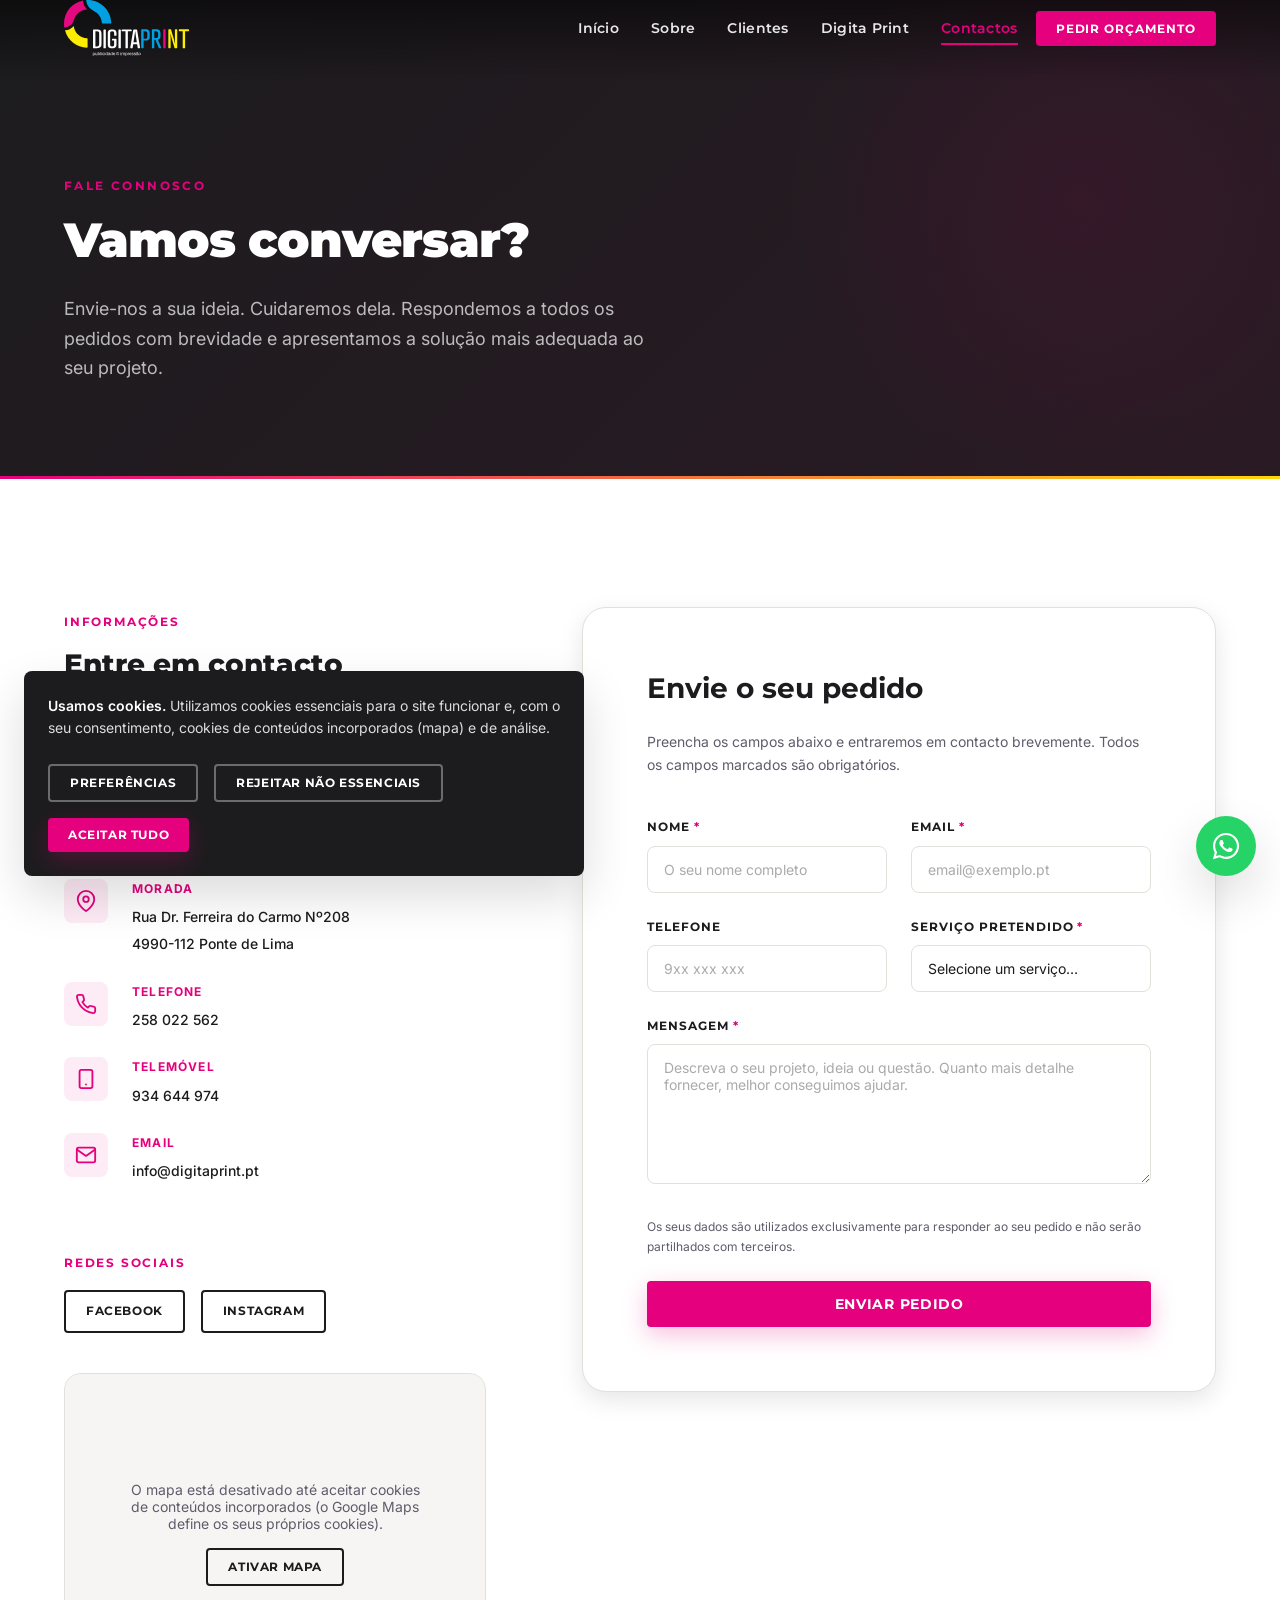
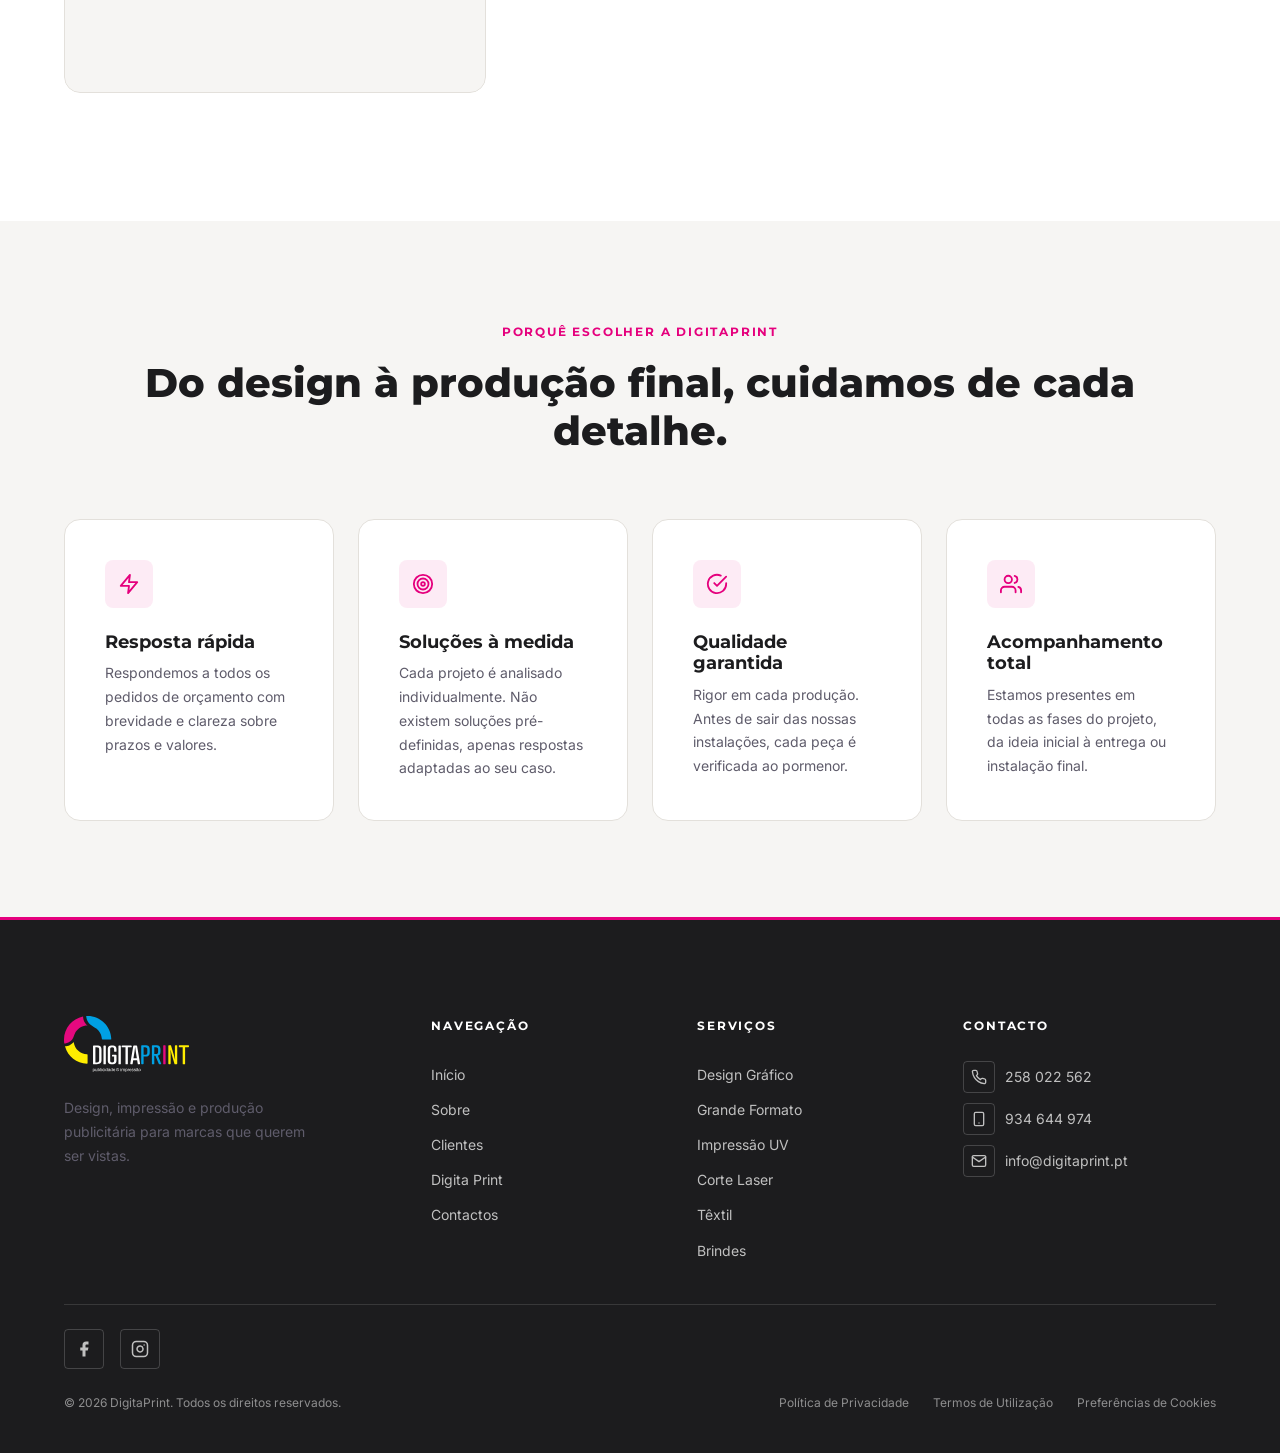
<file: contactos.html>
<!DOCTYPE html>
<html lang="pt-PT">
<head>
  <meta charset="UTF-8" />
  <meta name="viewport" content="width=device-width, initial-scale=1.0" />
  <meta name="description" content="Contacte a DigitaPrint — Telefone: 258 022 562 | Telemóvel: 934 644 974 | Email: info@digitaprint.pt. Pedir orçamento de design, impressão e produção publicitária." />
  <title>Contactos — DigitaPrint</title>
  <link rel="canonical" href="https://digitaprint.pt/contactos.html" />

  <link rel="icon" href="assets/img/favicon.svg" type="image/svg+xml" />
  <link rel="icon" href="assets/img/favicon-32x32.png" sizes="32x32" type="image/png" />
  <link rel="icon" href="assets/img/favicon-16x16.png" sizes="16x16" type="image/png" />
  <link rel="apple-touch-icon" href="assets/img/apple-touch-icon.png" />

  <meta property="og:type" content="website" />
  <meta property="og:site_name" content="DigitaPrint" />
  <meta property="og:locale" content="pt_PT" />
  <meta property="og:url" content="https://digitaprint.pt/contactos.html" />
  <meta property="og:title" content="Contactos — DigitaPrint" />
  <meta property="og:description" content="Fale com a DigitaPrint — 258 022 562 | 934 644 974 | info@digitaprint.pt. Peça já o seu orçamento." />
  <meta property="og:image" content="https://digitaprint.pt/assets/img/og-image.jpg" />
  <meta property="og:image:width" content="1200" />
  <meta property="og:image:height" content="630" />
  <meta name="twitter:card" content="summary_large_image" />
  <meta name="twitter:title" content="Contactos — DigitaPrint" />
  <meta name="twitter:description" content="Fale com a DigitaPrint e peça já o seu orçamento." />
  <meta name="twitter:image" content="https://digitaprint.pt/assets/img/og-image.jpg" />

  <link rel="preconnect" href="https://fonts.googleapis.com" />
  <link rel="preconnect" href="https://fonts.gstatic.com" crossorigin />
  <link rel="stylesheet" href="assets/css/style.css" />
</head>
<body>

  <!-- ========================================================
       HEADER
  ======================================================== -->
  <header class="header header--transparent" role="banner">
    <div class="container">
      <nav class="nav" aria-label="Navegação principal">
        <a href="index.html" class="nav__logo" aria-label="DigitaPrint — Publicidade e Impressão">
          <!-- LOGO: guarde o ficheiro do logo em assets/img/Preto.svg -->
          <img src="assets/img/Preto.svg"
               alt="DigitaPrint — Publicidade e Impressão"
               class="nav__logo-img nav__logo-img--dark" />
          <img src="assets/img/Branco.svg"
               alt="DigitaPrint — Publicidade e Impressão"
               class="nav__logo-img nav__logo-img--light" />
        </a>
        <button class="nav__hamburger"
                aria-label="Abrir menu de navegação"
                aria-expanded="false"
                aria-controls="nav-menu">
          <span></span><span></span><span></span>
        </button>
        <ul class="nav__menu" id="nav-menu" role="list">
          <li><a href="index.html"        class="nav__link">Início</a></li>
          <li><a href="sobre.html"        class="nav__link">Sobre</a></li>
          <li><a href="clientes.html"     class="nav__link">Clientes</a></li>
          <li><a href="digita-print.html" class="nav__link">Digita Print</a></li>
          <li><a href="contactos.html"    class="nav__link active">Contactos</a></li>
          <li><a href="contactos.html"    class="nav__cta">Pedir orçamento</a></li>
        </ul>
      </nav>
    </div>
  </header>

  <main>

    <!-- ======================================================
         HERO — Contactos
    ====================================================== -->
    <section class="page-hero" aria-labelledby="contact-hero-title">
      <div class="hero__accent" aria-hidden="true" style="opacity:0.5;"></div>
      <div class="container">
        <p class="page-hero__eyebrow">Fale connosco</p>
        <h1 class="page-hero__title" id="contact-hero-title">
          Vamos conversar?
        </h1>
        <p class="page-hero__subtitle">
          Envie-nos a sua ideia. Cuidaremos dela. Respondemos a todos
          os pedidos com brevidade e apresentamos a solução mais adequada
          ao seu projeto.
        </p>
      </div>
    </section>

    <!-- ======================================================
         SECÇÃO DE CONTACTO — Informações + Formulário
    ====================================================== -->
    <section class="section section--lg" aria-labelledby="contact-section-title">
      <div class="container">

        <div class="contact-layout">

          <!-- Informações de contacto -->
          <div class="contact-info reveal">

            <p class="eyebrow">Informações</p>
            <h2 class="contact-info__title" id="contact-section-title">
              Entre em contacto
            </h2>
            <p class="contact-info__text">
              Tem um projeto de design, impressão ou produção publicitária?
              Fale connosco por telefone, email ou preencha o formulário.
              Respondemos com rapidez e atenção ao detalhe.
            </p>

            <!-- Morada -->
            <div class="contact-detail">
              <div class="contact-detail__icon" aria-hidden="true"><svg viewBox="0 0 24 24" fill="none" stroke="currentColor" stroke-width="2" stroke-linecap="round" stroke-linejoin="round"><path d="M21 10c0 7-9 13-9 13s-9-6-9-13a9 9 0 0 1 18 0z"/><circle cx="12" cy="10" r="3"/></svg></div>
              <div>
                <p class="contact-detail__label">Morada</p>
                <a href="https://www.google.com/maps/search/?api=1&query=Rua+Dr.+Ferreira+do+Carmo+208%2C+4990-112+Ponte+de+Lima%2C+Portugal"
                   class="contact-detail__value"
                   target="_blank"
                   rel="noopener noreferrer">
                  Rua Dr. Ferreira do Carmo Nº208<br />
                  4990-112 Ponte de Lima
                </a>
              </div>
            </div>

            <!-- Telefone -->
            <div class="contact-detail">
              <div class="contact-detail__icon" aria-hidden="true"><svg viewBox="0 0 24 24" fill="none" stroke="currentColor" stroke-width="2" stroke-linecap="round" stroke-linejoin="round"><path d="M22 16.92v3a2 2 0 0 1-2.18 2 19.79 19.79 0 0 1-8.63-3.07 19.5 19.5 0 0 1-6-6 19.79 19.79 0 0 1-3.07-8.67A2 2 0 0 1 4.11 2h3a2 2 0 0 1 2 1.72c.127.96.361 1.902.7 2.81a2 2 0 0 1-.45 2.11L8.09 9.91a16 16 0 0 0 6 6l1.27-1.27a2 2 0 0 1 2.11-.45c.908.339 1.85.573 2.81.7A2 2 0 0 1 22 16.92z"/></svg></div>
              <div>
                <p class="contact-detail__label">Telefone</p>
                <a href="tel:258022562" class="contact-detail__value">258 022 562</a>
              </div>
            </div>

            <!-- Telemóvel -->
            <div class="contact-detail">
              <div class="contact-detail__icon" aria-hidden="true"><svg viewBox="0 0 24 24" fill="none" stroke="currentColor" stroke-width="2" stroke-linecap="round" stroke-linejoin="round"><rect x="5" y="2" width="14" height="20" rx="2" ry="2"/><line x1="12" y1="18" x2="12.01" y2="18"/></svg></div>
              <div>
                <p class="contact-detail__label">Telemóvel</p>
                <a href="tel:934644974" class="contact-detail__value">934 644 974</a>
              </div>
            </div>

            <!-- Email -->
            <div class="contact-detail">
              <div class="contact-detail__icon" aria-hidden="true"><svg viewBox="0 0 24 24" fill="none" stroke="currentColor" stroke-width="2" stroke-linecap="round" stroke-linejoin="round"><path d="M4 4h16c1.1 0 2 .9 2 2v12c0 1.1-.9 2-2 2H4c-1.1 0-2-.9-2-2V6c0-1.1.9-2 2-2z"/><polyline points="22,6 12,13 2,6"/></svg></div>
              <div>
                <p class="contact-detail__label">Email</p>
                <a href="mailto:info@digitaprint.pt" class="contact-detail__value">
                  info@digitaprint.pt
                </a>
              </div>
            </div>

            <!-- Redes sociais -->
            <div style="margin-top: var(--space-xl);">
              <p class="eyebrow" style="margin-bottom: var(--space-sm);">Redes sociais</p>
              <div style="display: flex; gap: var(--space-sm);">
                <a href="https://www.facebook.com/people/Digitaprint-Ponte-de-Lima/100057131333283/"
                   class="btn btn--outline btn--sm"
                   aria-label="Facebook DigitaPrint"
                   target="_blank"
                   rel="noopener noreferrer">
                  Facebook
                </a>
                <a href="https://www.instagram.com/digitaprint.pt/"
                   class="btn btn--outline btn--sm"
                   aria-label="Instagram DigitaPrint"
                   target="_blank"
                   rel="noopener noreferrer">
                  Instagram
                </a>
              </div>
            </div>

            <!-- Mapa — Google Maps (só carrega após consentimento de cookies
                 de "conteúdos incorporados" — ver assets/js/cookie-consent.js) -->
            <div class="map-embed" data-consent-pending>
              <div class="map-embed__consent">
                <p>O mapa está desativado até aceitar cookies de conteúdos incorporados (o Google Maps define os seus próprios cookies).</p>
                <button type="button" class="btn btn--outline btn--sm" data-consent-load-embed>Ativar mapa</button>
              </div>
              <iframe
                data-src="https://www.google.com/maps?q=DigitaPrint,+Rua+Dr.+Ferreira+do+Carmo+208,+4990-112+Ponte+de+Lima,+Portugal&output=embed"
                width="100%"
                height="320"
                style="border:0; display:block;"
                allowfullscreen=""
                loading="lazy"
                referrerpolicy="no-referrer-when-downgrade"
                title="Localização DigitaPrint — Rua Dr. Ferreira do Carmo Nº208, 4990-112 Ponte de Lima">
              </iframe>
            </div>

          </div>

          <!-- Formulário de contacto -->
          <div class="reveal reveal--delay-2">
            <form class="form"
                  id="contact-form"
                  action="contact.php"
                  method="POST"
                  novalidate
                  data-recaptcha-site-key="RECAPTCHA_SITE_KEY_AQUI"
                  aria-label="Formulário de pedido de contacto">

              <h2 style="font-size: var(--fs-xl); margin-bottom: var(--space-md);">
                Envie o seu pedido
              </h2>

              <!-- Honeypot anti-spam: campo invisível para utilizadores, apanha bots -->
              <div class="visually-hidden" aria-hidden="true">
                <label for="f-empresa">Não preencher este campo</label>
                <input type="text"
                       id="f-empresa"
                       name="empresa"
                       tabindex="-1"
                       autocomplete="off" />
              </div>

              <!-- Token do reCAPTCHA v3, preenchido por JS antes do envio (ver initContactForm em main.js) -->
              <input type="hidden" name="recaptcha_token" id="f-recaptcha-token" />
              <p style="font-size: var(--fs-sm); color: var(--color-gray-mid); margin-bottom: var(--space-lg); max-width: 100%;">
                Preencha os campos abaixo e entraremos em contacto brevemente.
                Todos os campos marcados são obrigatórios.
              </p>

              <!-- Nome + Email -->
              <div class="form__row">
                <div class="form__group">
                  <label for="f-name" class="form__label">
                    Nome <span aria-hidden="true" style="color:var(--color-accent);">*</span>
                  </label>
                  <input type="text"
                         id="f-name"
                         name="nome"
                         class="form__input"
                         placeholder="O seu nome completo"
                         autocomplete="name"
                         required
                         aria-required="true" />
                </div>
                <div class="form__group">
                  <label for="f-email" class="form__label">
                    Email <span aria-hidden="true" style="color:var(--color-accent);">*</span>
                  </label>
                  <input type="email"
                         id="f-email"
                         name="email"
                         class="form__input"
                         placeholder="email@exemplo.pt"
                         autocomplete="email"
                         required
                         aria-required="true" />
                </div>
              </div>

              <!-- Telefone + Serviço -->
              <div class="form__row">
                <div class="form__group">
                  <label for="f-phone" class="form__label">Telefone</label>
                  <input type="tel"
                         id="f-phone"
                         name="telefone"
                         class="form__input"
                         placeholder="9xx xxx xxx"
                         autocomplete="tel" />
                </div>
                <div class="form__group">
                  <label for="f-service" class="form__label">
                    Serviço pretendido <span aria-hidden="true" style="color:var(--color-accent);">*</span>
                  </label>
                  <select id="f-service"
                          name="servico"
                          class="form__select"
                          required
                          aria-required="true">
                    <option value="" disabled selected>Selecione um serviço…</option>
                    <option value="design">Design Gráfico</option>
                    <option value="grande-formato">Impressão Grande Formato</option>
                    <option value="pequeno-formato">Impressão Pequeno Formato</option>
                    <option value="impressao-uv">Impressão UV</option>
                    <option value="laser">Corte e Gravação Laser</option>
                    <option value="decoracao-viatura">Decoração de Viaturas</option>
                    <option value="decoracao-espaco">Decoração de Montras e Espaços</option>
                    <option value="textil">Têxtil Personalizado</option>
                    <option value="brindes">Brindes Publicitários</option>
                    <option value="outro">Outro / Não sei ainda</option>
                  </select>
                </div>
              </div>

              <!-- Mensagem -->
              <div class="form__group">
                <label for="f-message" class="form__label">
                  Mensagem <span aria-hidden="true" style="color:var(--color-accent);">*</span>
                </label>
                <textarea id="f-message"
                          name="mensagem"
                          class="form__textarea"
                          placeholder="Descreva o seu projeto, ideia ou questão. Quanto mais detalhe fornecer, melhor conseguimos ajudar."
                          required
                          aria-required="true"></textarea>
              </div>

              <!-- Nota de privacidade -->
              <p style="font-size: var(--fs-xs); color: var(--color-gray-mid); margin-bottom: var(--space-md); max-width: 100%;">
                Os seus dados são utilizados exclusivamente para responder ao seu pedido
                e não serão partilhados com terceiros.
              </p>

              <!-- Botão de envio -->
              <button type="submit" class="btn btn--primary" style="width: 100%; justify-content: center;">
                Enviar pedido
              </button>

              <!-- Mensagem de resposta (injetada por JS) -->
              <div id="form-message" class="form__message" role="alert" aria-live="polite"></div>

            </form>
          </div>

        </div>
      </div>
    </section>

    <!-- ======================================================
         BLOCO DE CONFIANÇA
    ====================================================== -->
    <section class="section section--gray" aria-labelledby="trust-title">
      <div class="container">
        <div class="section-header section-header--center reveal">
          <p class="eyebrow">Porquê escolher a DigitaPrint</p>
          <h2 class="section-title" id="trust-title">
            Do design à produção final, cuidamos de cada detalhe.
          </h2>
        </div>

        <div class="grid grid--4">
          <div class="value-card reveal reveal--delay-1">
            <div class="value-card__icon" aria-hidden="true"><svg viewBox="0 0 24 24" fill="none" stroke="currentColor" stroke-width="2" stroke-linecap="round" stroke-linejoin="round"><polygon points="13 2 3 14 12 14 11 22 21 10 12 10 13 2"/></svg></div>
            <h3 class="value-card__title">Resposta rápida</h3>
            <p class="value-card__text">
              Respondemos a todos os pedidos de orçamento com brevidade
              e clareza sobre prazos e valores.
            </p>
          </div>
          <div class="value-card reveal reveal--delay-2">
            <div class="value-card__icon" aria-hidden="true"><svg viewBox="0 0 24 24" fill="none" stroke="currentColor" stroke-width="2" stroke-linecap="round" stroke-linejoin="round"><circle cx="12" cy="12" r="10"/><circle cx="12" cy="12" r="6"/><circle cx="12" cy="12" r="2"/></svg></div>
            <h3 class="value-card__title">Soluções à medida</h3>
            <p class="value-card__text">
              Cada projeto é analisado individualmente. Não existem soluções
              pré-definidas, apenas respostas adaptadas ao seu caso.
            </p>
          </div>
          <div class="value-card reveal reveal--delay-3">
            <div class="value-card__icon" aria-hidden="true"><svg viewBox="0 0 24 24" fill="none" stroke="currentColor" stroke-width="2" stroke-linecap="round" stroke-linejoin="round"><path d="M22 11.08V12a10 10 0 1 1-5.93-9.14"/><polyline points="22 4 12 14.01 9 11.01"/></svg></div>
            <h3 class="value-card__title">Qualidade garantida</h3>
            <p class="value-card__text">
              Rigor em cada produção. Antes de sair das nossas instalações,
              cada peça é verificada ao pormenor.
            </p>
          </div>
          <div class="value-card reveal reveal--delay-4">
            <div class="value-card__icon" aria-hidden="true"><svg viewBox="0 0 24 24" fill="none" stroke="currentColor" stroke-width="2" stroke-linecap="round" stroke-linejoin="round"><path d="M17 21v-2a4 4 0 0 0-4-4H5a4 4 0 0 0-4 4v2"/><circle cx="9" cy="7" r="4"/><path d="M23 21v-2a4 4 0 0 0-3-3.87"/><path d="M16 3.13a4 4 0 0 1 0 7.75"/></svg></div>
            <h3 class="value-card__title">Acompanhamento total</h3>
            <p class="value-card__text">
              Estamos presentes em todas as fases do projeto, da ideia inicial
              à entrega ou instalação final.
            </p>
          </div>
        </div>

      </div>
    </section>

  </main>

  <!-- ========================================================
       FOOTER
  ======================================================== -->
  <footer class="footer" role="contentinfo">
    <div class="container">
      <div class="footer__grid">
        <div class="footer__brand">
          <a href="index.html" class="footer__logo" aria-label="DigitaPrint — Início">
            <img src="assets/img/Branco.svg"
                 alt="DigitaPrint — Publicidade e Impressão"
                 class="footer__logo-img" />
          </a>
          <p class="footer__desc">Design, impressão e produção publicitária para marcas que querem ser vistas.</p>
        </div>
        <nav aria-label="Links rápidos do rodapé">
          <p class="footer__heading">Navegação</p>
          <ul class="footer__links" role="list">
            <li><a href="index.html"        class="footer__link">Início</a></li>
            <li><a href="sobre.html"        class="footer__link">Sobre</a></li>
            <li><a href="clientes.html"     class="footer__link">Clientes</a></li>
            <li><a href="digita-print.html" class="footer__link">Digita Print</a></li>
            <li><a href="contactos.html"    class="footer__link">Contactos</a></li>
          </ul>
        </nav>
        <nav aria-label="Serviços no rodapé">
          <p class="footer__heading">Serviços</p>
          <ul class="footer__links" role="list">
            <li><a href="digita-print.html#design"         class="footer__link">Design Gráfico</a></li>
            <li><a href="digita-print.html#grande-formato" class="footer__link">Grande Formato</a></li>
            <li><a href="digita-print.html#impressao-uv"   class="footer__link">Impressão UV</a></li>
            <li><a href="digita-print.html#laser"          class="footer__link">Corte Laser</a></li>
            <li><a href="digita-print.html#textil"         class="footer__link">Têxtil</a></li>
            <li><a href="digita-print.html#brindes"        class="footer__link">Brindes</a></li>
          </ul>
        </nav>
        <address>
          <p class="footer__heading">Contacto</p>
          <a href="tel:258022562" class="footer__contact-line">
            <span class="footer__contact-icon" aria-hidden="true">
              <svg viewBox="0 0 24 24" fill="none" stroke="currentColor" stroke-width="2" stroke-linecap="round" stroke-linejoin="round"><path d="M22 16.92v3a2 2 0 0 1-2.18 2 19.79 19.79 0 0 1-8.63-3.07 19.5 19.5 0 0 1-6-6 19.79 19.79 0 0 1-3.07-8.67A2 2 0 0 1 4.11 2h3a2 2 0 0 1 2 1.72c.127.96.361 1.902.7 2.81a2 2 0 0 1-.45 2.11L8.09 9.91a16 16 0 0 0 6 6l1.27-1.27a2 2 0 0 1 2.11-.45c.908.339 1.85.573 2.81.7A2 2 0 0 1 22 16.92z"/></svg>
            </span>
            258 022 562
          </a>
          <a href="tel:934644974" class="footer__contact-line">
            <span class="footer__contact-icon" aria-hidden="true">
              <svg viewBox="0 0 24 24" fill="none" stroke="currentColor" stroke-width="2" stroke-linecap="round" stroke-linejoin="round"><rect x="5" y="2" width="14" height="20" rx="2" ry="2"/><line x1="12" y1="18" x2="12.01" y2="18"/></svg>
            </span>
            934 644 974
          </a>
          <a href="mailto:info@digitaprint.pt" class="footer__contact-line">
            <span class="footer__contact-icon" aria-hidden="true">
              <svg viewBox="0 0 24 24" fill="none" stroke="currentColor" stroke-width="2" stroke-linecap="round" stroke-linejoin="round"><path d="M4 4h16c1.1 0 2 .9 2 2v12c0 1.1-.9 2-2 2H4c-1.1 0-2-.9-2-2V6c0-1.1.9-2 2-2z"/><polyline points="22,6 12,13 2,6"/></svg>
            </span>
            info@digitaprint.pt
          </a>
        </address>
      </div>
      <div class="footer__bottom">
        <div class="footer__socials">
          <a href="https://www.facebook.com/people/Digitaprint-Ponte-de-Lima/100057131333283/" class="footer__social" aria-label="Facebook" target="_blank" rel="noopener noreferrer">
            <svg viewBox="0 0 24 24" fill="currentColor" aria-hidden="true"><path d="M18 2h-3a5 5 0 0 0-5 5v3H7v4h3v8h4v-8h3l1-4h-4V7a1 1 0 0 1 1-1h3z"/></svg>
          </a>
          <a href="https://www.instagram.com/digitaprint.pt/" class="footer__social" aria-label="Instagram" target="_blank" rel="noopener noreferrer">
            <svg viewBox="0 0 24 24" fill="none" stroke="currentColor" stroke-width="2" stroke-linecap="round" stroke-linejoin="round" aria-hidden="true"><rect x="2" y="2" width="20" height="20" rx="5" ry="5"/><path d="M16 11.37A4 4 0 1 1 12.63 8 4 4 0 0 1 16 11.37z"/><line x1="17.5" y1="6.5" x2="17.51" y2="6.5"/></svg>
          </a>
        </div>
        <div class="footer__bottom-row">
          <p class="footer__copyright">&copy; <span class="js-year">2026</span> DigitaPrint. Todos os direitos reservados.</p>
          <div class="footer__bottom-links">
            <a href="privacidade.html" class="footer__bottom-link">Política de Privacidade</a>
            <a href="termos.html" class="footer__bottom-link">Termos de Utilização</a>
            <button type="button" class="footer__bottom-link" data-cookie-preferences>Preferências de Cookies</button>
          </div>
        </div>
      </div>
    </div>
  </footer>

  <!-- ========================================================
       BOTÃO FLUTUANTE — WHATSAPP
  ======================================================== -->
  <a href="https://wa.me/351934644974?text=Ol%C3%A1%2C%20gostaria%20de%20pedir%20um%20or%C3%A7amento."
     class="whatsapp-float"
     target="_blank"
     rel="noopener noreferrer"
     aria-label="Falar connosco no WhatsApp">
    <svg viewBox="0 0 448 512" fill="currentColor" aria-hidden="true"><path d="M380.9 97.1C339 55.1 283.2 32 223.9 32c-122.4 0-222 99.6-222 222 0 39.1 10.2 77.3 29.6 111L0 480l117.7-30.9c32.4 17.7 68.9 27 106.1 27h.1c122.3 0 224.1-99.6 224.1-222 0-59.3-25.2-115-67.1-157zm-157 341.6c-33.2 0-65.7-8.9-94-25.7l-6.7-4-69.8 18.3L72 359.2l-4.4-7c-18.5-29.4-28.2-63.3-28.2-98.2 0-101.7 82.8-184.5 184.6-184.5 49.3 0 95.6 19.2 130.4 54.1 34.8 34.9 56.2 81.2 56.1 130.5 0 101.8-84.9 184.6-186.6 184.6zm101.2-138.2c-5.5-2.8-32.8-16.2-37.9-18-5.1-1.9-8.8-2.8-12.5 2.8-3.7 5.6-14.3 18-17.6 21.8-3.2 3.7-6.5 4.2-12 1.4-32.6-16.3-54-29.1-75.5-66-5.7-9.8 5.7-9.1 16.3-30.3 1.8-3.7.9-6.9-.5-9.7-1.4-2.8-12.5-30.1-17.1-41.2-4.5-10.8-9.1-9.3-12.5-9.5-3.2-.2-6.9-.2-10.6-.2-3.7 0-9.7 1.4-14.8 6.9-5.1 5.6-19.4 19-19.4 46.3s19.9 53.7 22.6 57.4c2.8 3.7 39.1 59.7 94.8 83.8 35.2 15.2 49 16.5 66.6 13.9 10.7-1.6 32.8-13.4 37.4-26.4 4.6-13 4.6-24.1 3.2-26.4-1.3-2.5-5-3.9-10.5-6.6z"/></svg>
  </a>
  <script src="assets/js/cookie-consent.js"></script>
  <!-- reCAPTCHA v3: substitua RECAPTCHA_SITE_KEY_AQUI (aqui e no atributo data-recaptcha-site-key acima) pela Site Key gerada em https://www.google.com/recaptcha/admin -->
  <script src="https://www.google.com/recaptcha/api.js?render=RECAPTCHA_SITE_KEY_AQUI" async defer></script>
  <script src="assets/js/main.js"></script>
</body>
</html>
</file>
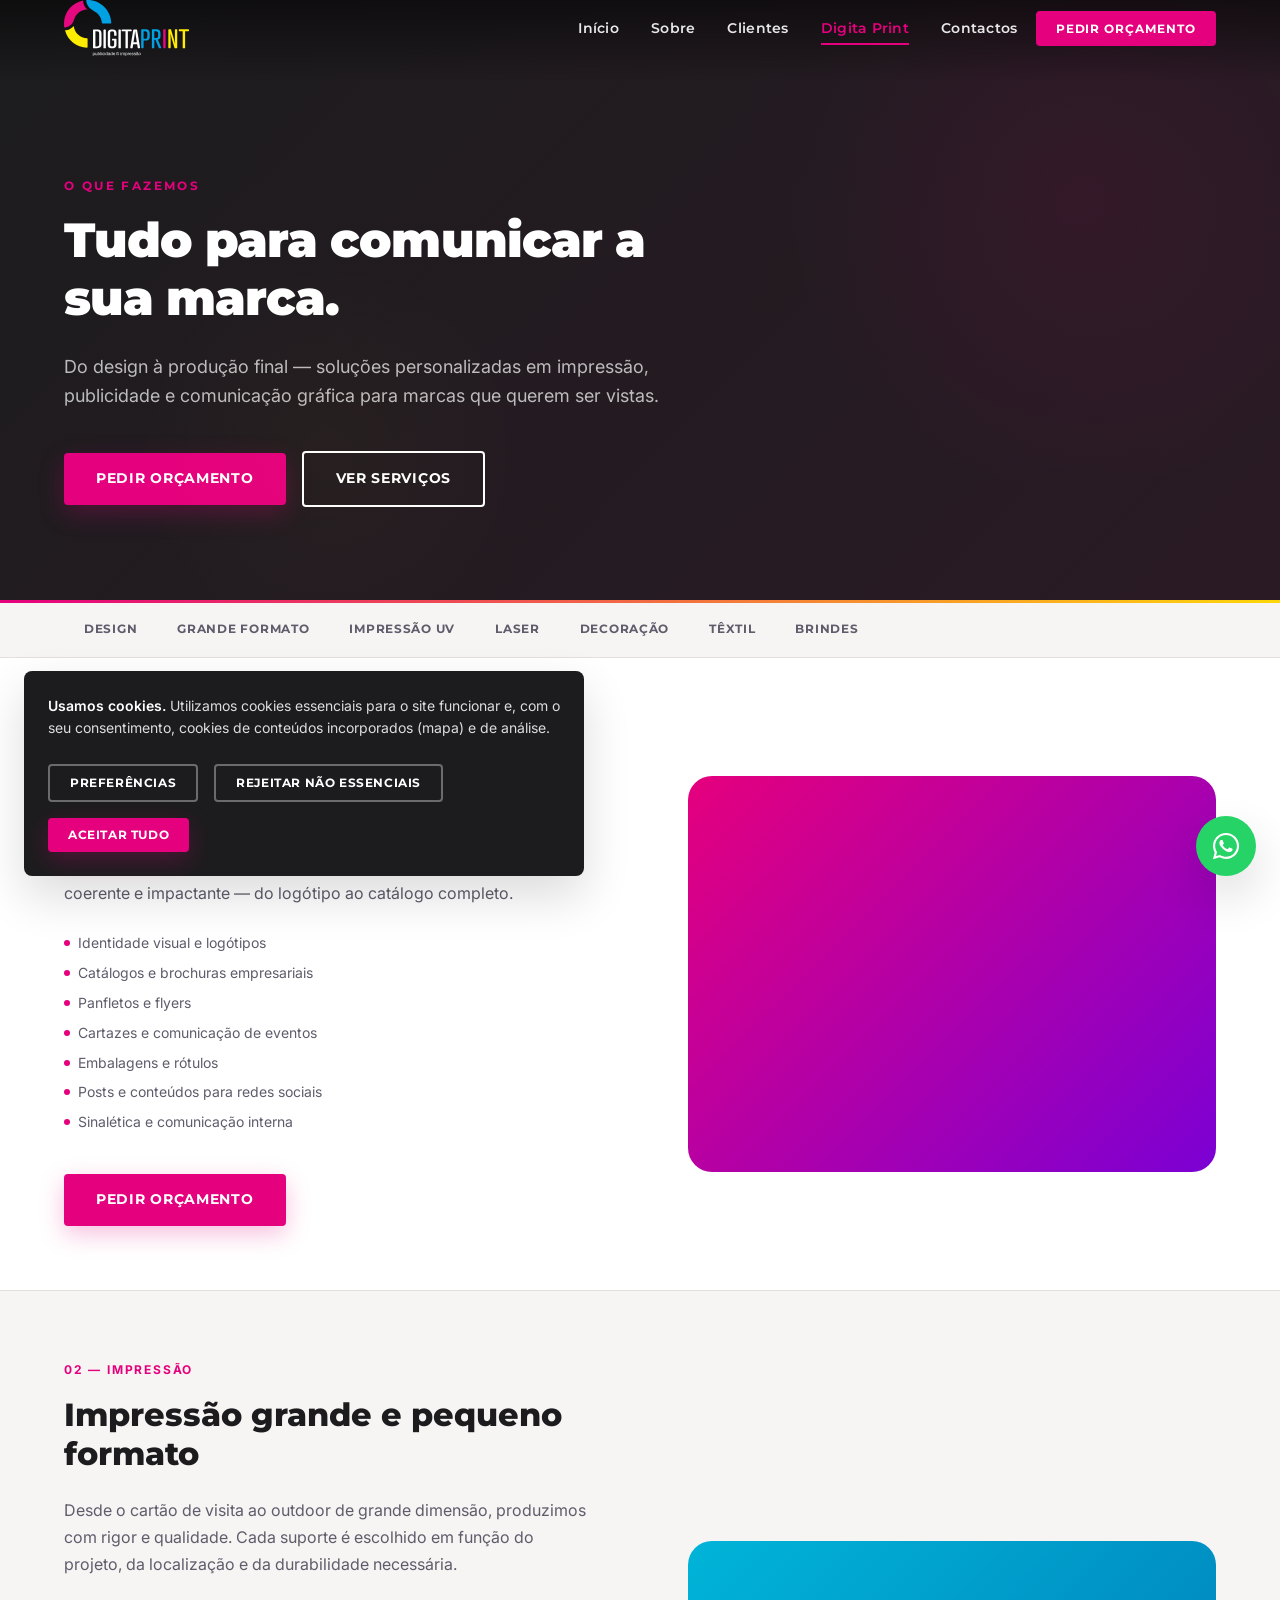
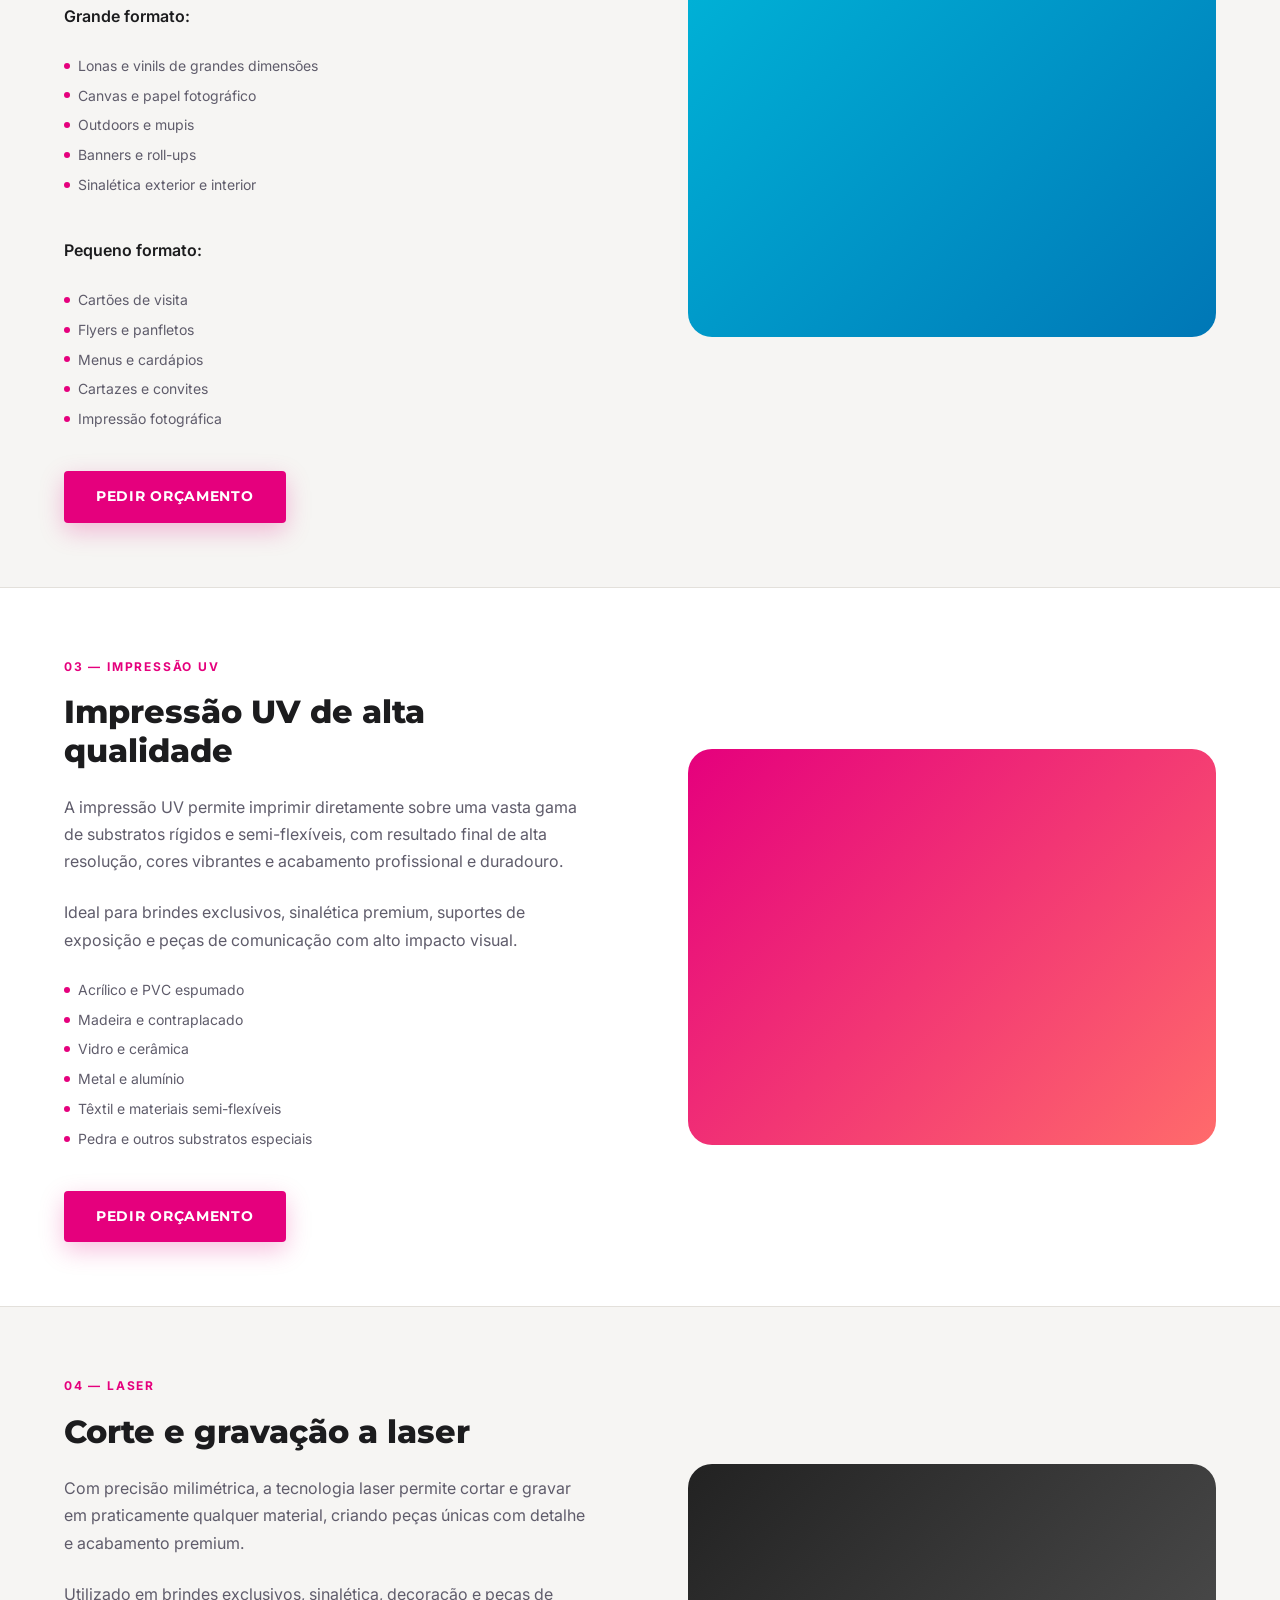
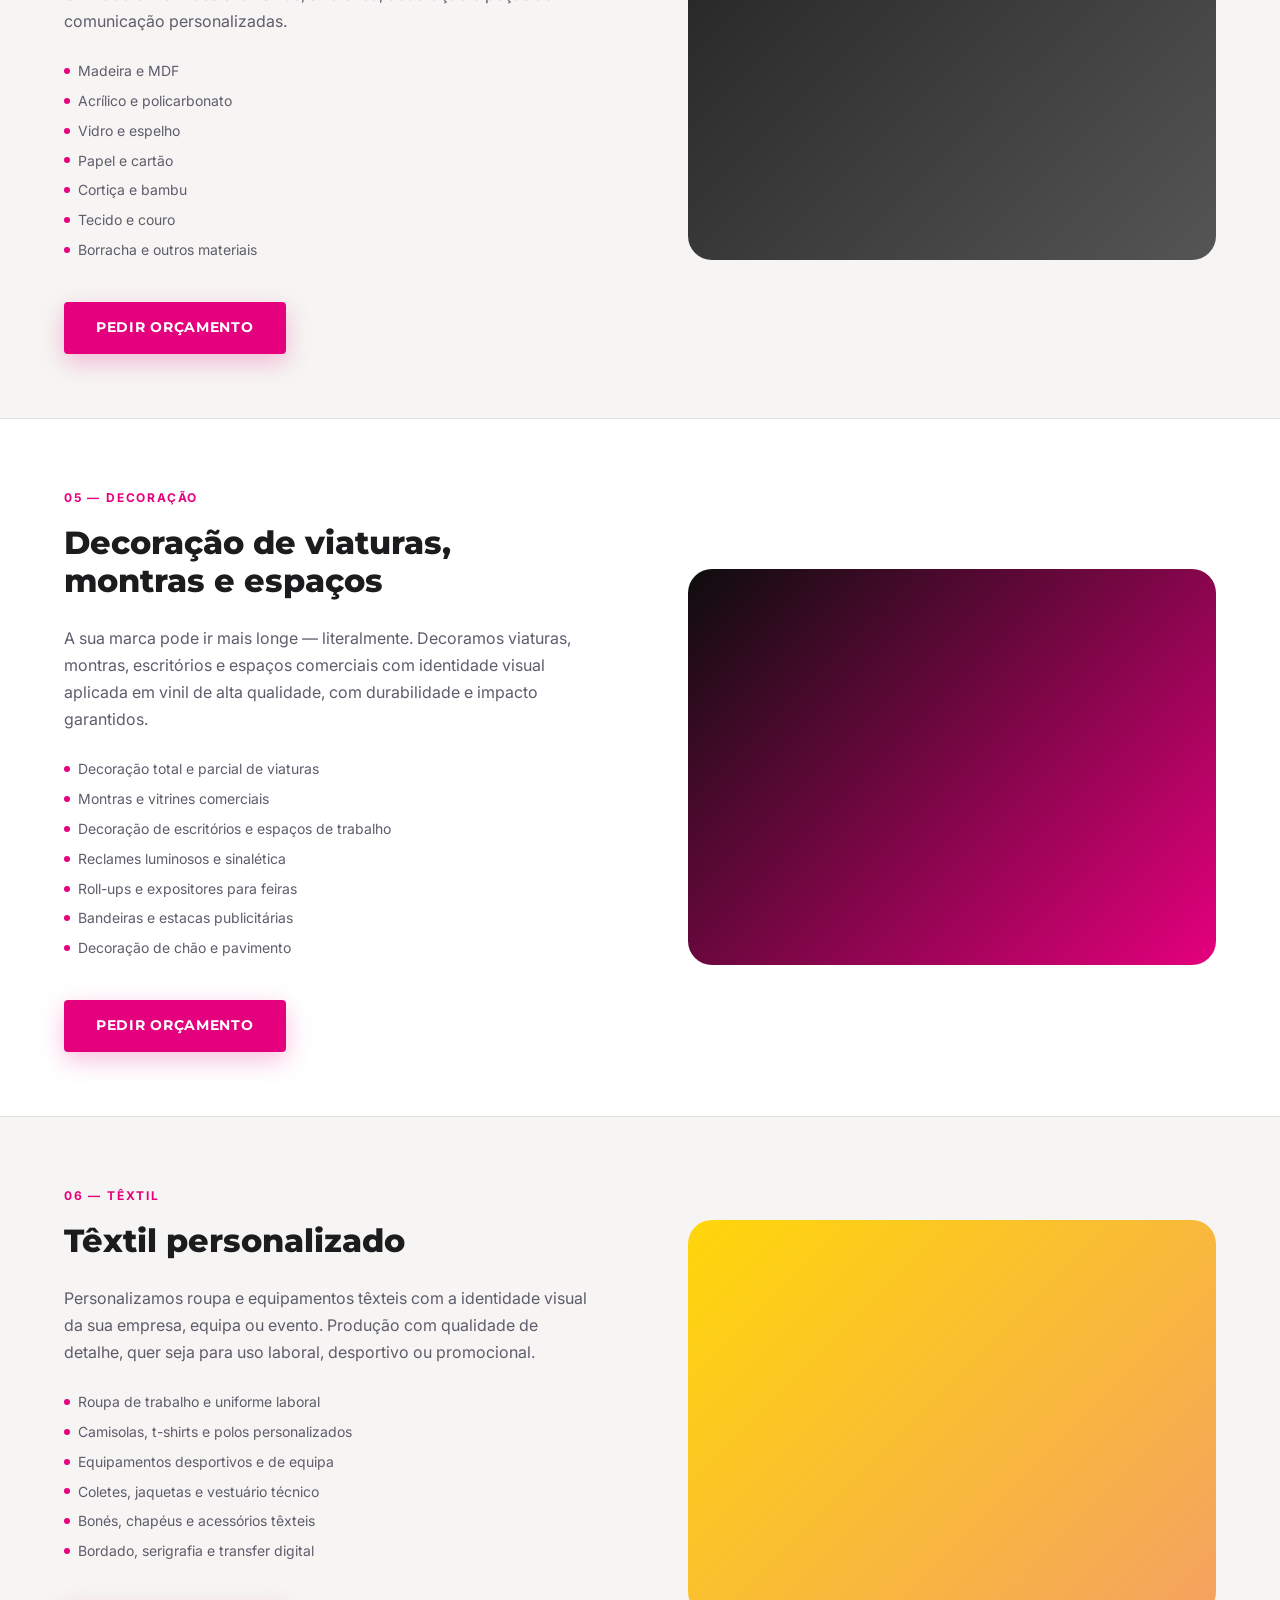
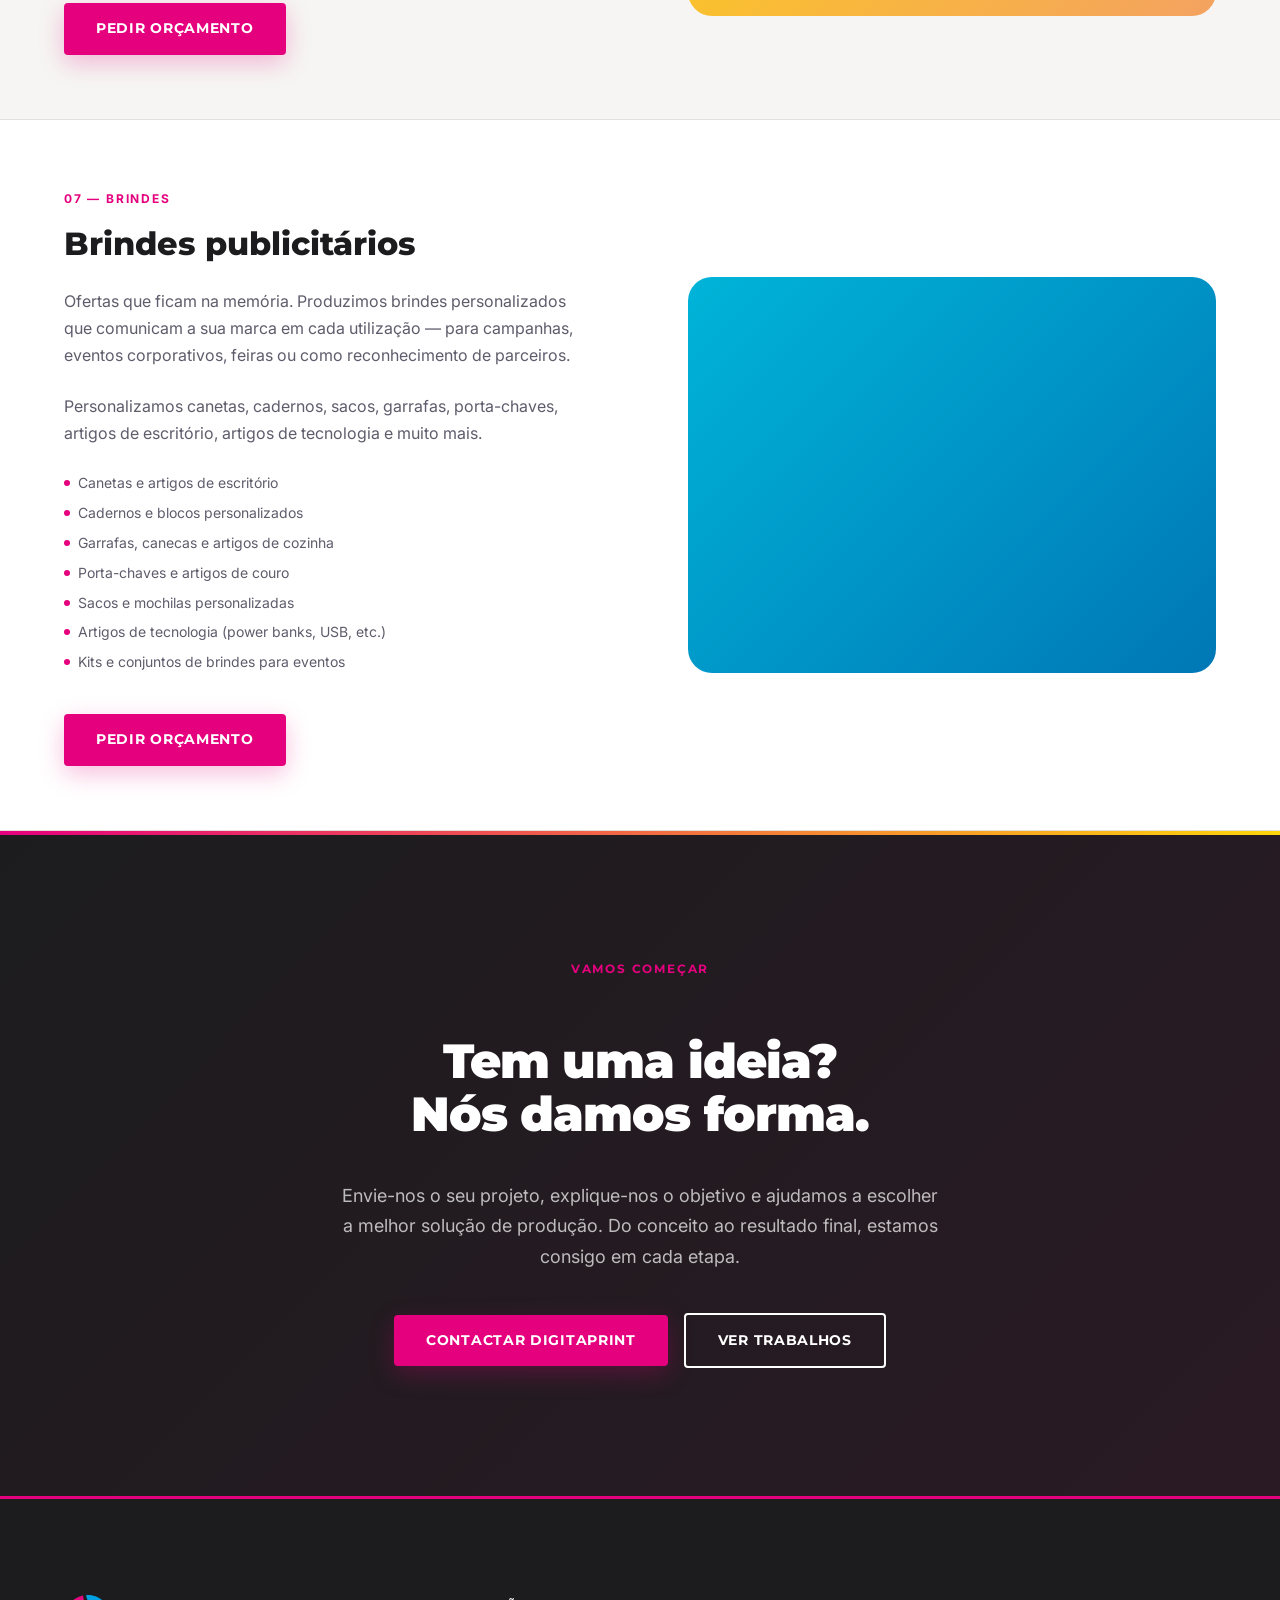
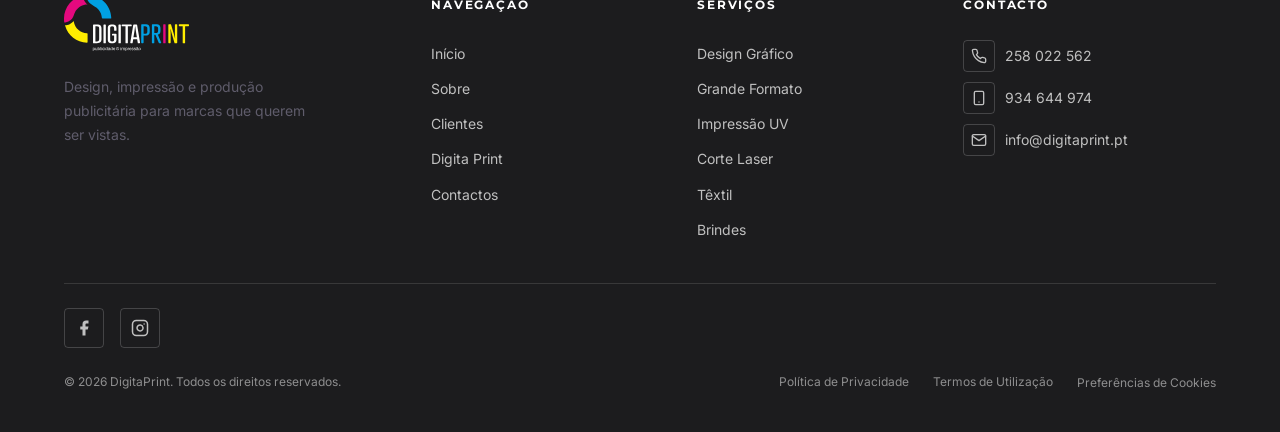
<file: digita-print.html>
<!DOCTYPE html>
<html lang="pt-PT">
<head>
  <meta charset="UTF-8" />
  <meta name="viewport" content="width=device-width, initial-scale=1.0" />
  <meta name="description" content="Serviços DigitaPrint — Design gráfico, impressão grande e pequeno formato, impressão UV, corte laser, decoração de viaturas, têxtil e brindes publicitários." />
  <title>Digita Print — Serviços</title>
  <link rel="canonical" href="https://digitaprint.pt/digita-print.html" />

  <link rel="icon" href="assets/img/favicon.svg" type="image/svg+xml" />
  <link rel="icon" href="assets/img/favicon-32x32.png" sizes="32x32" type="image/png" />
  <link rel="icon" href="assets/img/favicon-16x16.png" sizes="16x16" type="image/png" />
  <link rel="apple-touch-icon" href="assets/img/apple-touch-icon.png" />

  <meta property="og:type" content="website" />
  <meta property="og:site_name" content="DigitaPrint" />
  <meta property="og:locale" content="pt_PT" />
  <meta property="og:url" content="https://digitaprint.pt/digita-print.html" />
  <meta property="og:title" content="Digita Print — Serviços" />
  <meta property="og:description" content="Design gráfico, impressão grande e pequeno formato, impressão UV, corte laser, decoração de viaturas, têxtil e brindes publicitários." />
  <meta property="og:image" content="https://digitaprint.pt/assets/img/og-image.jpg" />
  <meta property="og:image:width" content="1200" />
  <meta property="og:image:height" content="630" />
  <meta name="twitter:card" content="summary_large_image" />
  <meta name="twitter:title" content="Digita Print — Serviços" />
  <meta name="twitter:description" content="Design gráfico, impressão, corte laser, decoração de viaturas, têxtil e brindes publicitários." />
  <meta name="twitter:image" content="https://digitaprint.pt/assets/img/og-image.jpg" />

  <link rel="preconnect" href="https://fonts.googleapis.com" />
  <link rel="preconnect" href="https://fonts.gstatic.com" crossorigin />
  <link rel="stylesheet" href="assets/css/style.css" />

  <style>
    /* Navegação lateral de serviços (âncoras) */
    .services-nav {
      background: var(--color-gray-light);
      border-bottom: 1px solid var(--color-gray-border);
      position: sticky;
      top: var(--header-height);
      z-index: 100;
    }

    .services-nav__inner {
      display: flex;
      gap: 0;
      overflow-x: auto;
      scrollbar-width: none;
    }

    .services-nav__inner::-webkit-scrollbar { display: none; }

    .services-nav__link {
      flex-shrink: 0;
      font-family: var(--font-heading);
      font-size: var(--fs-xs);
      font-weight: 700;
      letter-spacing: 0.06em;
      text-transform: uppercase;
      color: var(--color-gray-mid);
      padding: 1rem 1.25rem;
      border-bottom: 2px solid transparent;
      transition: color var(--transition-fast), border-color var(--transition-fast);
      white-space: nowrap;
    }

    .services-nav__link:hover {
      color: var(--color-accent);
      border-bottom-color: var(--color-accent);
    }
  </style>
</head>
<body>

  <!-- ========================================================
       HEADER
  ======================================================== -->
  <header class="header header--transparent" role="banner">
    <div class="container">
      <nav class="nav" aria-label="Navegação principal">
        <a href="index.html" class="nav__logo" aria-label="DigitaPrint — Publicidade e Impressão">
          <!-- LOGO: guarde o ficheiro do logo em assets/img/Preto.svg -->
          <img src="assets/img/Preto.svg"
               alt="DigitaPrint — Publicidade e Impressão"
               class="nav__logo-img nav__logo-img--dark" />
          <img src="assets/img/Branco.svg"
               alt="DigitaPrint — Publicidade e Impressão"
               class="nav__logo-img nav__logo-img--light" />
        </a>
        <button class="nav__hamburger"
                aria-label="Abrir menu de navegação"
                aria-expanded="false"
                aria-controls="nav-menu">
          <span></span><span></span><span></span>
        </button>
        <ul class="nav__menu" id="nav-menu" role="list">
          <li><a href="index.html"        class="nav__link">Início</a></li>
          <li><a href="sobre.html"        class="nav__link">Sobre</a></li>
          <li><a href="clientes.html"     class="nav__link">Clientes</a></li>
          <li><a href="digita-print.html" class="nav__link active">Digita Print</a></li>
          <li><a href="contactos.html"    class="nav__link">Contactos</a></li>
          <li><a href="contactos.html"    class="nav__cta">Pedir orçamento</a></li>
        </ul>
      </nav>
    </div>
  </header>

  <main>

    <!-- ======================================================
         HERO — Digita Print / Serviços
    ====================================================== -->
    <section class="page-hero" aria-labelledby="services-hero-title">
      <div class="hero__accent" aria-hidden="true" style="opacity:0.5;"></div>
      <div class="hero__accent-2" aria-hidden="true" style="opacity:0.3;"></div>
      <div class="container">
        <p class="page-hero__eyebrow">O que fazemos</p>
        <h1 class="page-hero__title" id="services-hero-title">
          Tudo para comunicar a sua marca.
        </h1>
        <p class="page-hero__subtitle">
          Do design à produção final — soluções personalizadas em impressão,
          publicidade e comunicação gráfica para marcas que querem ser vistas.
        </p>
        <div class="btn-group" style="margin-top: var(--space-lg);">
          <a href="contactos.html" class="btn btn--primary">Pedir orçamento</a>
          <a href="#design"        class="btn btn--outline-white">Ver serviços</a>
        </div>
      </div>
    </section>

    <!-- Navegação rápida entre secções -->
    <nav class="services-nav" aria-label="Navegar entre serviços">
      <div class="container">
        <div class="services-nav__inner">
          <a href="#design"          class="services-nav__link">Design</a>
          <a href="#grande-formato"  class="services-nav__link">Grande Formato</a>
          <a href="#impressao-uv"    class="services-nav__link">Impressão UV</a>
          <a href="#laser"           class="services-nav__link">Laser</a>
          <a href="#decoracao"       class="services-nav__link">Decoração</a>
          <a href="#textil"          class="services-nav__link">Têxtil</a>
          <a href="#brindes"         class="services-nav__link">Brindes</a>
        </div>
      </div>
    </nav>

    <!-- ======================================================
         1. DESIGN GRÁFICO
    ====================================================== -->
    <section class="service-section section" id="design" aria-labelledby="service-design-title">
      <div class="container">
        <div class="service-section__inner">

          <div class="service-section__content reveal">
            <span class="service-section__tag">01 — Design</span>
            <h2 class="service-section__title" id="service-design-title">
              Design e comunicação visual
            </h2>
            <p class="service-section__text">
              A identidade visual é o rosto da sua marca. Criamos soluções de design
              que comunicam os valores da sua empresa de forma clara, coerente e impactante —
              do logótipo ao catálogo completo.
            </p>
            <ul class="service-section__list" aria-label="Exemplos de design gráfico">
              <li>Identidade visual e logótipos</li>
              <li>Catálogos e brochuras empresariais</li>
              <li>Panfletos e flyers</li>
              <li>Cartazes e comunicação de eventos</li>
              <li>Embalagens e rótulos</li>
              <li>Posts e conteúdos para redes sociais</li>
              <li>Sinalética e comunicação interna</li>
            </ul>
            <a href="contactos.html" class="btn btn--primary">Pedir orçamento</a>
          </div>

          <div class="service-section__image reveal reveal--delay-2">
            <!-- SUBSTITUIR: /assets/img/servico-design.jpg — imagem de design gráfico -->
            <div class="img-placeholder img-placeholder--1"
                 role="img"
                 aria-label="Design gráfico DigitaPrint — substitua por imagem real"
                 style="min-height: 360px; font-size: 0.65rem; letter-spacing: 0.12em;">
              <!-- <img src="assets/img/servico-design.jpg" alt="Serviço de Design Gráfico"> -->
            </div>
          </div>

        </div>
      </div>
    </section>

    <!-- ======================================================
         2. GRANDE E PEQUENO FORMATO
    ====================================================== -->
    <section class="service-section section section--gray" id="grande-formato" aria-labelledby="service-formato-title">
      <div class="container">
        <div class="service-section__inner reverse">

          <div class="service-section__image reveal">
            <!-- SUBSTITUIR: /assets/img/servico-grande-formato.jpg -->
            <div class="img-placeholder img-placeholder--2"
                 role="img"
                 aria-label="Impressão grande formato — substitua por imagem real"
                 style="min-height: 360px; font-size: 0.65rem; letter-spacing: 0.12em;">
              <!-- <img src="assets/img/servico-grande-formato.jpg" alt="Impressão Grande Formato"> -->
            </div>
          </div>

          <div class="service-section__content reveal reveal--delay-2">
            <span class="service-section__tag">02 — Impressão</span>
            <h2 class="service-section__title" id="service-formato-title">
              Impressão grande e pequeno formato
            </h2>
            <p class="service-section__text">
              Desde o cartão de visita ao outdoor de grande dimensão, produzimos
              com rigor e qualidade. Cada suporte é escolhido em função do projeto,
              da localização e da durabilidade necessária.
            </p>
            <p class="service-section__text">
              <strong>Grande formato:</strong>
            </p>
            <ul class="service-section__list" aria-label="Exemplos de grande formato">
              <li>Lonas e vinils de grandes dimensões</li>
              <li>Canvas e papel fotográfico</li>
              <li>Outdoors e mupis</li>
              <li>Banners e roll-ups</li>
              <li>Sinalética exterior e interior</li>
            </ul>
            <p class="service-section__text">
              <strong>Pequeno formato:</strong>
            </p>
            <ul class="service-section__list" aria-label="Exemplos de pequeno formato">
              <li>Cartões de visita</li>
              <li>Flyers e panfletos</li>
              <li>Menus e cardápios</li>
              <li>Cartazes e convites</li>
              <li>Impressão fotográfica</li>
            </ul>
            <a href="contactos.html" class="btn btn--primary">Pedir orçamento</a>
          </div>

        </div>
      </div>
    </section>

    <!-- ======================================================
         3. IMPRESSÃO UV
    ====================================================== -->
    <section class="service-section section" id="impressao-uv" aria-labelledby="service-uv-title">
      <div class="container">
        <div class="service-section__inner">

          <div class="service-section__content reveal">
            <span class="service-section__tag">03 — Impressão UV</span>
            <h2 class="service-section__title" id="service-uv-title">
              Impressão UV de alta qualidade
            </h2>
            <p class="service-section__text">
              A impressão UV permite imprimir diretamente sobre uma vasta gama
              de substratos rígidos e semi-flexíveis, com resultado final de alta
              resolução, cores vibrantes e acabamento profissional e duradouro.
            </p>
            <p class="service-section__text">
              Ideal para brindes exclusivos, sinalética premium, suportes de exposição
              e peças de comunicação com alto impacto visual.
            </p>
            <ul class="service-section__list" aria-label="Substratos para impressão UV">
              <li>Acrílico e PVC espumado</li>
              <li>Madeira e contraplacado</li>
              <li>Vidro e cerâmica</li>
              <li>Metal e alumínio</li>
              <li>Têxtil e materiais semi-flexíveis</li>
              <li>Pedra e outros substratos especiais</li>
            </ul>
            <a href="contactos.html" class="btn btn--primary">Pedir orçamento</a>
          </div>

          <div class="service-section__image reveal reveal--delay-2">
            <!-- SUBSTITUIR: /assets/img/servico-uv.jpg -->
            <div class="img-placeholder img-placeholder--5"
                 role="img"
                 aria-label="Impressão UV — substitua por imagem real"
                 style="min-height: 360px; font-size: 0.65rem; letter-spacing: 0.12em;">
              <!-- <img src="assets/img/servico-uv.jpg" alt="Impressão UV DigitaPrint"> -->
            </div>
          </div>

        </div>
      </div>
    </section>

    <!-- ======================================================
         4. CORTE E GRAVAÇÃO A LASER
    ====================================================== -->
    <section class="service-section section section--gray" id="laser" aria-labelledby="service-laser-title">
      <div class="container">
        <div class="service-section__inner reverse">

          <div class="service-section__image reveal">
            <!-- SUBSTITUIR: /assets/img/servico-laser.jpg -->
            <div class="img-placeholder img-placeholder--3"
                 role="img"
                 aria-label="Corte e gravação laser — substitua por imagem real"
                 style="min-height: 360px; font-size: 0.65rem; letter-spacing: 0.12em;">
              <!-- <img src="assets/img/servico-laser.jpg" alt="Corte e Gravação a Laser"> -->
            </div>
          </div>

          <div class="service-section__content reveal reveal--delay-2">
            <span class="service-section__tag">04 — Laser</span>
            <h2 class="service-section__title" id="service-laser-title">
              Corte e gravação a laser
            </h2>
            <p class="service-section__text">
              Com precisão milimétrica, a tecnologia laser permite cortar e gravar
              em praticamente qualquer material, criando peças únicas com detalhe
              e acabamento premium.
            </p>
            <p class="service-section__text">
              Utilizado em brindes exclusivos, sinalética, decoração e peças
              de comunicação personalizadas.
            </p>
            <ul class="service-section__list" aria-label="Materiais para corte laser">
              <li>Madeira e MDF</li>
              <li>Acrílico e policarbonato</li>
              <li>Vidro e espelho</li>
              <li>Papel e cartão</li>
              <li>Cortiça e bambu</li>
              <li>Tecido e couro</li>
              <li>Borracha e outros materiais</li>
            </ul>
            <a href="contactos.html" class="btn btn--primary">Pedir orçamento</a>
          </div>

        </div>
      </div>
    </section>

    <!-- ======================================================
         5. DECORAÇÃO DE VIATURAS, MONTRAS E ESPAÇOS
    ====================================================== -->
    <section class="service-section section" id="decoracao" aria-labelledby="service-decoracao-title">
      <div class="container">
        <div class="service-section__inner">

          <div class="service-section__content reveal">
            <span class="service-section__tag">05 — Decoração</span>
            <h2 class="service-section__title" id="service-decoracao-title">
              Decoração de viaturas, montras e espaços
            </h2>
            <p class="service-section__text">
              A sua marca pode ir mais longe — literalmente. Decoramos viaturas,
              montras, escritórios e espaços comerciais com identidade visual
              aplicada em vinil de alta qualidade, com durabilidade e impacto garantidos.
            </p>
            <ul class="service-section__list" aria-label="Exemplos de decoração">
              <li>Decoração total e parcial de viaturas</li>
              <li>Montras e vitrines comerciais</li>
              <li>Decoração de escritórios e espaços de trabalho</li>
              <li>Reclames luminosos e sinalética</li>
              <li>Roll-ups e expositores para feiras</li>
              <li>Bandeiras e estacas publicitárias</li>
              <li>Decoração de chão e pavimento</li>
            </ul>
            <a href="contactos.html" class="btn btn--primary">Pedir orçamento</a>
          </div>

          <div class="service-section__image reveal reveal--delay-2">
            <!-- SUBSTITUIR: /assets/img/servico-decoracao.jpg -->
            <div class="img-placeholder img-placeholder--6"
                 role="img"
                 aria-label="Decoração de viaturas — substitua por imagem real"
                 style="min-height: 360px; font-size: 0.65rem; letter-spacing: 0.12em;">
              <!-- <img src="assets/img/servico-decoracao.jpg" alt="Decoração de Viaturas e Montras"> -->
            </div>
          </div>

        </div>
      </div>
    </section>

    <!-- ======================================================
         6. TÊXTIL PERSONALIZADO
    ====================================================== -->
    <section class="service-section section section--gray" id="textil" aria-labelledby="service-textil-title">
      <div class="container">
        <div class="service-section__inner reverse">

          <div class="service-section__image reveal">
            <!-- SUBSTITUIR: /assets/img/servico-textil.jpg -->
            <div class="img-placeholder img-placeholder--4"
                 role="img"
                 aria-label="Têxtil personalizado — substitua por imagem real"
                 style="min-height: 360px; font-size: 0.65rem; letter-spacing: 0.12em;">
              <!-- <img src="assets/img/servico-textil.jpg" alt="Têxtil Personalizado"> -->
            </div>
          </div>

          <div class="service-section__content reveal reveal--delay-2">
            <span class="service-section__tag">06 — Têxtil</span>
            <h2 class="service-section__title" id="service-textil-title">
              Têxtil personalizado
            </h2>
            <p class="service-section__text">
              Personalizamos roupa e equipamentos têxteis com a identidade visual
              da sua empresa, equipa ou evento. Produção com qualidade de detalhe,
              quer seja para uso laboral, desportivo ou promocional.
            </p>
            <ul class="service-section__list" aria-label="Exemplos de têxtil">
              <li>Roupa de trabalho e uniforme laboral</li>
              <li>Camisolas, t-shirts e polos personalizados</li>
              <li>Equipamentos desportivos e de equipa</li>
              <li>Coletes, jaquetas e vestuário técnico</li>
              <li>Bonés, chapéus e acessórios têxteis</li>
              <li>Bordado, serigrafia e transfer digital</li>
            </ul>
            <a href="contactos.html" class="btn btn--primary">Pedir orçamento</a>
          </div>

        </div>
      </div>
    </section>

    <!-- ======================================================
         7. BRINDES PUBLICITÁRIOS
    ====================================================== -->
    <section class="service-section section" id="brindes" aria-labelledby="service-brindes-title">
      <div class="container">
        <div class="service-section__inner">

          <div class="service-section__content reveal">
            <span class="service-section__tag">07 — Brindes</span>
            <h2 class="service-section__title" id="service-brindes-title">
              Brindes publicitários
            </h2>
            <p class="service-section__text">
              Ofertas que ficam na memória. Produzimos brindes personalizados que
              comunicam a sua marca em cada utilização — para campanhas, eventos
              corporativos, feiras ou como reconhecimento de parceiros.
            </p>
            <p class="service-section__text">
              Personalizamos canetas, cadernos, sacos, garrafas, porta-chaves,
              artigos de escritório, artigos de tecnologia e muito mais.
            </p>
            <ul class="service-section__list" aria-label="Exemplos de brindes">
              <li>Canetas e artigos de escritório</li>
              <li>Cadernos e blocos personalizados</li>
              <li>Garrafas, canecas e artigos de cozinha</li>
              <li>Porta-chaves e artigos de couro</li>
              <li>Sacos e mochilas personalizadas</li>
              <li>Artigos de tecnologia (power banks, USB, etc.)</li>
              <li>Kits e conjuntos de brindes para eventos</li>
            </ul>
            <a href="contactos.html" class="btn btn--primary">Pedir orçamento</a>
          </div>

          <div class="service-section__image reveal reveal--delay-2">
            <!-- SUBSTITUIR: /assets/img/servico-brindes.jpg -->
            <div class="img-placeholder img-placeholder--2"
                 role="img"
                 aria-label="Brindes publicitários — substitua por imagem real"
                 style="min-height: 360px; font-size: 0.65rem; letter-spacing: 0.12em;">
              <!-- <img src="assets/img/servico-brindes.jpg" alt="Brindes Publicitários DigitaPrint"> -->
            </div>
          </div>

        </div>
      </div>
    </section>

    <!-- ======================================================
         CTA FINAL — Tem uma ideia?
    ====================================================== -->
    <section class="highlight-section" aria-labelledby="services-cta-title">
      <div class="container">
        <div class="highlight-section__inner reveal">
          <p class="eyebrow">Vamos começar</p>
          <h2 class="highlight-section__title" id="services-cta-title">
            Tem uma ideia?<br>Nós damos forma.
          </h2>
          <p class="highlight-section__text">
            Envie-nos o seu projeto, explique-nos o objetivo e ajudamos a escolher
            a melhor solução de produção. Do conceito ao resultado final,
            estamos consigo em cada etapa.
          </p>
          <div class="btn-group" style="justify-content:center;">
            <a href="contactos.html" class="btn btn--primary">Contactar DigitaPrint</a>
            <a href="clientes.html"  class="btn btn--outline-white">Ver trabalhos</a>
          </div>
        </div>
      </div>
    </section>

  </main>

  <!-- ========================================================
       FOOTER
  ======================================================== -->
  <footer class="footer" role="contentinfo">
    <div class="container">
      <div class="footer__grid">
        <div class="footer__brand">
          <a href="index.html" class="footer__logo" aria-label="DigitaPrint — Início">
            <img src="assets/img/Branco.svg"
                 alt="DigitaPrint — Publicidade e Impressão"
                 class="footer__logo-img" />
          </a>
          <p class="footer__desc">Design, impressão e produção publicitária para marcas que querem ser vistas.</p>
        </div>
        <nav aria-label="Links rápidos do rodapé">
          <p class="footer__heading">Navegação</p>
          <ul class="footer__links" role="list">
            <li><a href="index.html"        class="footer__link">Início</a></li>
            <li><a href="sobre.html"        class="footer__link">Sobre</a></li>
            <li><a href="clientes.html"     class="footer__link">Clientes</a></li>
            <li><a href="digita-print.html" class="footer__link">Digita Print</a></li>
            <li><a href="contactos.html"    class="footer__link">Contactos</a></li>
          </ul>
        </nav>
        <nav aria-label="Serviços no rodapé">
          <p class="footer__heading">Serviços</p>
          <ul class="footer__links" role="list">
            <li><a href="#design"          class="footer__link">Design Gráfico</a></li>
            <li><a href="#grande-formato"  class="footer__link">Grande Formato</a></li>
            <li><a href="#impressao-uv"    class="footer__link">Impressão UV</a></li>
            <li><a href="#laser"           class="footer__link">Corte Laser</a></li>
            <li><a href="#textil"          class="footer__link">Têxtil</a></li>
            <li><a href="#brindes"         class="footer__link">Brindes</a></li>
          </ul>
        </nav>
        <address>
          <p class="footer__heading">Contacto</p>
          <a href="tel:258022562" class="footer__contact-line">
            <span class="footer__contact-icon" aria-hidden="true">
              <svg viewBox="0 0 24 24" fill="none" stroke="currentColor" stroke-width="2" stroke-linecap="round" stroke-linejoin="round"><path d="M22 16.92v3a2 2 0 0 1-2.18 2 19.79 19.79 0 0 1-8.63-3.07 19.5 19.5 0 0 1-6-6 19.79 19.79 0 0 1-3.07-8.67A2 2 0 0 1 4.11 2h3a2 2 0 0 1 2 1.72c.127.96.361 1.902.7 2.81a2 2 0 0 1-.45 2.11L8.09 9.91a16 16 0 0 0 6 6l1.27-1.27a2 2 0 0 1 2.11-.45c.908.339 1.85.573 2.81.7A2 2 0 0 1 22 16.92z"/></svg>
            </span>
            258 022 562
          </a>
          <a href="tel:934644974" class="footer__contact-line">
            <span class="footer__contact-icon" aria-hidden="true">
              <svg viewBox="0 0 24 24" fill="none" stroke="currentColor" stroke-width="2" stroke-linecap="round" stroke-linejoin="round"><rect x="5" y="2" width="14" height="20" rx="2" ry="2"/><line x1="12" y1="18" x2="12.01" y2="18"/></svg>
            </span>
            934 644 974
          </a>
          <a href="mailto:info@digitaprint.pt" class="footer__contact-line">
            <span class="footer__contact-icon" aria-hidden="true">
              <svg viewBox="0 0 24 24" fill="none" stroke="currentColor" stroke-width="2" stroke-linecap="round" stroke-linejoin="round"><path d="M4 4h16c1.1 0 2 .9 2 2v12c0 1.1-.9 2-2 2H4c-1.1 0-2-.9-2-2V6c0-1.1.9-2 2-2z"/><polyline points="22,6 12,13 2,6"/></svg>
            </span>
            info@digitaprint.pt
          </a>
        </address>
      </div>
      <div class="footer__bottom">
        <div class="footer__socials">
          <a href="https://www.facebook.com/people/Digitaprint-Ponte-de-Lima/100057131333283/" class="footer__social" aria-label="Facebook" target="_blank" rel="noopener noreferrer">
            <svg viewBox="0 0 24 24" fill="currentColor" aria-hidden="true"><path d="M18 2h-3a5 5 0 0 0-5 5v3H7v4h3v8h4v-8h3l1-4h-4V7a1 1 0 0 1 1-1h3z"/></svg>
          </a>
          <a href="https://www.instagram.com/digitaprint.pt/" class="footer__social" aria-label="Instagram" target="_blank" rel="noopener noreferrer">
            <svg viewBox="0 0 24 24" fill="none" stroke="currentColor" stroke-width="2" stroke-linecap="round" stroke-linejoin="round" aria-hidden="true"><rect x="2" y="2" width="20" height="20" rx="5" ry="5"/><path d="M16 11.37A4 4 0 1 1 12.63 8 4 4 0 0 1 16 11.37z"/><line x1="17.5" y1="6.5" x2="17.51" y2="6.5"/></svg>
          </a>
        </div>
        <div class="footer__bottom-row">
          <p class="footer__copyright">&copy; <span class="js-year">2026</span> DigitaPrint. Todos os direitos reservados.</p>
          <div class="footer__bottom-links">
            <a href="privacidade.html" class="footer__bottom-link">Política de Privacidade</a>
            <a href="termos.html" class="footer__bottom-link">Termos de Utilização</a>
            <button type="button" class="footer__bottom-link" data-cookie-preferences>Preferências de Cookies</button>
          </div>
        </div>
      </div>
    </div>
  </footer>

  <!-- ========================================================
       BOTÃO FLUTUANTE — WHATSAPP
  ======================================================== -->
  <a href="https://wa.me/351934644974?text=Ol%C3%A1%2C%20gostaria%20de%20pedir%20um%20or%C3%A7amento."
     class="whatsapp-float"
     target="_blank"
     rel="noopener noreferrer"
     aria-label="Falar connosco no WhatsApp">
    <svg viewBox="0 0 448 512" fill="currentColor" aria-hidden="true"><path d="M380.9 97.1C339 55.1 283.2 32 223.9 32c-122.4 0-222 99.6-222 222 0 39.1 10.2 77.3 29.6 111L0 480l117.7-30.9c32.4 17.7 68.9 27 106.1 27h.1c122.3 0 224.1-99.6 224.1-222 0-59.3-25.2-115-67.1-157zm-157 341.6c-33.2 0-65.7-8.9-94-25.7l-6.7-4-69.8 18.3L72 359.2l-4.4-7c-18.5-29.4-28.2-63.3-28.2-98.2 0-101.7 82.8-184.5 184.6-184.5 49.3 0 95.6 19.2 130.4 54.1 34.8 34.9 56.2 81.2 56.1 130.5 0 101.8-84.9 184.6-186.6 184.6zm101.2-138.2c-5.5-2.8-32.8-16.2-37.9-18-5.1-1.9-8.8-2.8-12.5 2.8-3.7 5.6-14.3 18-17.6 21.8-3.2 3.7-6.5 4.2-12 1.4-32.6-16.3-54-29.1-75.5-66-5.7-9.8 5.7-9.1 16.3-30.3 1.8-3.7.9-6.9-.5-9.7-1.4-2.8-12.5-30.1-17.1-41.2-4.5-10.8-9.1-9.3-12.5-9.5-3.2-.2-6.9-.2-10.6-.2-3.7 0-9.7 1.4-14.8 6.9-5.1 5.6-19.4 19-19.4 46.3s19.9 53.7 22.6 57.4c2.8 3.7 39.1 59.7 94.8 83.8 35.2 15.2 49 16.5 66.6 13.9 10.7-1.6 32.8-13.4 37.4-26.4 4.6-13 4.6-24.1 3.2-26.4-1.3-2.5-5-3.9-10.5-6.6z"/></svg>
  </a>
  <script src="assets/js/cookie-consent.js"></script>
  <script src="assets/js/main.js"></script>
</body>
</html>
</file>
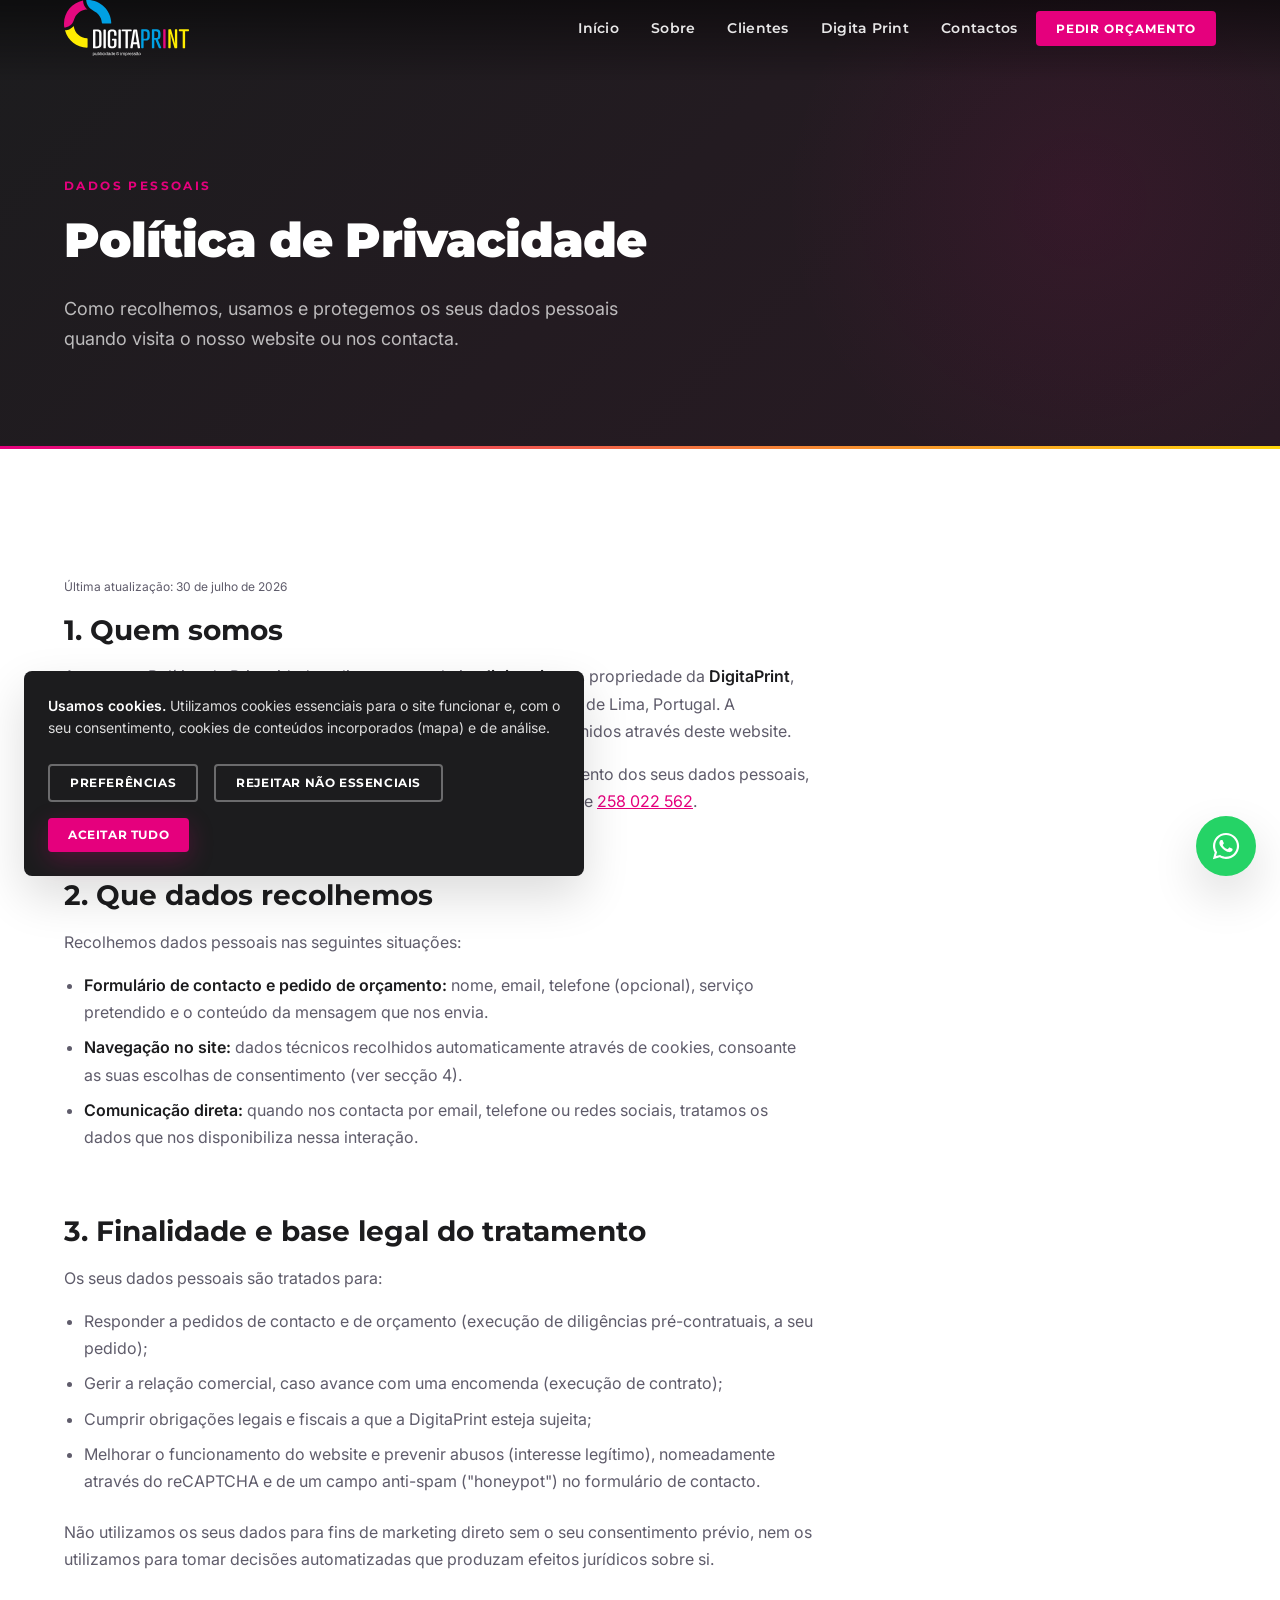
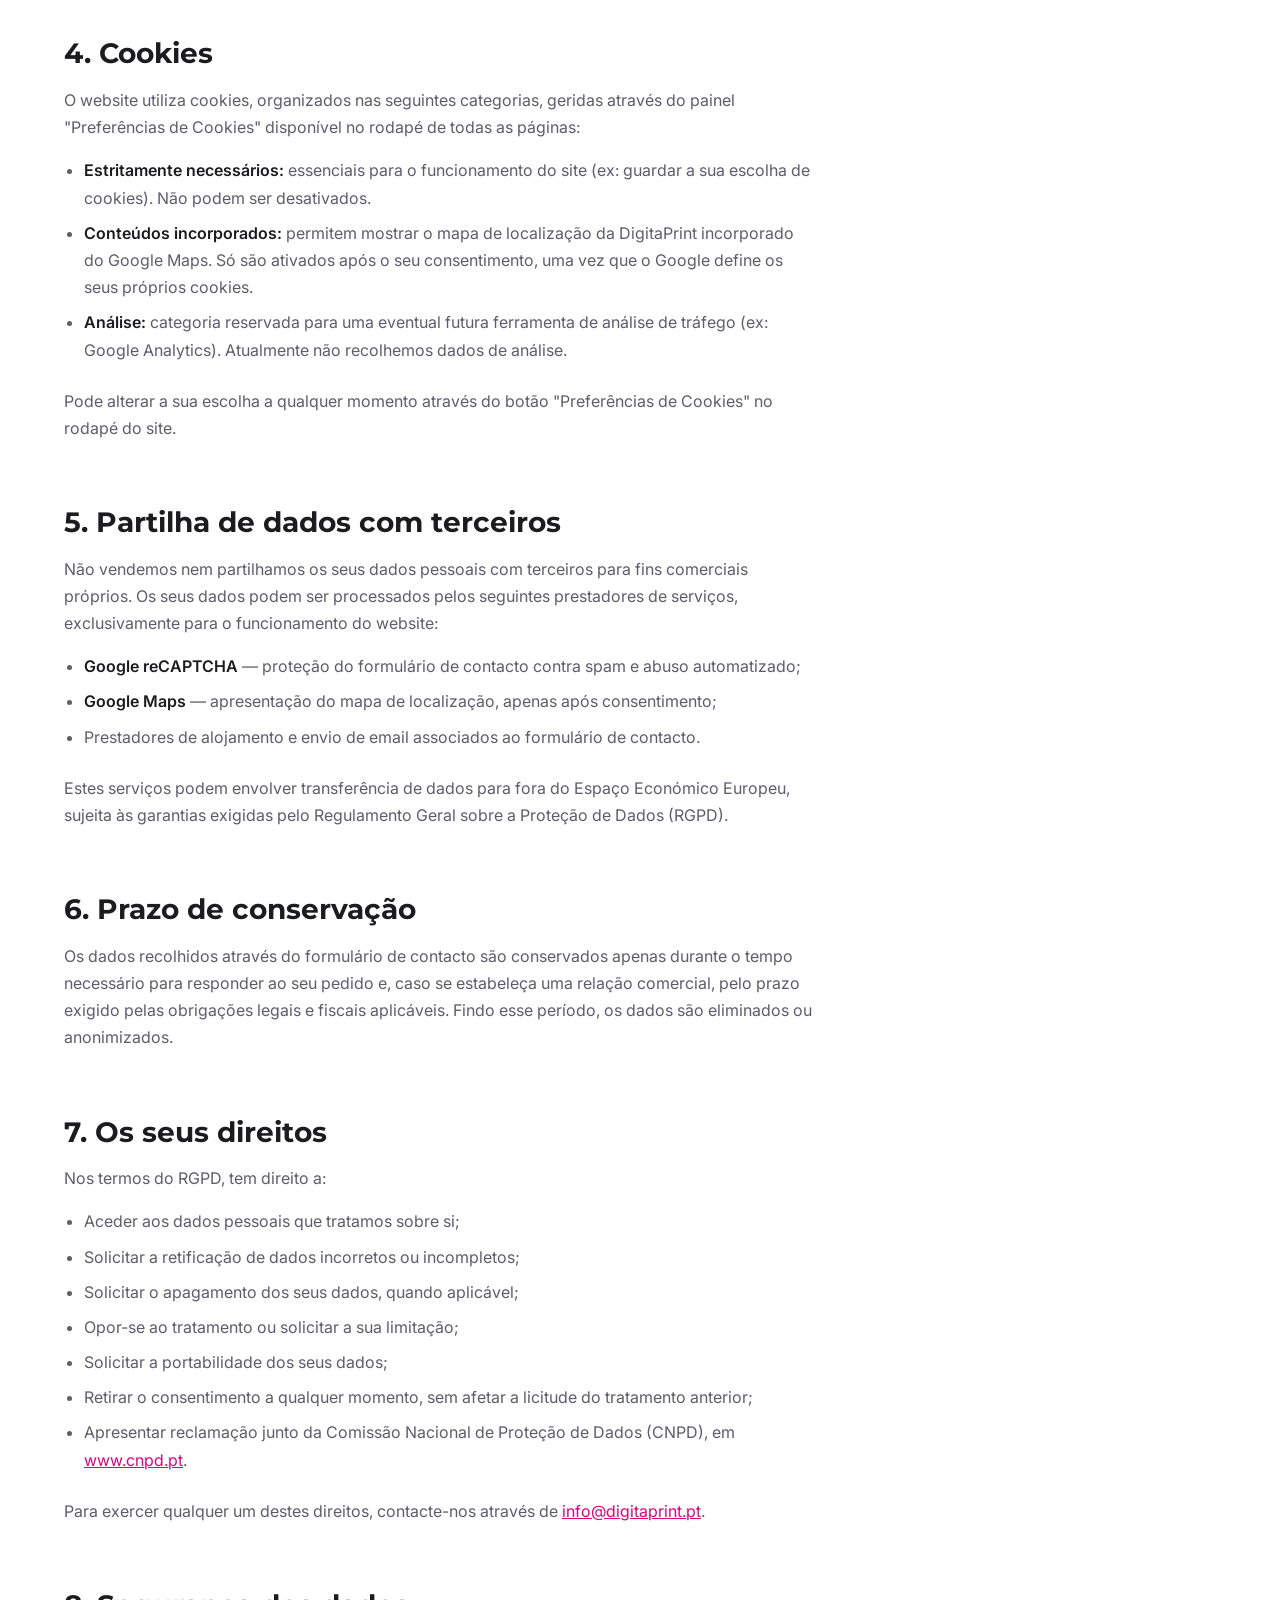
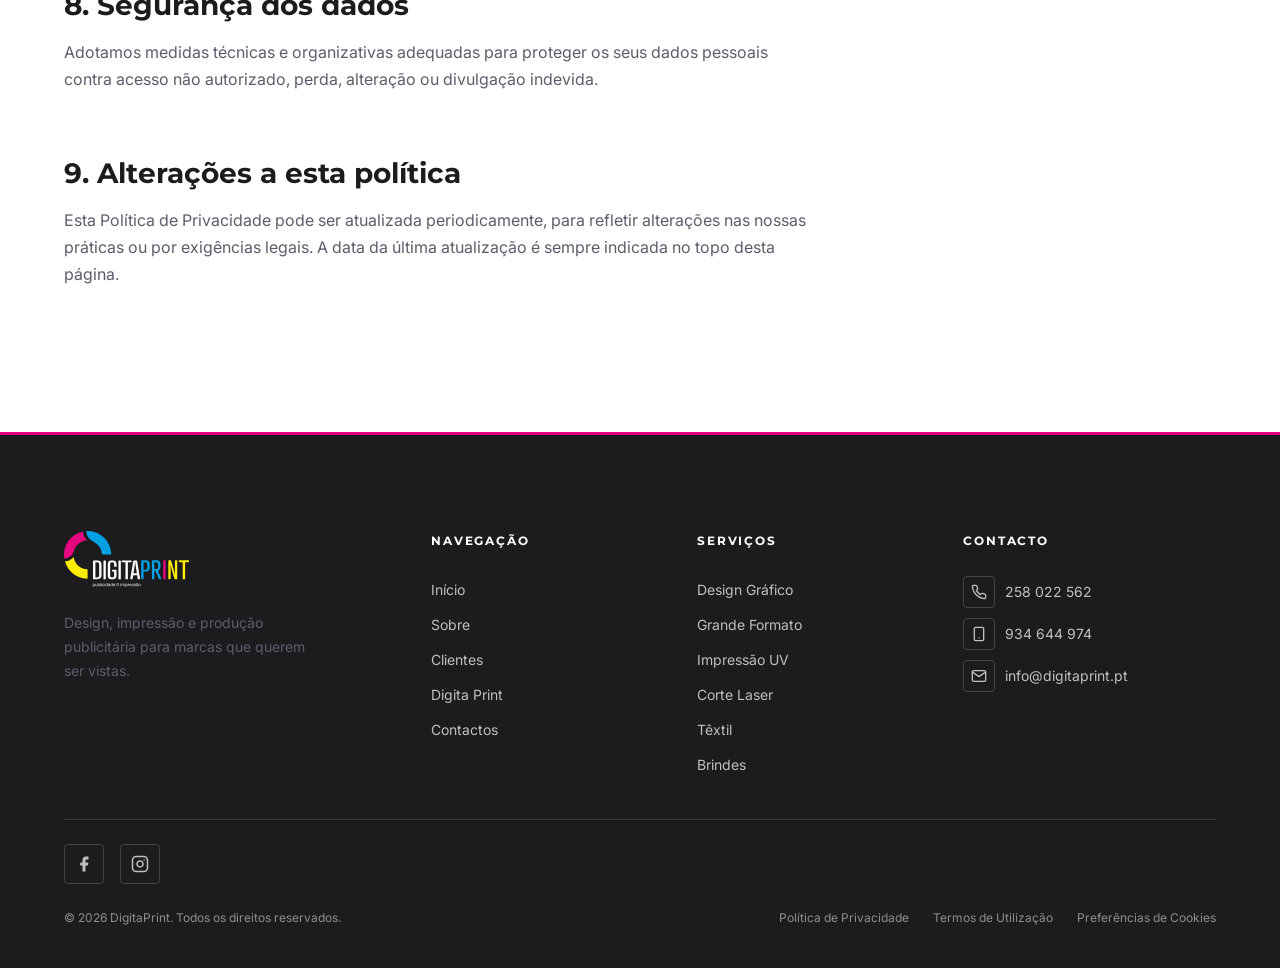
<file: privacidade.html>
<!DOCTYPE html>
<html lang="pt-PT">
<head>
  <meta charset="UTF-8" />
  <meta name="viewport" content="width=device-width, initial-scale=1.0" />
  <meta name="description" content="Política de Privacidade da DigitaPrint — como recolhemos, usamos e protegemos os seus dados pessoais, em conformidade com o RGPD." />
  <title>Política de Privacidade — DigitaPrint</title>
  <link rel="canonical" href="https://digitaprint.pt/privacidade.html" />

  <link rel="icon" href="assets/img/favicon.svg" type="image/svg+xml" />
  <link rel="icon" href="assets/img/favicon-32x32.png" sizes="32x32" type="image/png" />
  <link rel="icon" href="assets/img/favicon-16x16.png" sizes="16x16" type="image/png" />
  <link rel="apple-touch-icon" href="assets/img/apple-touch-icon.png" />

  <meta property="og:type" content="website" />
  <meta property="og:site_name" content="DigitaPrint" />
  <meta property="og:locale" content="pt_PT" />
  <meta property="og:url" content="https://digitaprint.pt/privacidade.html" />
  <meta property="og:title" content="Política de Privacidade — DigitaPrint" />
  <meta property="og:description" content="Como a DigitaPrint recolhe, usa e protege os seus dados pessoais, em conformidade com o RGPD." />
  <meta property="og:image" content="https://digitaprint.pt/assets/img/og-image.jpg" />
  <meta name="twitter:card" content="summary_large_image" />
  <meta name="twitter:title" content="Política de Privacidade — DigitaPrint" />
  <meta name="twitter:image" content="https://digitaprint.pt/assets/img/og-image.jpg" />

  <link rel="preconnect" href="https://fonts.googleapis.com" />
  <link rel="preconnect" href="https://fonts.gstatic.com" crossorigin />
  <link rel="stylesheet" href="assets/css/style.css" />
</head>
<body>

  <!-- ========================================================
       HEADER
  ======================================================== -->
  <header class="header header--transparent" role="banner">
    <div class="container">
      <nav class="nav" aria-label="Navegação principal">
        <a href="index.html" class="nav__logo" aria-label="DigitaPrint — Publicidade e Impressão">
          <img src="assets/img/Preto.svg"
               alt="DigitaPrint — Publicidade e Impressão"
               class="nav__logo-img nav__logo-img--dark" />
          <img src="assets/img/Branco.svg"
               alt="DigitaPrint — Publicidade e Impressão"
               class="nav__logo-img nav__logo-img--light" />
        </a>
        <button class="nav__hamburger"
                aria-label="Abrir menu de navegação"
                aria-expanded="false"
                aria-controls="nav-menu">
          <span></span><span></span><span></span>
        </button>
        <ul class="nav__menu" id="nav-menu" role="list">
          <li><a href="index.html"        class="nav__link">Início</a></li>
          <li><a href="sobre.html"        class="nav__link">Sobre</a></li>
          <li><a href="clientes.html"     class="nav__link">Clientes</a></li>
          <li><a href="digita-print.html" class="nav__link">Digita Print</a></li>
          <li><a href="contactos.html"    class="nav__link">Contactos</a></li>
          <li><a href="contactos.html"    class="nav__cta">Pedir orçamento</a></li>
        </ul>
      </nav>
    </div>
  </header>

  <main>

    <!-- ======================================================
         HERO — Política de Privacidade
    ====================================================== -->
    <section class="page-hero" aria-labelledby="privacy-hero-title">
      <div class="hero__accent" aria-hidden="true" style="opacity:0.5;"></div>
      <div class="container">
        <p class="page-hero__eyebrow">Dados pessoais</p>
        <h1 class="page-hero__title" id="privacy-hero-title">
          Política de Privacidade
        </h1>
        <p class="page-hero__subtitle">
          Como recolhemos, usamos e protegemos os seus dados pessoais quando
          visita o nosso website ou nos contacta.
        </p>
      </div>
    </section>

    <!-- ======================================================
         CONTEÚDO
    ====================================================== -->
    <section class="section section--lg" aria-labelledby="privacy-content-title">
      <div class="container">
        <h2 class="visually-hidden" id="privacy-content-title">Conteúdo da política de privacidade</h2>
        <div class="legal reveal">

          <p class="legal__updated">Última atualização: 30 de julho de 2026</p>

          <h2>1. Quem somos</h2>
          <p>
            A presente Política de Privacidade aplica-se ao website
            <strong>digitaprint.pt</strong>, propriedade da <strong>DigitaPrint</strong>,
            com instalações na Rua Dr. Ferreira do Carmo Nº208, 4990-112 Ponte de Lima,
            Portugal. A DigitaPrint é a responsável pelo tratamento dos dados
            pessoais recolhidos através deste website.
          </p>
          <p>
            Para qualquer questão relacionada com esta política ou com o
            tratamento dos seus dados pessoais, pode contactar-nos através do
            email <a href="mailto:info@digitaprint.pt">info@digitaprint.pt</a>
            ou do telefone <a href="tel:258022562">258 022 562</a>.
          </p>

          <h2>2. Que dados recolhemos</h2>
          <p>Recolhemos dados pessoais nas seguintes situações:</p>
          <ul>
            <li>
              <strong>Formulário de contacto e pedido de orçamento:</strong> nome,
              email, telefone (opcional), serviço pretendido e o conteúdo da
              mensagem que nos envia.
            </li>
            <li>
              <strong>Navegação no site:</strong> dados técnicos recolhidos
              automaticamente através de cookies, consoante as suas escolhas
              de consentimento (ver secção 4).
            </li>
            <li>
              <strong>Comunicação direta:</strong> quando nos contacta por
              email, telefone ou redes sociais, tratamos os dados que nos
              disponibiliza nessa interação.
            </li>
          </ul>

          <h2>3. Finalidade e base legal do tratamento</h2>
          <p>Os seus dados pessoais são tratados para:</p>
          <ul>
            <li>Responder a pedidos de contacto e de orçamento (execução de diligências pré-contratuais, a seu pedido);</li>
            <li>Gerir a relação comercial, caso avance com uma encomenda (execução de contrato);</li>
            <li>Cumprir obrigações legais e fiscais a que a DigitaPrint esteja sujeita;</li>
            <li>Melhorar o funcionamento do website e prevenir abusos (interesse legítimo), nomeadamente através do reCAPTCHA e de um campo anti-spam ("honeypot") no formulário de contacto.</li>
          </ul>
          <p>
            Não utilizamos os seus dados para fins de marketing direto sem o
            seu consentimento prévio, nem os utilizamos para tomar decisões
            automatizadas que produzam efeitos jurídicos sobre si.
          </p>

          <h2>4. Cookies</h2>
          <p>
            O website utiliza cookies, organizados nas seguintes categorias,
            geridas através do painel "Preferências de Cookies" disponível no
            rodapé de todas as páginas:
          </p>
          <ul>
            <li><strong>Estritamente necessários:</strong> essenciais para o funcionamento do site (ex: guardar a sua escolha de cookies). Não podem ser desativados.</li>
            <li><strong>Conteúdos incorporados:</strong> permitem mostrar o mapa de localização da DigitaPrint incorporado do Google Maps. Só são ativados após o seu consentimento, uma vez que o Google define os seus próprios cookies.</li>
            <li><strong>Análise:</strong> categoria reservada para uma eventual futura ferramenta de análise de tráfego (ex: Google Analytics). Atualmente não recolhemos dados de análise.</li>
          </ul>
          <p>
            Pode alterar a sua escolha a qualquer momento através do botão
            "Preferências de Cookies" no rodapé do site.
          </p>

          <h2>5. Partilha de dados com terceiros</h2>
          <p>
            Não vendemos nem partilhamos os seus dados pessoais com terceiros
            para fins comerciais próprios. Os seus dados podem ser processados
            pelos seguintes prestadores de serviços, exclusivamente para o
            funcionamento do website:
          </p>
          <ul>
            <li><strong>Google reCAPTCHA</strong> — proteção do formulário de contacto contra spam e abuso automatizado;</li>
            <li><strong>Google Maps</strong> — apresentação do mapa de localização, apenas após consentimento;</li>
            <li>Prestadores de alojamento e envio de email associados ao formulário de contacto.</li>
          </ul>
          <p>
            Estes serviços podem envolver transferência de dados para fora do
            Espaço Económico Europeu, sujeita às garantias exigidas pelo
            Regulamento Geral sobre a Proteção de Dados (RGPD).
          </p>

          <h2>6. Prazo de conservação</h2>
          <p>
            Os dados recolhidos através do formulário de contacto são
            conservados apenas durante o tempo necessário para responder ao
            seu pedido e, caso se estabeleça uma relação comercial, pelo
            prazo exigido pelas obrigações legais e fiscais aplicáveis.
            Findo esse período, os dados são eliminados ou anonimizados.
          </p>

          <h2>7. Os seus direitos</h2>
          <p>Nos termos do RGPD, tem direito a:</p>
          <ul>
            <li>Aceder aos dados pessoais que tratamos sobre si;</li>
            <li>Solicitar a retificação de dados incorretos ou incompletos;</li>
            <li>Solicitar o apagamento dos seus dados, quando aplicável;</li>
            <li>Opor-se ao tratamento ou solicitar a sua limitação;</li>
            <li>Solicitar a portabilidade dos seus dados;</li>
            <li>Retirar o consentimento a qualquer momento, sem afetar a licitude do tratamento anterior;</li>
            <li>Apresentar reclamação junto da Comissão Nacional de Proteção de Dados (CNPD), em <a href="https://www.cnpd.pt" target="_blank" rel="noopener noreferrer">www.cnpd.pt</a>.</li>
          </ul>
          <p>
            Para exercer qualquer um destes direitos, contacte-nos através de
            <a href="mailto:info@digitaprint.pt">info@digitaprint.pt</a>.
          </p>

          <h2>8. Segurança dos dados</h2>
          <p>
            Adotamos medidas técnicas e organizativas adequadas para proteger
            os seus dados pessoais contra acesso não autorizado, perda,
            alteração ou divulgação indevida.
          </p>

          <h2>9. Alterações a esta política</h2>
          <p>
            Esta Política de Privacidade pode ser atualizada periodicamente,
            para refletir alterações nas nossas práticas ou por exigências
            legais. A data da última atualização é sempre indicada no topo
            desta página.
          </p>

        </div>
      </div>
    </section>

  </main>

  <!-- ========================================================
       FOOTER
  ======================================================== -->
  <footer class="footer" role="contentinfo">
    <div class="container">
      <div class="footer__grid">
        <div class="footer__brand">
          <a href="index.html" class="footer__logo" aria-label="DigitaPrint — Início">
            <img src="assets/img/Branco.svg"
                 alt="DigitaPrint — Publicidade e Impressão"
                 class="footer__logo-img" />
          </a>
          <p class="footer__desc">Design, impressão e produção publicitária para marcas que querem ser vistas.</p>
        </div>
        <nav aria-label="Links rápidos do rodapé">
          <p class="footer__heading">Navegação</p>
          <ul class="footer__links" role="list">
            <li><a href="index.html"        class="footer__link">Início</a></li>
            <li><a href="sobre.html"        class="footer__link">Sobre</a></li>
            <li><a href="clientes.html"     class="footer__link">Clientes</a></li>
            <li><a href="digita-print.html" class="footer__link">Digita Print</a></li>
            <li><a href="contactos.html"    class="footer__link">Contactos</a></li>
          </ul>
        </nav>
        <nav aria-label="Serviços no rodapé">
          <p class="footer__heading">Serviços</p>
          <ul class="footer__links" role="list">
            <li><a href="digita-print.html#design"         class="footer__link">Design Gráfico</a></li>
            <li><a href="digita-print.html#grande-formato" class="footer__link">Grande Formato</a></li>
            <li><a href="digita-print.html#impressao-uv"   class="footer__link">Impressão UV</a></li>
            <li><a href="digita-print.html#laser"          class="footer__link">Corte Laser</a></li>
            <li><a href="digita-print.html#textil"         class="footer__link">Têxtil</a></li>
            <li><a href="digita-print.html#brindes"        class="footer__link">Brindes</a></li>
          </ul>
        </nav>
        <address>
          <p class="footer__heading">Contacto</p>
          <a href="tel:258022562" class="footer__contact-line">
            <span class="footer__contact-icon" aria-hidden="true">
              <svg viewBox="0 0 24 24" fill="none" stroke="currentColor" stroke-width="2" stroke-linecap="round" stroke-linejoin="round"><path d="M22 16.92v3a2 2 0 0 1-2.18 2 19.79 19.79 0 0 1-8.63-3.07 19.5 19.5 0 0 1-6-6 19.79 19.79 0 0 1-3.07-8.67A2 2 0 0 1 4.11 2h3a2 2 0 0 1 2 1.72c.127.96.361 1.902.7 2.81a2 2 0 0 1-.45 2.11L8.09 9.91a16 16 0 0 0 6 6l1.27-1.27a2 2 0 0 1 2.11-.45c.908.339 1.85.573 2.81.7A2 2 0 0 1 22 16.92z"/></svg>
            </span>
            258 022 562
          </a>
          <a href="tel:934644974" class="footer__contact-line">
            <span class="footer__contact-icon" aria-hidden="true">
              <svg viewBox="0 0 24 24" fill="none" stroke="currentColor" stroke-width="2" stroke-linecap="round" stroke-linejoin="round"><rect x="5" y="2" width="14" height="20" rx="2" ry="2"/><line x1="12" y1="18" x2="12.01" y2="18"/></svg>
            </span>
            934 644 974
          </a>
          <a href="mailto:info@digitaprint.pt" class="footer__contact-line">
            <span class="footer__contact-icon" aria-hidden="true">
              <svg viewBox="0 0 24 24" fill="none" stroke="currentColor" stroke-width="2" stroke-linecap="round" stroke-linejoin="round"><path d="M4 4h16c1.1 0 2 .9 2 2v12c0 1.1-.9 2-2 2H4c-1.1 0-2-.9-2-2V6c0-1.1.9-2 2-2z"/><polyline points="22,6 12,13 2,6"/></svg>
            </span>
            info@digitaprint.pt
          </a>
        </address>
      </div>
      <div class="footer__bottom">
        <div class="footer__socials">
          <a href="https://www.facebook.com/people/Digitaprint-Ponte-de-Lima/100057131333283/" class="footer__social" aria-label="Facebook" target="_blank" rel="noopener noreferrer">
            <svg viewBox="0 0 24 24" fill="currentColor" aria-hidden="true"><path d="M18 2h-3a5 5 0 0 0-5 5v3H7v4h3v8h4v-8h3l1-4h-4V7a1 1 0 0 1 1-1h3z"/></svg>
          </a>
          <a href="https://www.instagram.com/digitaprint.pt/" class="footer__social" aria-label="Instagram" target="_blank" rel="noopener noreferrer">
            <svg viewBox="0 0 24 24" fill="none" stroke="currentColor" stroke-width="2" stroke-linecap="round" stroke-linejoin="round" aria-hidden="true"><rect x="2" y="2" width="20" height="20" rx="5" ry="5"/><path d="M16 11.37A4 4 0 1 1 12.63 8 4 4 0 0 1 16 11.37z"/><line x1="17.5" y1="6.5" x2="17.51" y2="6.5"/></svg>
          </a>
        </div>
        <div class="footer__bottom-row">
          <p class="footer__copyright">&copy; <span class="js-year">2026</span> DigitaPrint. Todos os direitos reservados.</p>
          <div class="footer__bottom-links">
            <a href="privacidade.html" class="footer__bottom-link">Política de Privacidade</a>
            <a href="termos.html" class="footer__bottom-link">Termos de Utilização</a>
            <button type="button" class="footer__bottom-link" data-cookie-preferences>Preferências de Cookies</button>
          </div>
        </div>
      </div>
    </div>
  </footer>

  <!-- ========================================================
       BOTÃO FLUTUANTE — WHATSAPP
  ======================================================== -->
  <a href="https://wa.me/351934644974?text=Ol%C3%A1%2C%20gostaria%20de%20pedir%20um%20or%C3%A7amento."
     class="whatsapp-float"
     target="_blank"
     rel="noopener noreferrer"
     aria-label="Falar connosco no WhatsApp">
    <svg viewBox="0 0 448 512" fill="currentColor" aria-hidden="true"><path d="M380.9 97.1C339 55.1 283.2 32 223.9 32c-122.4 0-222 99.6-222 222 0 39.1 10.2 77.3 29.6 111L0 480l117.7-30.9c32.4 17.7 68.9 27 106.1 27h.1c122.3 0 224.1-99.6 224.1-222 0-59.3-25.2-115-67.1-157zm-157 341.6c-33.2 0-65.7-8.9-94-25.7l-6.7-4-69.8 18.3L72 359.2l-4.4-7c-18.5-29.4-28.2-63.3-28.2-98.2 0-101.7 82.8-184.5 184.6-184.5 49.3 0 95.6 19.2 130.4 54.1 34.8 34.9 56.2 81.2 56.1 130.5 0 101.8-84.9 184.6-186.6 184.6zm101.2-138.2c-5.5-2.8-32.8-16.2-37.9-18-5.1-1.9-8.8-2.8-12.5 2.8-3.7 5.6-14.3 18-17.6 21.8-3.2 3.7-6.5 4.2-12 1.4-32.6-16.3-54-29.1-75.5-66-5.7-9.8 5.7-9.1 16.3-30.3 1.8-3.7.9-6.9-.5-9.7-1.4-2.8-12.5-30.1-17.1-41.2-4.5-10.8-9.1-9.3-12.5-9.5-3.2-.2-6.9-.2-10.6-.2-3.7 0-9.7 1.4-14.8 6.9-5.1 5.6-19.4 19-19.4 46.3s19.9 53.7 22.6 57.4c2.8 3.7 39.1 59.7 94.8 83.8 35.2 15.2 49 16.5 66.6 13.9 10.7-1.6 32.8-13.4 37.4-26.4 4.6-13 4.6-24.1 3.2-26.4-1.3-2.5-5-3.9-10.5-6.6z"/></svg>
  </a>

  <script src="assets/js/cookie-consent.js"></script>
  <script src="assets/js/main.js"></script>
</body>
</html>
</file>
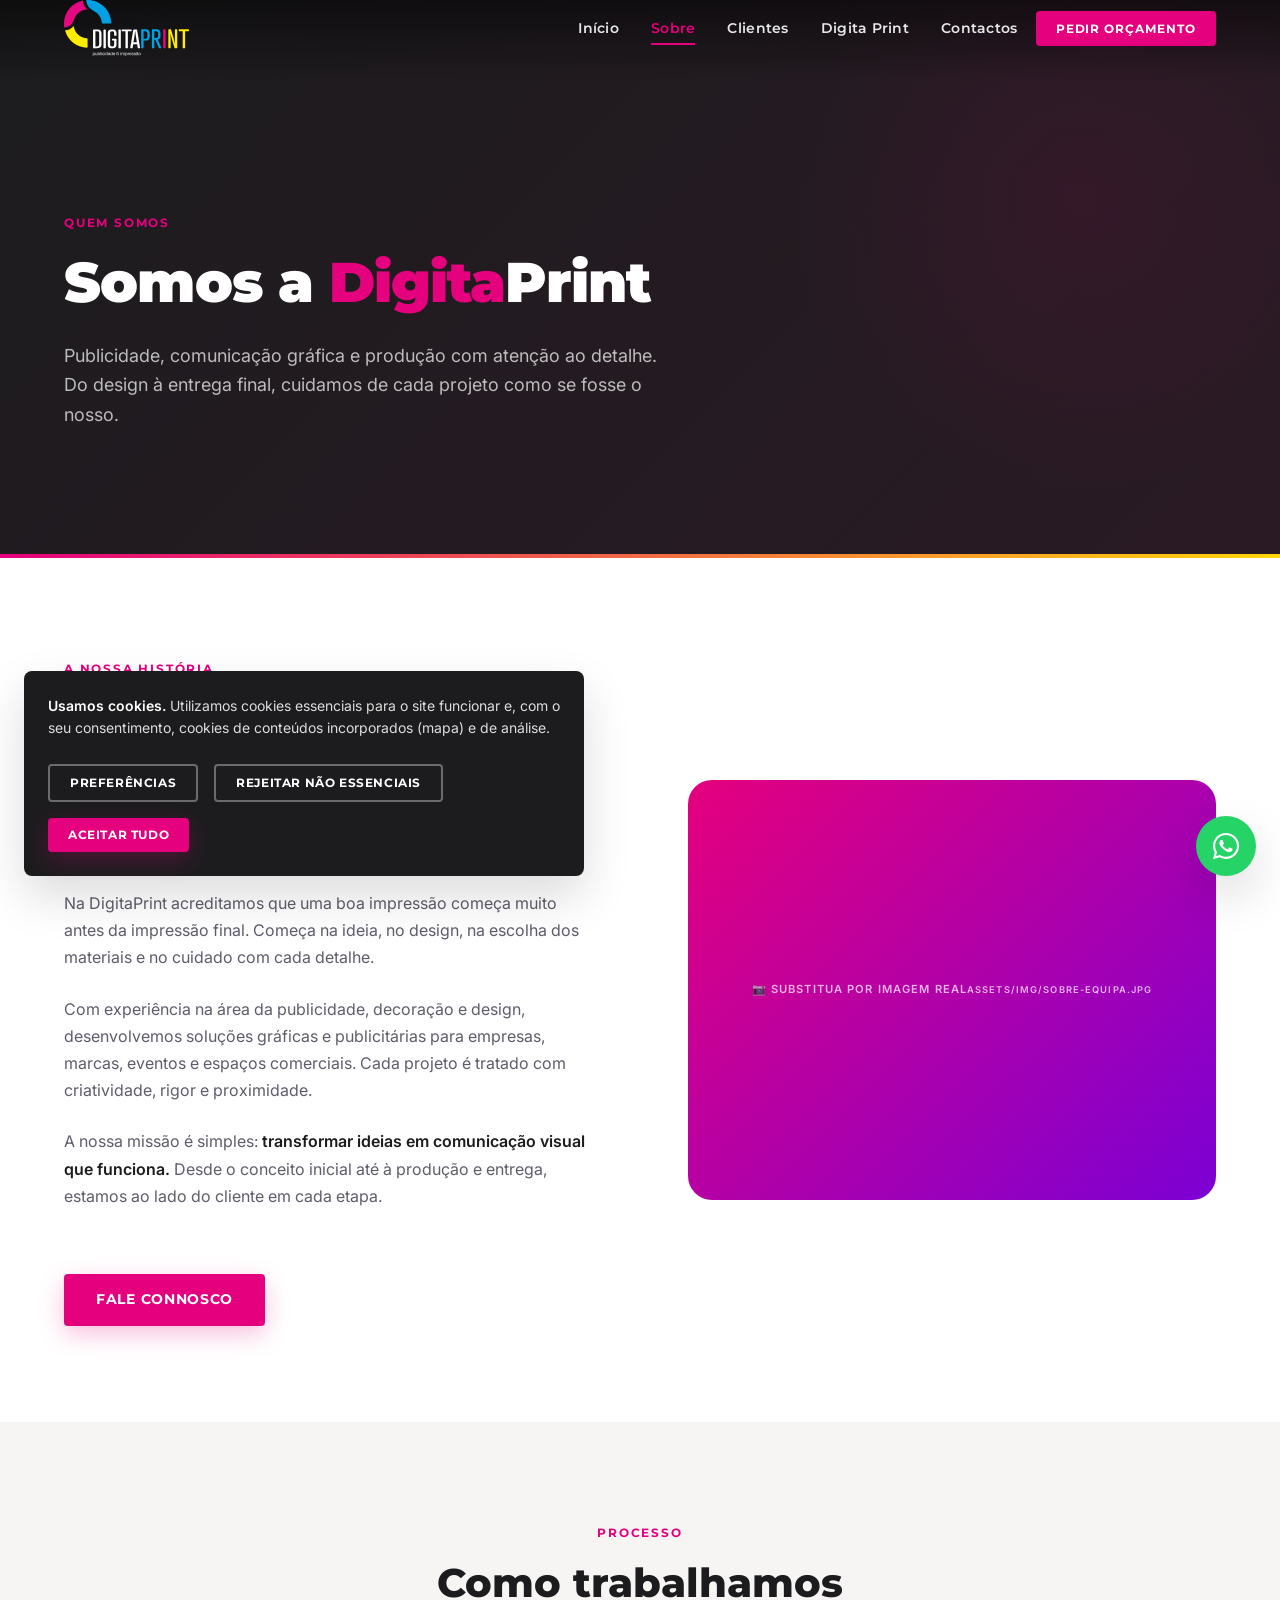
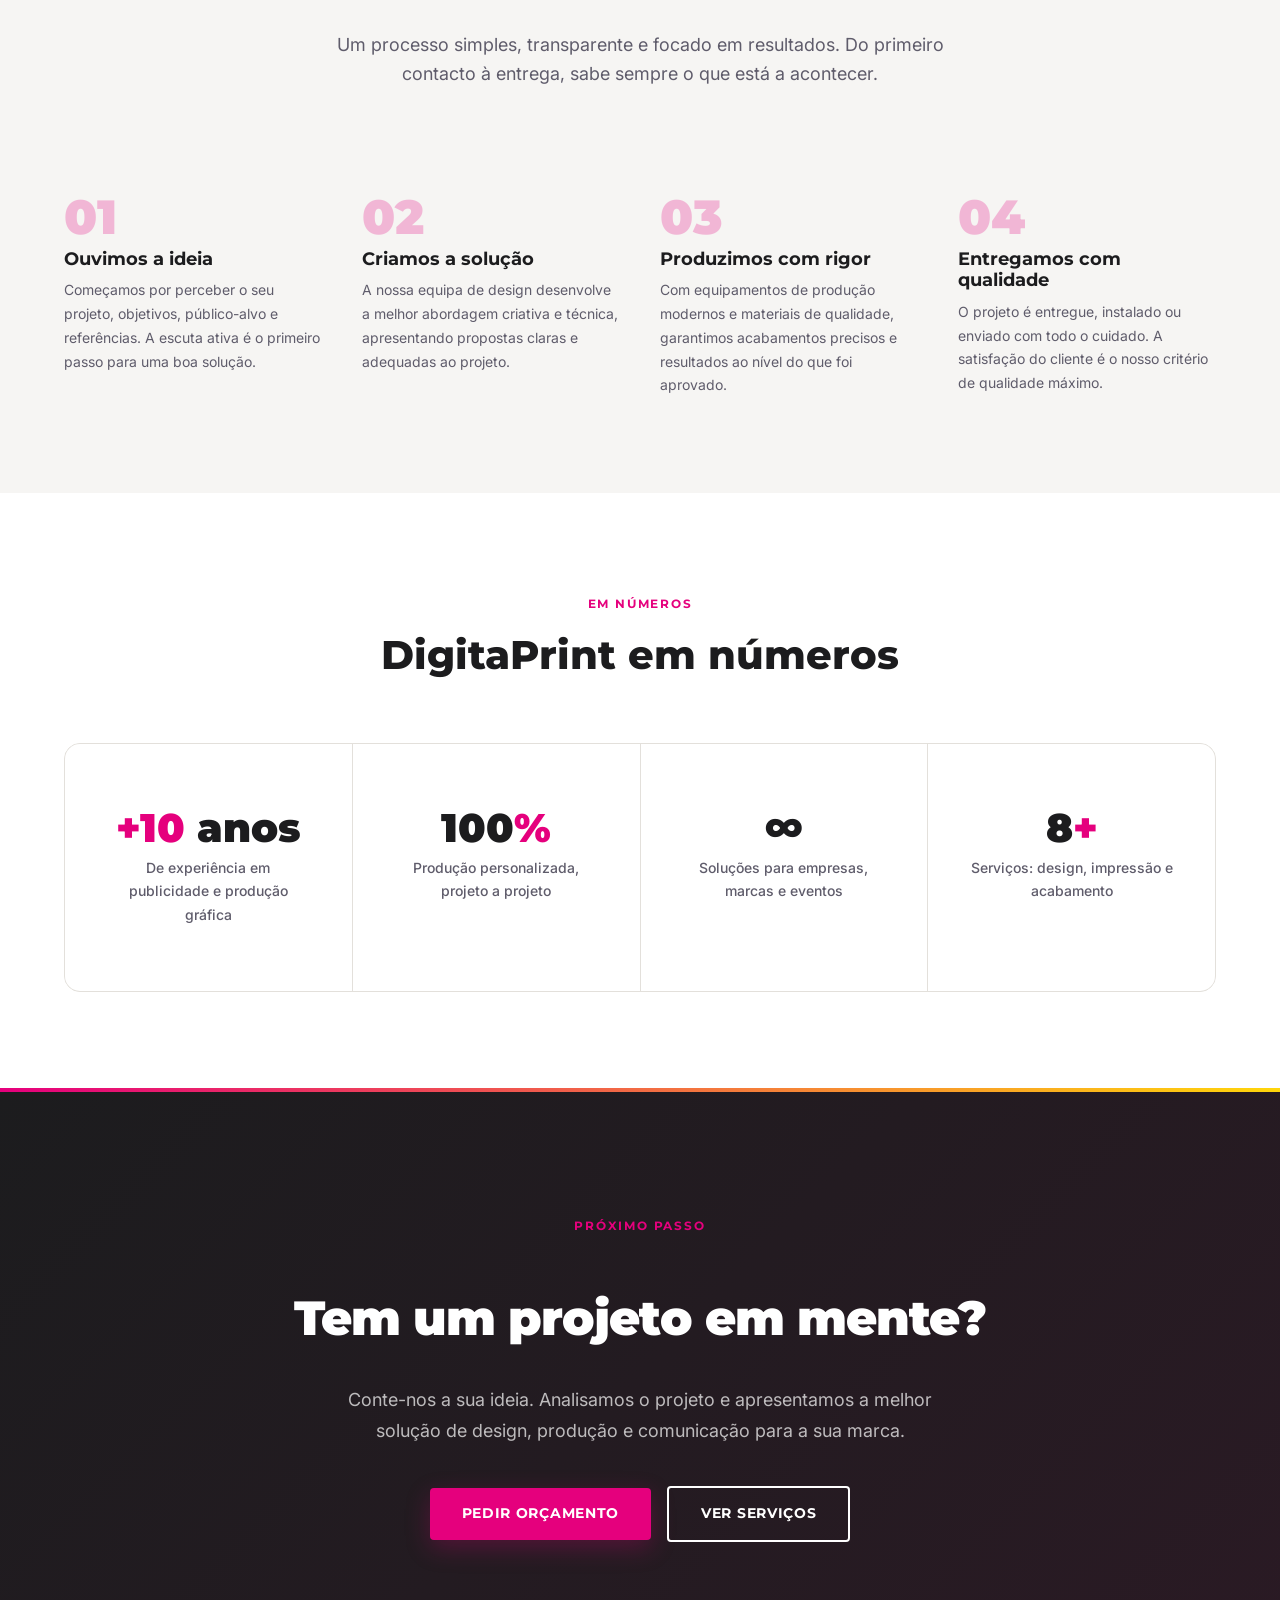
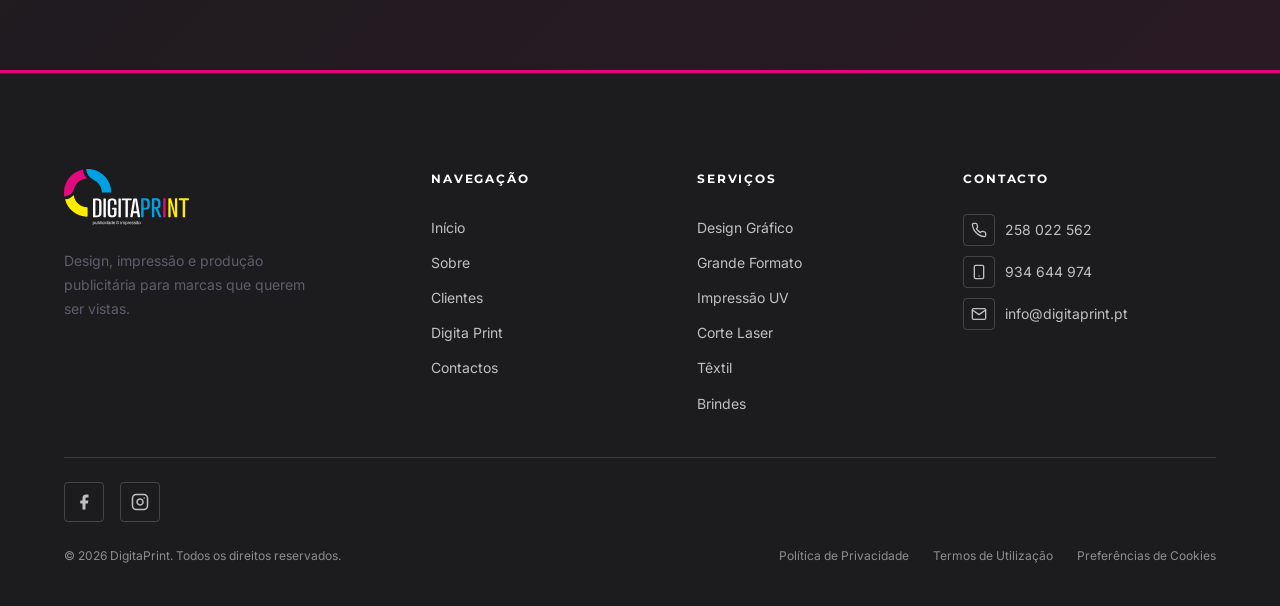
<file: sobre.html>
<!DOCTYPE html>
<html lang="pt-PT">
<head>
  <meta charset="UTF-8" />
  <meta name="viewport" content="width=device-width, initial-scale=1.0" />
  <meta name="description" content="Somos a DigitaPrint — agência de publicidade, comunicação gráfica e produção com atenção ao detalhe. Conheça a nossa história e forma de trabalhar." />
  <title>Sobre — DigitaPrint</title>
  <link rel="canonical" href="https://digitaprint.pt/sobre.html" />

  <link rel="icon" href="assets/img/favicon.svg" type="image/svg+xml" />
  <link rel="icon" href="assets/img/favicon-32x32.png" sizes="32x32" type="image/png" />
  <link rel="icon" href="assets/img/favicon-16x16.png" sizes="16x16" type="image/png" />
  <link rel="apple-touch-icon" href="assets/img/apple-touch-icon.png" />

  <meta property="og:type" content="website" />
  <meta property="og:site_name" content="DigitaPrint" />
  <meta property="og:locale" content="pt_PT" />
  <meta property="og:url" content="https://digitaprint.pt/sobre.html" />
  <meta property="og:title" content="Sobre — DigitaPrint" />
  <meta property="og:description" content="Somos a DigitaPrint — agência de publicidade, comunicação gráfica e produção com atenção ao detalhe." />
  <meta property="og:image" content="https://digitaprint.pt/assets/img/og-image.jpg" />
  <meta property="og:image:width" content="1200" />
  <meta property="og:image:height" content="630" />
  <meta name="twitter:card" content="summary_large_image" />
  <meta name="twitter:title" content="Sobre — DigitaPrint" />
  <meta name="twitter:description" content="Agência de publicidade, comunicação gráfica e produção com atenção ao detalhe." />
  <meta name="twitter:image" content="https://digitaprint.pt/assets/img/og-image.jpg" />

  <link rel="preconnect" href="https://fonts.googleapis.com" />
  <link rel="preconnect" href="https://fonts.gstatic.com" crossorigin />
  <link rel="stylesheet" href="assets/css/style.css" />
</head>
<body>

  <!-- ========================================================
       HEADER
  ======================================================== -->
  <header class="header header--transparent" role="banner">
    <div class="container">
      <nav class="nav" aria-label="Navegação principal">
        <a href="index.html" class="nav__logo" aria-label="DigitaPrint — Publicidade e Impressão">
          <!-- LOGO: guarde o ficheiro do logo em assets/img/Preto.svg -->
          <img src="assets/img/Preto.svg"
               alt="DigitaPrint — Publicidade e Impressão"
               class="nav__logo-img nav__logo-img--dark" />
          <img src="assets/img/Branco.svg"
               alt="DigitaPrint — Publicidade e Impressão"
               class="nav__logo-img nav__logo-img--light" />
        </a>
        <button class="nav__hamburger"
                aria-label="Abrir menu de navegação"
                aria-expanded="false"
                aria-controls="nav-menu">
          <span></span><span></span><span></span>
        </button>
        <ul class="nav__menu" id="nav-menu" role="list">
          <li><a href="index.html"        class="nav__link">Início</a></li>
          <li><a href="sobre.html"        class="nav__link active">Sobre</a></li>
          <li><a href="clientes.html"     class="nav__link">Clientes</a></li>
          <li><a href="digita-print.html" class="nav__link">Digita Print</a></li>
          <li><a href="contactos.html"    class="nav__link">Contactos</a></li>
          <li><a href="contactos.html"    class="nav__cta">Pedir orçamento</a></li>
        </ul>
      </nav>
    </div>
  </header>

  <main>

    <!-- ======================================================
         HERO — Sobre
    ====================================================== -->
    <section class="about-hero" aria-labelledby="about-hero-title">
      <!-- Elemento decorativo de cor -->
      <div class="hero__accent" aria-hidden="true" style="opacity:0.5;"></div>

      <div class="container">
        <div class="about-hero__content">
          <p class="eyebrow">Quem somos</p>
          <h1 class="about-hero__title" id="about-hero-title">
            Somos a <span>Digita</span>Print
          </h1>
          <p class="about-hero__subtitle">
            Publicidade, comunicação gráfica e produção com atenção ao detalhe.
            Do design à entrega final, cuidamos de cada projeto como se fosse o nosso.
          </p>
        </div>
      </div>
    </section>

    <!-- ======================================================
         TEXTO INSTITUCIONAL
    ====================================================== -->
    <section class="section" aria-labelledby="about-text-title">
      <div class="container">

        <div class="grid grid--2" style="gap: var(--space-2xl); align-items: center;">

          <!-- Texto -->
          <div class="reveal">
            <p class="eyebrow">A nossa história</p>
            <h2 class="section-title" id="about-text-title">
              Uma boa impressão começa muito antes da impressão final.
            </h2>
            <div class="divider"></div>
            <p style="margin-bottom: var(--space-md);">
              Na DigitaPrint acreditamos que uma boa impressão começa muito antes da impressão final.
              Começa na ideia, no design, na escolha dos materiais e no cuidado com cada detalhe.
            </p>
            <p style="margin-bottom: var(--space-md);">
              Com experiência na área da publicidade, decoração e design, desenvolvemos soluções
              gráficas e publicitárias para empresas, marcas, eventos e espaços comerciais.
              Cada projeto é tratado com criatividade, rigor e proximidade.
            </p>
            <p style="margin-bottom: var(--space-xl);">
              A nossa missão é simples: <strong>transformar ideias em comunicação visual que funciona.</strong>
              Desde o conceito inicial até à produção e entrega, estamos ao lado do cliente em cada etapa.
            </p>
            <a href="contactos.html" class="btn btn--primary">Fale connosco</a>
          </div>

          <!-- Imagem -->
          <div class="reveal reveal--delay-2">
            <!-- SUBSTITUIR: /assets/img/sobre-equipa.jpg — foto da equipa ou atelier -->
            <div class="img-placeholder img-placeholder--1"
                 role="img"
                 aria-label="Equipa DigitaPrint — substitua por imagem real"
                 style="border-radius: var(--radius-xl); min-height: 420px; font-size: 0.7rem; letter-spacing: 0.1em; padding: 1rem; text-align:center;">
              <!-- Substitua por: <img src="assets/img/sobre-equipa.jpg" alt="Equipa DigitaPrint"> -->
              📷 Substitua por imagem real<br><small>assets/img/sobre-equipa.jpg</small>
            </div>
          </div>

        </div>
      </div>
    </section>

    <!-- ======================================================
         COMO TRABALHAMOS
    ====================================================== -->
    <section class="section section--gray" aria-labelledby="process-title">
      <div class="container">

        <div class="section-header section-header--center reveal">
          <p class="eyebrow">Processo</p>
          <h2 class="section-title" id="process-title">Como trabalhamos</h2>
          <p class="section-subtitle">
            Um processo simples, transparente e focado em resultados.
            Do primeiro contacto à entrega, sabe sempre o que está a acontecer.
          </p>
        </div>

        <div class="steps-grid">

          <div class="step-item reveal reveal--delay-1">
            <h3 class="step-item__title">Ouvimos a ideia</h3>
            <p class="step-item__text">
              Começamos por perceber o seu projeto, objetivos, público-alvo e referências.
              A escuta ativa é o primeiro passo para uma boa solução.
            </p>
          </div>

          <div class="step-item reveal reveal--delay-2">
            <h3 class="step-item__title">Criamos a solução</h3>
            <p class="step-item__text">
              A nossa equipa de design desenvolve a melhor abordagem criativa e técnica,
              apresentando propostas claras e adequadas ao projeto.
            </p>
          </div>

          <div class="step-item reveal reveal--delay-3">
            <h3 class="step-item__title">Produzimos com rigor</h3>
            <p class="step-item__text">
              Com equipamentos de produção modernos e materiais de qualidade, garantimos
              acabamentos precisos e resultados ao nível do que foi aprovado.
            </p>
          </div>

          <div class="step-item reveal reveal--delay-4">
            <h3 class="step-item__title">Entregamos com qualidade</h3>
            <p class="step-item__text">
              O projeto é entregue, instalado ou enviado com todo o cuidado.
              A satisfação do cliente é o nosso critério de qualidade máximo.
            </p>
          </div>

        </div>

      </div>
    </section>

    <!-- ======================================================
         NÚMEROS / STATS
    ====================================================== -->
    <section class="section" aria-labelledby="stats-title">
      <div class="container">

        <div class="section-header section-header--center reveal" style="margin-bottom: var(--space-xl);">
          <p class="eyebrow">Em números</p>
          <h2 class="section-title" id="stats-title">DigitaPrint em números</h2>
        </div>

        <div class="stats-grid reveal">

          <div class="stat-item">
            <p class="stat-item__value"><span>+10</span> anos</p>
            <p class="stat-item__label">De experiência em publicidade e produção gráfica</p>
          </div>

          <div class="stat-item">
            <p class="stat-item__value">100<span>%</span></p>
            <p class="stat-item__label">Produção personalizada, projeto a projeto</p>
          </div>

          <div class="stat-item">
            <p class="stat-item__value">∞</p>
            <p class="stat-item__label">Soluções para empresas, marcas e eventos</p>
          </div>

          <div class="stat-item">
            <p class="stat-item__value">8<span>+</span></p>
            <p class="stat-item__label">Serviços: design, impressão e acabamento</p>
          </div>

        </div>

      </div>
    </section>

    <!-- ======================================================
         SECÇÃO CTA
    ====================================================== -->
    <section class="highlight-section" aria-labelledby="cta-about-title">
      <div class="container">
        <div class="highlight-section__inner reveal">
          <p class="eyebrow">Próximo passo</p>
          <h2 class="highlight-section__title" id="cta-about-title">
            Tem um projeto em mente?
          </h2>
          <p class="highlight-section__text">
            Conte-nos a sua ideia. Analisamos o projeto e apresentamos a melhor solução
            de design, produção e comunicação para a sua marca.
          </p>
          <div class="btn-group" style="justify-content:center;">
            <a href="contactos.html"    class="btn btn--primary">Pedir orçamento</a>
            <a href="digita-print.html" class="btn btn--outline-white">Ver serviços</a>
          </div>
        </div>
      </div>
    </section>

  </main>

  <!-- ========================================================
       FOOTER
  ======================================================== -->
  <footer class="footer" role="contentinfo">
    <div class="container">
      <div class="footer__grid">
        <div class="footer__brand">
          <a href="index.html" class="footer__logo" aria-label="DigitaPrint — Início">
            <img src="assets/img/Branco.svg"
                 alt="DigitaPrint — Publicidade e Impressão"
                 class="footer__logo-img" />
          </a>
          <p class="footer__desc">Design, impressão e produção publicitária para marcas que querem ser vistas.</p>
        </div>
        <nav aria-label="Links rápidos do rodapé">
          <p class="footer__heading">Navegação</p>
          <ul class="footer__links" role="list">
            <li><a href="index.html"        class="footer__link">Início</a></li>
            <li><a href="sobre.html"        class="footer__link">Sobre</a></li>
            <li><a href="clientes.html"     class="footer__link">Clientes</a></li>
            <li><a href="digita-print.html" class="footer__link">Digita Print</a></li>
            <li><a href="contactos.html"    class="footer__link">Contactos</a></li>
          </ul>
        </nav>
        <nav aria-label="Serviços no rodapé">
          <p class="footer__heading">Serviços</p>
          <ul class="footer__links" role="list">
            <li><a href="digita-print.html#design"         class="footer__link">Design Gráfico</a></li>
            <li><a href="digita-print.html#grande-formato" class="footer__link">Grande Formato</a></li>
            <li><a href="digita-print.html#impressao-uv"   class="footer__link">Impressão UV</a></li>
            <li><a href="digita-print.html#laser"          class="footer__link">Corte Laser</a></li>
            <li><a href="digita-print.html#textil"         class="footer__link">Têxtil</a></li>
            <li><a href="digita-print.html#brindes"        class="footer__link">Brindes</a></li>
          </ul>
        </nav>
        <address>
          <p class="footer__heading">Contacto</p>
          <a href="tel:258022562" class="footer__contact-line">
            <span class="footer__contact-icon" aria-hidden="true">
              <svg viewBox="0 0 24 24" fill="none" stroke="currentColor" stroke-width="2" stroke-linecap="round" stroke-linejoin="round"><path d="M22 16.92v3a2 2 0 0 1-2.18 2 19.79 19.79 0 0 1-8.63-3.07 19.5 19.5 0 0 1-6-6 19.79 19.79 0 0 1-3.07-8.67A2 2 0 0 1 4.11 2h3a2 2 0 0 1 2 1.72c.127.96.361 1.902.7 2.81a2 2 0 0 1-.45 2.11L8.09 9.91a16 16 0 0 0 6 6l1.27-1.27a2 2 0 0 1 2.11-.45c.908.339 1.85.573 2.81.7A2 2 0 0 1 22 16.92z"/></svg>
            </span>
            258 022 562
          </a>
          <a href="tel:934644974" class="footer__contact-line">
            <span class="footer__contact-icon" aria-hidden="true">
              <svg viewBox="0 0 24 24" fill="none" stroke="currentColor" stroke-width="2" stroke-linecap="round" stroke-linejoin="round"><rect x="5" y="2" width="14" height="20" rx="2" ry="2"/><line x1="12" y1="18" x2="12.01" y2="18"/></svg>
            </span>
            934 644 974
          </a>
          <a href="mailto:info@digitaprint.pt" class="footer__contact-line">
            <span class="footer__contact-icon" aria-hidden="true">
              <svg viewBox="0 0 24 24" fill="none" stroke="currentColor" stroke-width="2" stroke-linecap="round" stroke-linejoin="round"><path d="M4 4h16c1.1 0 2 .9 2 2v12c0 1.1-.9 2-2 2H4c-1.1 0-2-.9-2-2V6c0-1.1.9-2 2-2z"/><polyline points="22,6 12,13 2,6"/></svg>
            </span>
            info@digitaprint.pt
          </a>
        </address>
      </div>
      <div class="footer__bottom">
        <div class="footer__socials">
          <a href="https://www.facebook.com/people/Digitaprint-Ponte-de-Lima/100057131333283/" class="footer__social" aria-label="Facebook" target="_blank" rel="noopener noreferrer">
            <svg viewBox="0 0 24 24" fill="currentColor" aria-hidden="true"><path d="M18 2h-3a5 5 0 0 0-5 5v3H7v4h3v8h4v-8h3l1-4h-4V7a1 1 0 0 1 1-1h3z"/></svg>
          </a>
          <a href="https://www.instagram.com/digitaprint.pt/" class="footer__social" aria-label="Instagram" target="_blank" rel="noopener noreferrer">
            <svg viewBox="0 0 24 24" fill="none" stroke="currentColor" stroke-width="2" stroke-linecap="round" stroke-linejoin="round" aria-hidden="true"><rect x="2" y="2" width="20" height="20" rx="5" ry="5"/><path d="M16 11.37A4 4 0 1 1 12.63 8 4 4 0 0 1 16 11.37z"/><line x1="17.5" y1="6.5" x2="17.51" y2="6.5"/></svg>
          </a>
        </div>
        <div class="footer__bottom-row">
          <p class="footer__copyright">&copy; <span class="js-year">2026</span> DigitaPrint. Todos os direitos reservados.</p>
          <div class="footer__bottom-links">
            <a href="privacidade.html" class="footer__bottom-link">Política de Privacidade</a>
            <a href="termos.html" class="footer__bottom-link">Termos de Utilização</a>
            <button type="button" class="footer__bottom-link" data-cookie-preferences>Preferências de Cookies</button>
          </div>
        </div>
      </div>
    </div>
  </footer>

  <!-- ========================================================
       BOTÃO FLUTUANTE — WHATSAPP
  ======================================================== -->
  <a href="https://wa.me/351934644974?text=Ol%C3%A1%2C%20gostaria%20de%20pedir%20um%20or%C3%A7amento."
     class="whatsapp-float"
     target="_blank"
     rel="noopener noreferrer"
     aria-label="Falar connosco no WhatsApp">
    <svg viewBox="0 0 448 512" fill="currentColor" aria-hidden="true"><path d="M380.9 97.1C339 55.1 283.2 32 223.9 32c-122.4 0-222 99.6-222 222 0 39.1 10.2 77.3 29.6 111L0 480l117.7-30.9c32.4 17.7 68.9 27 106.1 27h.1c122.3 0 224.1-99.6 224.1-222 0-59.3-25.2-115-67.1-157zm-157 341.6c-33.2 0-65.7-8.9-94-25.7l-6.7-4-69.8 18.3L72 359.2l-4.4-7c-18.5-29.4-28.2-63.3-28.2-98.2 0-101.7 82.8-184.5 184.6-184.5 49.3 0 95.6 19.2 130.4 54.1 34.8 34.9 56.2 81.2 56.1 130.5 0 101.8-84.9 184.6-186.6 184.6zm101.2-138.2c-5.5-2.8-32.8-16.2-37.9-18-5.1-1.9-8.8-2.8-12.5 2.8-3.7 5.6-14.3 18-17.6 21.8-3.2 3.7-6.5 4.2-12 1.4-32.6-16.3-54-29.1-75.5-66-5.7-9.8 5.7-9.1 16.3-30.3 1.8-3.7.9-6.9-.5-9.7-1.4-2.8-12.5-30.1-17.1-41.2-4.5-10.8-9.1-9.3-12.5-9.5-3.2-.2-6.9-.2-10.6-.2-3.7 0-9.7 1.4-14.8 6.9-5.1 5.6-19.4 19-19.4 46.3s19.9 53.7 22.6 57.4c2.8 3.7 39.1 59.7 94.8 83.8 35.2 15.2 49 16.5 66.6 13.9 10.7-1.6 32.8-13.4 37.4-26.4 4.6-13 4.6-24.1 3.2-26.4-1.3-2.5-5-3.9-10.5-6.6z"/></svg>
  </a>
  <script src="assets/js/cookie-consent.js"></script>
  <script src="assets/js/main.js"></script>
</body>
</html>
</file>
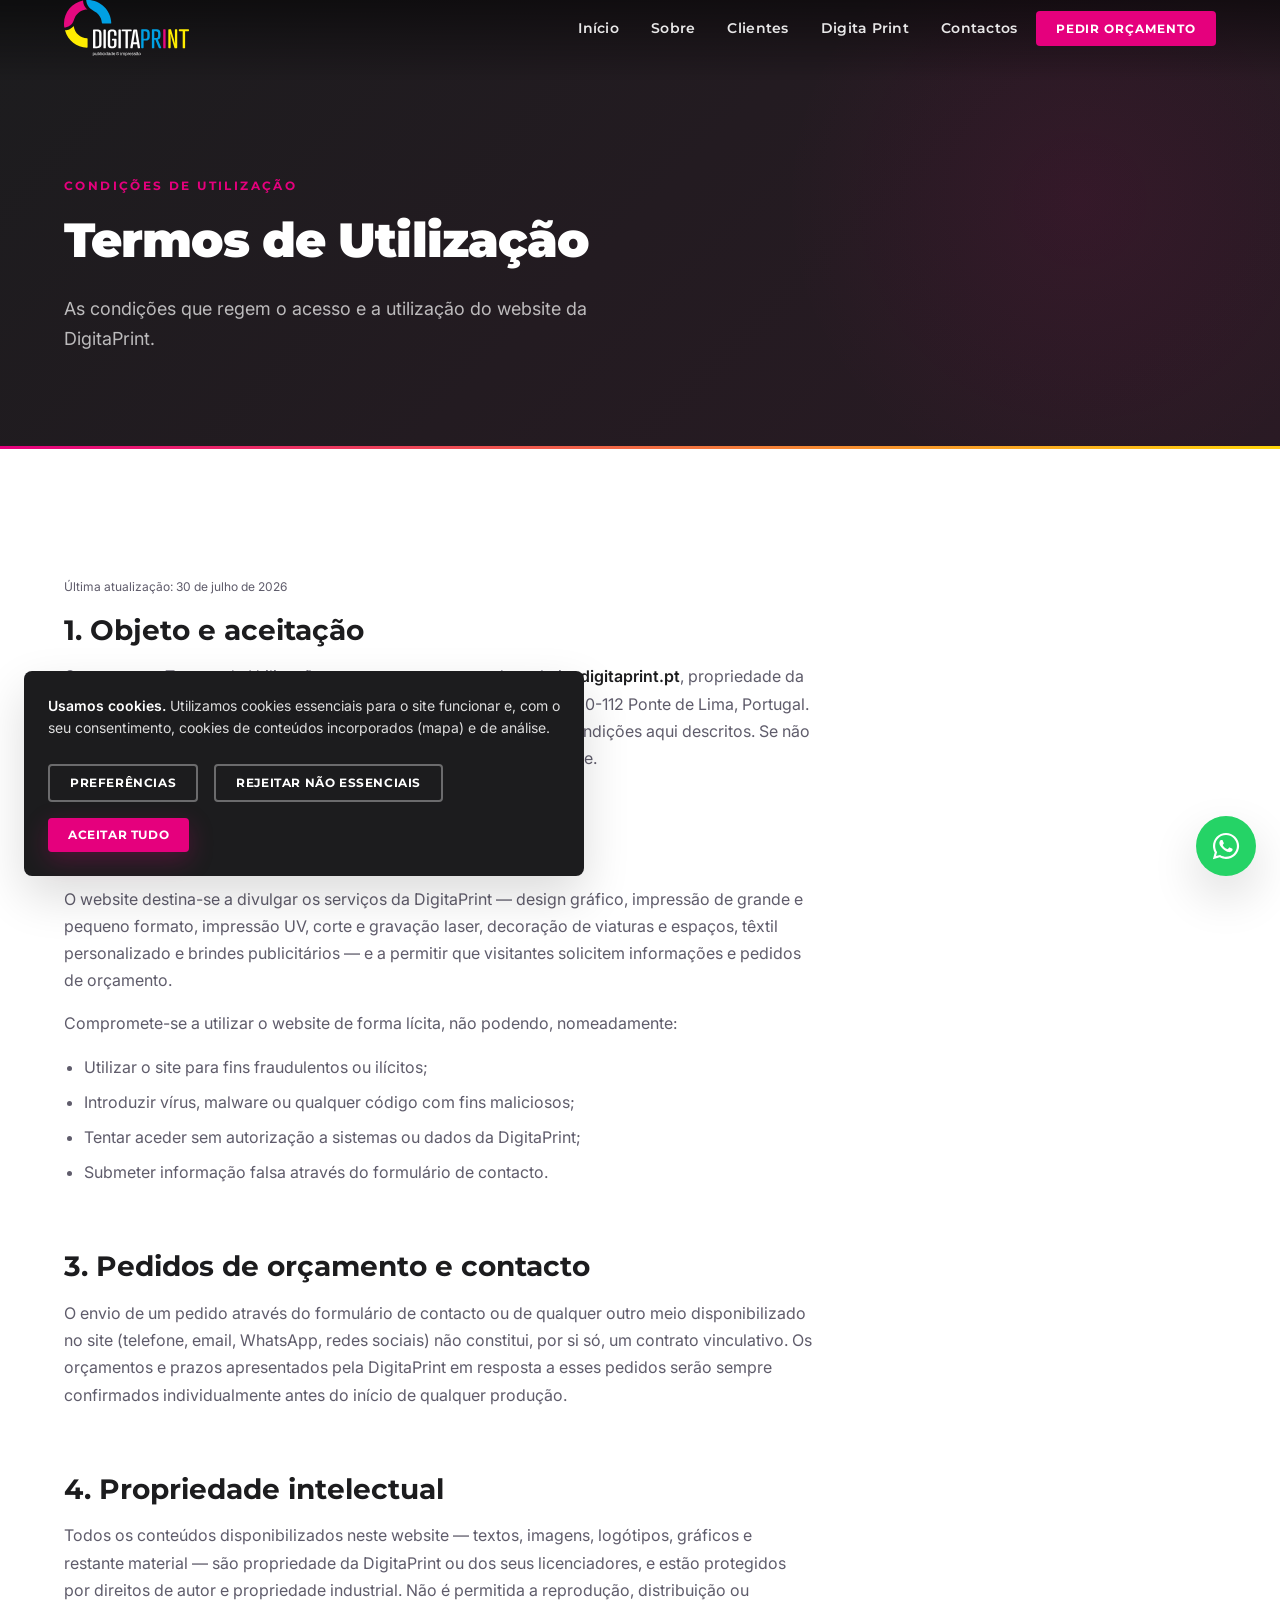
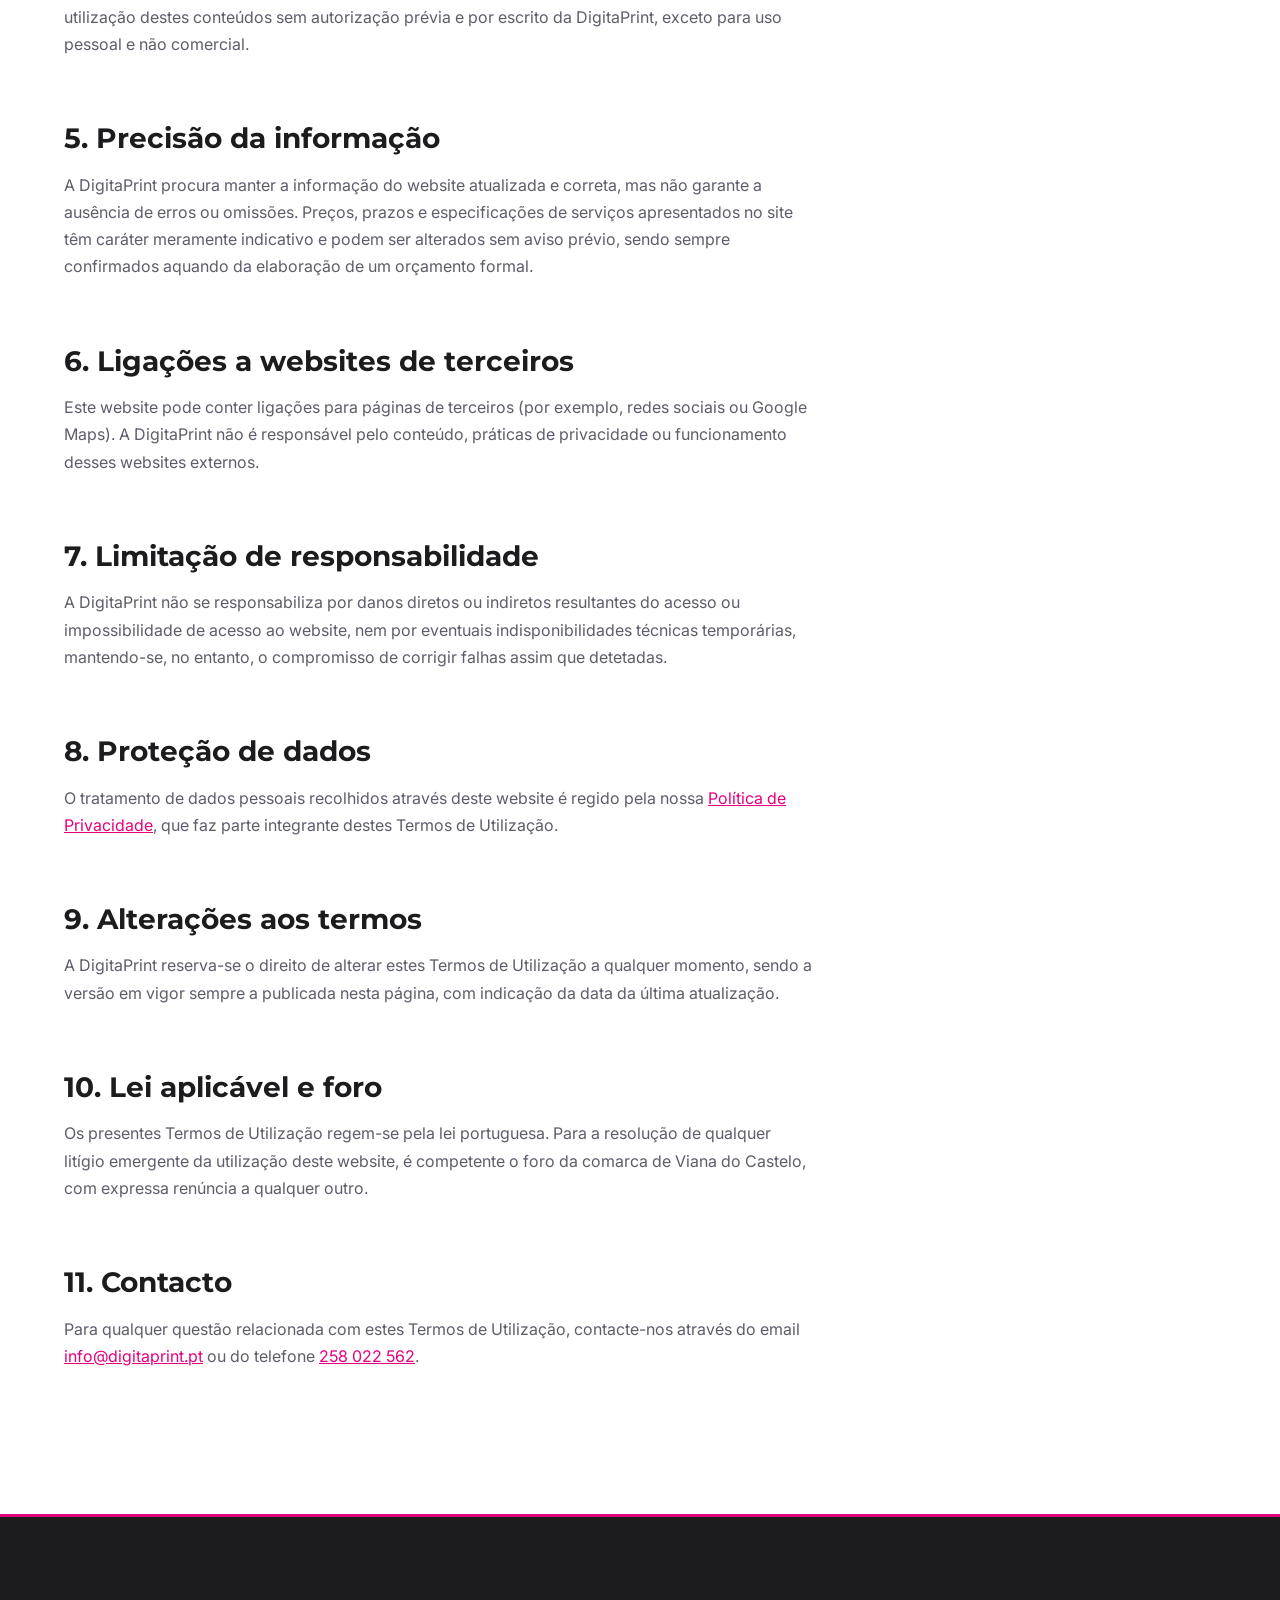
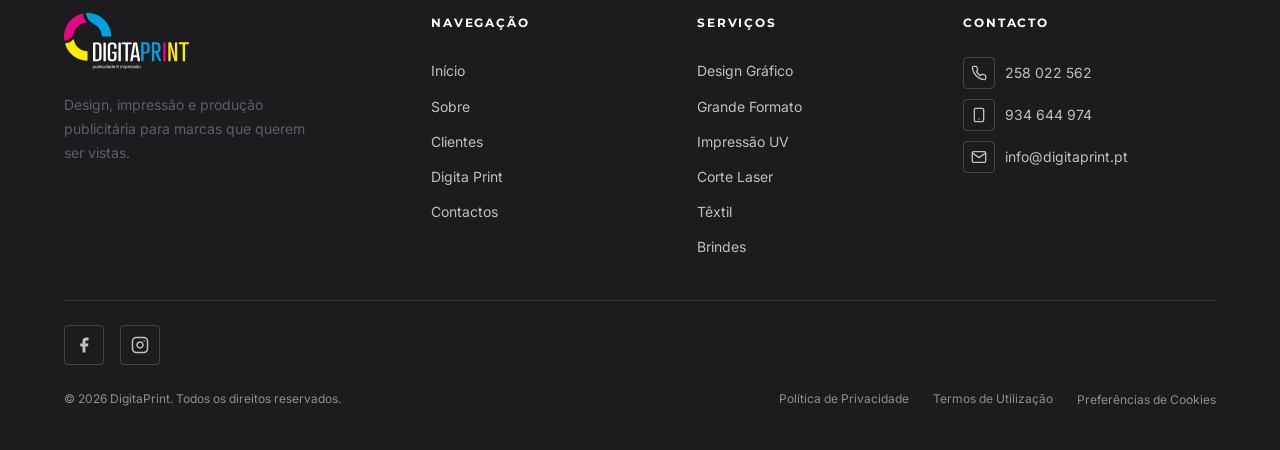
<file: termos.html>
<!DOCTYPE html>
<html lang="pt-PT">
<head>
  <meta charset="UTF-8" />
  <meta name="viewport" content="width=device-width, initial-scale=1.0" />
  <meta name="description" content="Termos de Utilização do website da DigitaPrint — condições de acesso e uso do site, pedidos de orçamento e propriedade intelectual." />
  <title>Termos de Utilização — DigitaPrint</title>
  <link rel="canonical" href="https://digitaprint.pt/termos.html" />

  <link rel="icon" href="assets/img/favicon.svg" type="image/svg+xml" />
  <link rel="icon" href="assets/img/favicon-32x32.png" sizes="32x32" type="image/png" />
  <link rel="icon" href="assets/img/favicon-16x16.png" sizes="16x16" type="image/png" />
  <link rel="apple-touch-icon" href="assets/img/apple-touch-icon.png" />

  <meta property="og:type" content="website" />
  <meta property="og:site_name" content="DigitaPrint" />
  <meta property="og:locale" content="pt_PT" />
  <meta property="og:url" content="https://digitaprint.pt/termos.html" />
  <meta property="og:title" content="Termos de Utilização — DigitaPrint" />
  <meta property="og:description" content="Condições de acesso e uso do site da DigitaPrint, pedidos de orçamento e propriedade intelectual." />
  <meta property="og:image" content="https://digitaprint.pt/assets/img/og-image.jpg" />
  <meta name="twitter:card" content="summary_large_image" />
  <meta name="twitter:title" content="Termos de Utilização — DigitaPrint" />
  <meta name="twitter:image" content="https://digitaprint.pt/assets/img/og-image.jpg" />

  <link rel="preconnect" href="https://fonts.googleapis.com" />
  <link rel="preconnect" href="https://fonts.gstatic.com" crossorigin />
  <link rel="stylesheet" href="assets/css/style.css" />
</head>
<body>

  <!-- ========================================================
       HEADER
  ======================================================== -->
  <header class="header header--transparent" role="banner">
    <div class="container">
      <nav class="nav" aria-label="Navegação principal">
        <a href="index.html" class="nav__logo" aria-label="DigitaPrint — Publicidade e Impressão">
          <img src="assets/img/Preto.svg"
               alt="DigitaPrint — Publicidade e Impressão"
               class="nav__logo-img nav__logo-img--dark" />
          <img src="assets/img/Branco.svg"
               alt="DigitaPrint — Publicidade e Impressão"
               class="nav__logo-img nav__logo-img--light" />
        </a>
        <button class="nav__hamburger"
                aria-label="Abrir menu de navegação"
                aria-expanded="false"
                aria-controls="nav-menu">
          <span></span><span></span><span></span>
        </button>
        <ul class="nav__menu" id="nav-menu" role="list">
          <li><a href="index.html"        class="nav__link">Início</a></li>
          <li><a href="sobre.html"        class="nav__link">Sobre</a></li>
          <li><a href="clientes.html"     class="nav__link">Clientes</a></li>
          <li><a href="digita-print.html" class="nav__link">Digita Print</a></li>
          <li><a href="contactos.html"    class="nav__link">Contactos</a></li>
          <li><a href="contactos.html"    class="nav__cta">Pedir orçamento</a></li>
        </ul>
      </nav>
    </div>
  </header>

  <main>

    <!-- ======================================================
         HERO — Termos de Utilização
    ====================================================== -->
    <section class="page-hero" aria-labelledby="terms-hero-title">
      <div class="hero__accent" aria-hidden="true" style="opacity:0.5;"></div>
      <div class="container">
        <p class="page-hero__eyebrow">Condições de utilização</p>
        <h1 class="page-hero__title" id="terms-hero-title">
          Termos de Utilização
        </h1>
        <p class="page-hero__subtitle">
          As condições que regem o acesso e a utilização do website da
          DigitaPrint.
        </p>
      </div>
    </section>

    <!-- ======================================================
         CONTEÚDO
    ====================================================== -->
    <section class="section section--lg" aria-labelledby="terms-content-title">
      <div class="container">
        <h2 class="visually-hidden" id="terms-content-title">Conteúdo dos termos de utilização</h2>
        <div class="legal reveal">

          <p class="legal__updated">Última atualização: 30 de julho de 2026</p>

          <h2>1. Objeto e aceitação</h2>
          <p>
            Os presentes Termos de Utilização regem o acesso e uso do website
            <strong>digitaprint.pt</strong>, propriedade da <strong>DigitaPrint</strong>,
            com instalações na Rua Dr. Ferreira do Carmo Nº208, 4990-112 Ponte
            de Lima, Portugal. Ao aceder e utilizar este website, aceita, sem
            reservas, os termos e condições aqui descritos. Se não concordar
            com algum destes termos, deverá abster-se de utilizar o site.
          </p>

          <h2>2. Utilização do website</h2>
          <p>
            O website destina-se a divulgar os serviços da DigitaPrint —
            design gráfico, impressão de grande e pequeno formato, impressão
            UV, corte e gravação laser, decoração de viaturas e espaços,
            têxtil personalizado e brindes publicitários — e a permitir que
            visitantes solicitem informações e pedidos de orçamento.
          </p>
          <p>Compromete-se a utilizar o website de forma lícita, não podendo, nomeadamente:</p>
          <ul>
            <li>Utilizar o site para fins fraudulentos ou ilícitos;</li>
            <li>Introduzir vírus, malware ou qualquer código com fins maliciosos;</li>
            <li>Tentar aceder sem autorização a sistemas ou dados da DigitaPrint;</li>
            <li>Submeter informação falsa através do formulário de contacto.</li>
          </ul>

          <h2>3. Pedidos de orçamento e contacto</h2>
          <p>
            O envio de um pedido através do formulário de contacto ou de
            qualquer outro meio disponibilizado no site (telefone, email,
            WhatsApp, redes sociais) não constitui, por si só, um contrato
            vinculativo. Os orçamentos e prazos apresentados pela DigitaPrint
            em resposta a esses pedidos serão sempre confirmados
            individualmente antes do início de qualquer produção.
          </p>

          <h2>4. Propriedade intelectual</h2>
          <p>
            Todos os conteúdos disponibilizados neste website — textos,
            imagens, logótipos, gráficos e restante material — são
            propriedade da DigitaPrint ou dos seus licenciadores, e estão
            protegidos por direitos de autor e propriedade industrial. Não é
            permitida a reprodução, distribuição ou utilização destes
            conteúdos sem autorização prévia e por escrito da DigitaPrint,
            exceto para uso pessoal e não comercial.
          </p>

          <h2>5. Precisão da informação</h2>
          <p>
            A DigitaPrint procura manter a informação do website atualizada e
            correta, mas não garante a ausência de erros ou omissões.
            Preços, prazos e especificações de serviços apresentados no site
            têm caráter meramente indicativo e podem ser alterados sem aviso
            prévio, sendo sempre confirmados aquando da elaboração de um
            orçamento formal.
          </p>

          <h2>6. Ligações a websites de terceiros</h2>
          <p>
            Este website pode conter ligações para páginas de terceiros (por
            exemplo, redes sociais ou Google Maps). A DigitaPrint não é
            responsável pelo conteúdo, práticas de privacidade ou
            funcionamento desses websites externos.
          </p>

          <h2>7. Limitação de responsabilidade</h2>
          <p>
            A DigitaPrint não se responsabiliza por danos diretos ou
            indiretos resultantes do acesso ou impossibilidade de acesso ao
            website, nem por eventuais indisponibilidades técnicas
            temporárias, mantendo-se, no entanto, o compromisso de corrigir
            falhas assim que detetadas.
          </p>

          <h2>8. Proteção de dados</h2>
          <p>
            O tratamento de dados pessoais recolhidos através deste website é
            regido pela nossa <a href="privacidade.html">Política de Privacidade</a>,
            que faz parte integrante destes Termos de Utilização.
          </p>

          <h2>9. Alterações aos termos</h2>
          <p>
            A DigitaPrint reserva-se o direito de alterar estes Termos de
            Utilização a qualquer momento, sendo a versão em vigor sempre a
            publicada nesta página, com indicação da data da última
            atualização.
          </p>

          <h2>10. Lei aplicável e foro</h2>
          <p>
            Os presentes Termos de Utilização regem-se pela lei portuguesa.
            Para a resolução de qualquer litígio emergente da utilização
            deste website, é competente o foro da comarca de Viana do
            Castelo, com expressa renúncia a qualquer outro.
          </p>

          <h2>11. Contacto</h2>
          <p>
            Para qualquer questão relacionada com estes Termos de Utilização,
            contacte-nos através do email
            <a href="mailto:info@digitaprint.pt">info@digitaprint.pt</a> ou do
            telefone <a href="tel:258022562">258 022 562</a>.
          </p>

        </div>
      </div>
    </section>

  </main>

  <!-- ========================================================
       FOOTER
  ======================================================== -->
  <footer class="footer" role="contentinfo">
    <div class="container">
      <div class="footer__grid">
        <div class="footer__brand">
          <a href="index.html" class="footer__logo" aria-label="DigitaPrint — Início">
            <img src="assets/img/Branco.svg"
                 alt="DigitaPrint — Publicidade e Impressão"
                 class="footer__logo-img" />
          </a>
          <p class="footer__desc">Design, impressão e produção publicitária para marcas que querem ser vistas.</p>
        </div>
        <nav aria-label="Links rápidos do rodapé">
          <p class="footer__heading">Navegação</p>
          <ul class="footer__links" role="list">
            <li><a href="index.html"        class="footer__link">Início</a></li>
            <li><a href="sobre.html"        class="footer__link">Sobre</a></li>
            <li><a href="clientes.html"     class="footer__link">Clientes</a></li>
            <li><a href="digita-print.html" class="footer__link">Digita Print</a></li>
            <li><a href="contactos.html"    class="footer__link">Contactos</a></li>
          </ul>
        </nav>
        <nav aria-label="Serviços no rodapé">
          <p class="footer__heading">Serviços</p>
          <ul class="footer__links" role="list">
            <li><a href="digita-print.html#design"         class="footer__link">Design Gráfico</a></li>
            <li><a href="digita-print.html#grande-formato" class="footer__link">Grande Formato</a></li>
            <li><a href="digita-print.html#impressao-uv"   class="footer__link">Impressão UV</a></li>
            <li><a href="digita-print.html#laser"          class="footer__link">Corte Laser</a></li>
            <li><a href="digita-print.html#textil"         class="footer__link">Têxtil</a></li>
            <li><a href="digita-print.html#brindes"        class="footer__link">Brindes</a></li>
          </ul>
        </nav>
        <address>
          <p class="footer__heading">Contacto</p>
          <a href="tel:258022562" class="footer__contact-line">
            <span class="footer__contact-icon" aria-hidden="true">
              <svg viewBox="0 0 24 24" fill="none" stroke="currentColor" stroke-width="2" stroke-linecap="round" stroke-linejoin="round"><path d="M22 16.92v3a2 2 0 0 1-2.18 2 19.79 19.79 0 0 1-8.63-3.07 19.5 19.5 0 0 1-6-6 19.79 19.79 0 0 1-3.07-8.67A2 2 0 0 1 4.11 2h3a2 2 0 0 1 2 1.72c.127.96.361 1.902.7 2.81a2 2 0 0 1-.45 2.11L8.09 9.91a16 16 0 0 0 6 6l1.27-1.27a2 2 0 0 1 2.11-.45c.908.339 1.85.573 2.81.7A2 2 0 0 1 22 16.92z"/></svg>
            </span>
            258 022 562
          </a>
          <a href="tel:934644974" class="footer__contact-line">
            <span class="footer__contact-icon" aria-hidden="true">
              <svg viewBox="0 0 24 24" fill="none" stroke="currentColor" stroke-width="2" stroke-linecap="round" stroke-linejoin="round"><rect x="5" y="2" width="14" height="20" rx="2" ry="2"/><line x1="12" y1="18" x2="12.01" y2="18"/></svg>
            </span>
            934 644 974
          </a>
          <a href="mailto:info@digitaprint.pt" class="footer__contact-line">
            <span class="footer__contact-icon" aria-hidden="true">
              <svg viewBox="0 0 24 24" fill="none" stroke="currentColor" stroke-width="2" stroke-linecap="round" stroke-linejoin="round"><path d="M4 4h16c1.1 0 2 .9 2 2v12c0 1.1-.9 2-2 2H4c-1.1 0-2-.9-2-2V6c0-1.1.9-2 2-2z"/><polyline points="22,6 12,13 2,6"/></svg>
            </span>
            info@digitaprint.pt
          </a>
        </address>
      </div>
      <div class="footer__bottom">
        <div class="footer__socials">
          <a href="https://www.facebook.com/people/Digitaprint-Ponte-de-Lima/100057131333283/" class="footer__social" aria-label="Facebook" target="_blank" rel="noopener noreferrer">
            <svg viewBox="0 0 24 24" fill="currentColor" aria-hidden="true"><path d="M18 2h-3a5 5 0 0 0-5 5v3H7v4h3v8h4v-8h3l1-4h-4V7a1 1 0 0 1 1-1h3z"/></svg>
          </a>
          <a href="https://www.instagram.com/digitaprint.pt/" class="footer__social" aria-label="Instagram" target="_blank" rel="noopener noreferrer">
            <svg viewBox="0 0 24 24" fill="none" stroke="currentColor" stroke-width="2" stroke-linecap="round" stroke-linejoin="round" aria-hidden="true"><rect x="2" y="2" width="20" height="20" rx="5" ry="5"/><path d="M16 11.37A4 4 0 1 1 12.63 8 4 4 0 0 1 16 11.37z"/><line x1="17.5" y1="6.5" x2="17.51" y2="6.5"/></svg>
          </a>
        </div>
        <div class="footer__bottom-row">
          <p class="footer__copyright">&copy; <span class="js-year">2026</span> DigitaPrint. Todos os direitos reservados.</p>
          <div class="footer__bottom-links">
            <a href="privacidade.html" class="footer__bottom-link">Política de Privacidade</a>
            <a href="termos.html" class="footer__bottom-link">Termos de Utilização</a>
            <button type="button" class="footer__bottom-link" data-cookie-preferences>Preferências de Cookies</button>
          </div>
        </div>
      </div>
    </div>
  </footer>

  <!-- ========================================================
       BOTÃO FLUTUANTE — WHATSAPP
  ======================================================== -->
  <a href="https://wa.me/351934644974?text=Ol%C3%A1%2C%20gostaria%20de%20pedir%20um%20or%C3%A7amento."
     class="whatsapp-float"
     target="_blank"
     rel="noopener noreferrer"
     aria-label="Falar connosco no WhatsApp">
    <svg viewBox="0 0 448 512" fill="currentColor" aria-hidden="true"><path d="M380.9 97.1C339 55.1 283.2 32 223.9 32c-122.4 0-222 99.6-222 222 0 39.1 10.2 77.3 29.6 111L0 480l117.7-30.9c32.4 17.7 68.9 27 106.1 27h.1c122.3 0 224.1-99.6 224.1-222 0-59.3-25.2-115-67.1-157zm-157 341.6c-33.2 0-65.7-8.9-94-25.7l-6.7-4-69.8 18.3L72 359.2l-4.4-7c-18.5-29.4-28.2-63.3-28.2-98.2 0-101.7 82.8-184.5 184.6-184.5 49.3 0 95.6 19.2 130.4 54.1 34.8 34.9 56.2 81.2 56.1 130.5 0 101.8-84.9 184.6-186.6 184.6zm101.2-138.2c-5.5-2.8-32.8-16.2-37.9-18-5.1-1.9-8.8-2.8-12.5 2.8-3.7 5.6-14.3 18-17.6 21.8-3.2 3.7-6.5 4.2-12 1.4-32.6-16.3-54-29.1-75.5-66-5.7-9.8 5.7-9.1 16.3-30.3 1.8-3.7.9-6.9-.5-9.7-1.4-2.8-12.5-30.1-17.1-41.2-4.5-10.8-9.1-9.3-12.5-9.5-3.2-.2-6.9-.2-10.6-.2-3.7 0-9.7 1.4-14.8 6.9-5.1 5.6-19.4 19-19.4 46.3s19.9 53.7 22.6 57.4c2.8 3.7 39.1 59.7 94.8 83.8 35.2 15.2 49 16.5 66.6 13.9 10.7-1.6 32.8-13.4 37.4-26.4 4.6-13 4.6-24.1 3.2-26.4-1.3-2.5-5-3.9-10.5-6.6z"/></svg>
  </a>

  <script src="assets/js/cookie-consent.js"></script>
  <script src="assets/js/main.js"></script>
</body>
</html>
</file>
<file: assets/css/style.css>
/* ============================================================
   DigitaPrint — Stylesheet Principal
   Paleta: Branco, Preto/Cinzento escuro, Magenta (acento)
   Fontes: Montserrat (títulos) + Inter (corpo)
   ============================================================ */

/* ------------------------------------------------------------
   0. Importação de Fontes
   ------------------------------------------------------------ */
@import url('https://fonts.googleapis.com/css2?family=Montserrat:wght@400;600;700;800;900&family=Inter:wght@300;400;500;600&display=swap');

/* ------------------------------------------------------------
   1. Variáveis CSS (edite aqui para alterar a aparência global)
   ------------------------------------------------------------ */
:root {
  /* Cores — paleta DigitaPrint: carvão, magenta, amarelo */
  --color-bg:          #FFFFFF;
  --color-dark:        #1C1C1E;          /* Carvão quente (não preto puro) */
  --color-gray-dark:   #2A2730;          /* Menus e rodapé escuro */
  --color-gray-mid:    #5F5C6B;          /* Texto secundário */
  --color-gray-light:  #F6F5F3;          /* Secções claras */
  --color-gray-border: #E3E0DB;          /* Bordas */
  --color-accent:      #E5007D;          /* Magenta — cor principal */
  --color-accent-dark: #C0005E;          /* Magenta escuro (hover) */
  --color-accent-2:    #FFD60A;          /* Amarelo — CMYK do logótipo */
  --color-white:       #FFFFFF;
  --color-text:        #1C1C1E;

  /* Tipografia */
  --font-heading: 'Montserrat', sans-serif;
  --font-body:    'Inter', sans-serif;

  /* Tamanhos de fonte */
  --fs-xs:   0.75rem;    /* 12px */
  --fs-sm:   0.875rem;   /* 14px */
  --fs-base: 1rem;       /* 16px */
  --fs-md:   1.125rem;   /* 18px */
  --fs-lg:   1.375rem;   /* 22px */
  --fs-xl:   1.75rem;    /* 28px */
  --fs-2xl:  2.25rem;    /* 36px */
  --fs-3xl:  3rem;       /* 48px */
  --fs-4xl:  3.75rem;    /* 60px */
  --fs-hero: clamp(2.5rem, 7vw, 5rem);

  /* Espaçamentos */
  --space-xs:  0.5rem;
  --space-sm:  1rem;
  --space-md:  1.5rem;
  --space-lg:  2.5rem;
  --space-xl:  4rem;
  --space-2xl: 6rem;
  --space-3xl: 8rem;

  /* Layout */
  --container-max: 1200px;
  --container-pad: 1.5rem;

  /* Raios */
  --radius-sm:  4px;
  --radius-md:  8px;
  --radius-lg:  16px;
  --radius-xl:  24px;

  /* Sombras */
  --shadow-sm:  0 2px 8px rgba(0, 0, 0, 0.06);
  --shadow-md:  0 8px 24px rgba(0, 0, 0, 0.10);
  --shadow-lg:  0 20px 48px rgba(0, 0, 0, 0.14);
  --shadow-accent: 0 8px 24px rgba(229, 0, 125, 0.25);

  /* Transições */
  --transition-fast:   0.15s ease;
  --transition-normal: 0.3s ease;
  --transition-slow:   0.5s ease;

  /* Header */
  --header-height: 80px;
}

/* ------------------------------------------------------------
   2. Reset e Base
   ------------------------------------------------------------ */
*, *::before, *::after {
  box-sizing: border-box;
  margin: 0;
  padding: 0;
}

html {
  scroll-behavior: smooth;
  font-size: 16px;
  -webkit-text-size-adjust: 100%;
}

body {
  font-family: var(--font-body);
  font-size: var(--fs-base);
  color: var(--color-text);
  background-color: var(--color-bg);
  line-height: 1.7;
  overflow-x: hidden;
}

img {
  max-width: 100%;
  height: auto;
  display: block;
}

a {
  color: inherit;
  text-decoration: none;
  transition: color var(--transition-fast);
}

ul, ol {
  list-style: none;
}

button, input, select, textarea {
  font-family: inherit;
  font-size: inherit;
}

button {
  cursor: pointer;
  border: none;
  background: none;
}

/* ------------------------------------------------------------
   3. Tipografia
   ------------------------------------------------------------ */
h1, h2, h3, h4, h5, h6 {
  font-family: var(--font-heading);
  font-weight: 700;
  line-height: 1.2;
  color: var(--color-dark);
}

h1 { font-size: clamp(2rem, 5vw, 3.75rem); }
h2 { font-size: clamp(1.75rem, 4vw, 2.5rem); }
h3 { font-size: clamp(1.25rem, 2.5vw, 1.625rem); }
h4 { font-size: var(--fs-lg); }

p {
  max-width: 65ch;
  color: var(--color-gray-mid);
}

strong { font-weight: 600; color: var(--color-dark); }

address { font-style: normal; }

/* Eyebrow / Label acima de títulos */
.eyebrow {
  display: inline-block;
  font-family: var(--font-heading);
  font-size: var(--fs-xs);
  font-weight: 700;
  letter-spacing: 0.15em;
  text-transform: uppercase;
  color: var(--color-accent);
  margin-bottom: var(--space-sm);
}

/* Títulos de secção */
.section-title {
  font-size: clamp(1.75rem, 4vw, 2.5rem);
  font-weight: 800;
  color: var(--color-dark);
  margin-bottom: var(--space-md);
}

.section-subtitle {
  font-size: var(--fs-md);
  color: var(--color-gray-mid);
  max-width: 60ch;
  line-height: 1.6;
}

/* ------------------------------------------------------------
   4. Layout — Container, Section, Grid
   ------------------------------------------------------------ */
.container {
  width: 100%;
  max-width: var(--container-max);
  margin-left: auto;
  margin-right: auto;
  padding-left: var(--container-pad);
  padding-right: var(--container-pad);
}

.section {
  padding-top: var(--space-2xl);
  padding-bottom: var(--space-2xl);
}

.section--lg {
  padding-top: var(--space-3xl);
  padding-bottom: var(--space-3xl);
}

.section--gray {
  background-color: var(--color-gray-light);
}

.section--dark {
  background-color: var(--color-dark);
  color: var(--color-white);
}

.section--dark .section-title,
.section--dark h2,
.section--dark h3 {
  color: var(--color-white);
}

.section--dark p {
  color: rgba(255, 255, 255, 0.7);
}

.section-header {
  margin-bottom: var(--space-xl);
}

.section-header--center {
  text-align: center;
}

.section-header--center .section-subtitle,
.section-header--center p {
  margin-left: auto;
  margin-right: auto;
}

.grid {
  display: grid;
  gap: var(--space-md);
}

.grid--2 { grid-template-columns: repeat(2, 1fr); }
.grid--3 { grid-template-columns: repeat(3, 1fr); }
.grid--4 { grid-template-columns: repeat(4, 1fr); }

/* Grids responsivos automáticos */
.grid--auto-2 { grid-template-columns: repeat(auto-fit, minmax(280px, 1fr)); }
.grid--auto-3 { grid-template-columns: repeat(auto-fit, minmax(240px, 1fr)); }
.grid--auto-4 { grid-template-columns: repeat(auto-fit, minmax(200px, 1fr)); }

/* ------------------------------------------------------------
   5. Botões
   ------------------------------------------------------------ */
.btn {
  display: inline-flex;
  align-items: center;
  gap: var(--space-xs);
  padding: 0.875rem 2rem;
  font-family: var(--font-heading);
  font-size: var(--fs-sm);
  font-weight: 700;
  letter-spacing: 0.05em;
  text-transform: uppercase;
  border-radius: var(--radius-sm);
  transition: all var(--transition-normal);
  white-space: nowrap;
  position: relative;
  overflow: hidden;
}

/* Efeito ripple visual */
.btn::after {
  content: '';
  position: absolute;
  inset: 0;
  background: rgba(255,255,255,0.15);
  opacity: 0;
  transition: opacity var(--transition-fast);
}

.btn:hover::after { opacity: 1; }

.btn--primary {
  background-color: var(--color-accent);
  color: var(--color-white);
  box-shadow: var(--shadow-accent);
}

.btn--primary:hover {
  background-color: var(--color-accent-dark);
  transform: translateY(-2px);
  box-shadow: 0 12px 32px rgba(229, 0, 125, 0.35);
}

.btn--outline {
  background-color: transparent;
  color: var(--color-dark);
  border: 2px solid var(--color-dark);
}

.btn--outline:hover {
  background-color: var(--color-dark);
  color: var(--color-white);
  transform: translateY(-2px);
}

.btn--outline-white {
  background-color: transparent;
  color: var(--color-white);
  border: 2px solid var(--color-white);
}

.btn--outline-white:hover {
  background-color: var(--color-white);
  color: var(--color-dark);
  transform: translateY(-2px);
}

.btn--sm {
  padding: 0.6rem 1.25rem;
  font-size: var(--fs-xs);
}

.btn-group {
  display: flex;
  flex-wrap: wrap;
  gap: var(--space-sm);
  align-items: center;
}

/* ------------------------------------------------------------
   6. Cards
   ------------------------------------------------------------ */
.card {
  display: flex;
  flex-direction: column;
  height: 100%;
  background: var(--color-white);
  border-radius: var(--radius-lg);
  overflow: hidden;
  box-shadow: var(--shadow-sm);
  transition: transform var(--transition-normal), box-shadow var(--transition-normal);
}

.card:hover {
  transform: translateY(-6px);
  box-shadow: var(--shadow-lg);
}

.card__image {
  width: 100%;
  aspect-ratio: 16 / 10;
  flex-shrink: 0;
  background: var(--color-gray-light);
  position: relative;
  overflow: hidden;
}

.card__image img {
  width: 100%;
  height: 100%;
  object-fit: cover;
  display: block;
}

.card__image .img-placeholder {
  min-height: unset;
  height: 100%;
}

.card__body {
  display: flex;
  flex-direction: column;
  align-items: flex-start;
  flex: 1 1 auto;
  padding: var(--space-md) var(--space-lg);
}

.card__tag {
  display: inline-block;
  font-size: var(--fs-xs);
  font-weight: 700;
  letter-spacing: 0.1em;
  text-transform: uppercase;
  color: var(--color-accent);
  margin-bottom: var(--space-xs);
}

.card__title {
  font-size: var(--fs-lg);
  font-weight: 700;
  color: var(--color-dark);
  margin-bottom: var(--space-xs);
}

.card__text {
  font-size: var(--fs-sm);
  color: var(--color-gray-mid);
  margin-bottom: var(--space-md);
}

.card__body .btn {
  margin-top: auto;
}

/* Value cards (bloco de valores) */
.value-card {
  padding: var(--space-lg);
  border-radius: var(--radius-lg);
  background: var(--color-white);
  border: 1px solid var(--color-gray-border);
  transition: all var(--transition-normal);
  position: relative;
  overflow: hidden;
}

.value-card::before {
  content: '';
  position: absolute;
  top: 0;
  left: 0;
  width: 4px;
  height: 100%;
  background: var(--color-accent);
  transform: scaleY(0);
  transform-origin: bottom;
  transition: transform var(--transition-normal);
}

.value-card:hover::before { transform: scaleY(1); }

.value-card:hover {
  box-shadow: var(--shadow-md);
  transform: translateY(-4px);
}

.value-card__icon {
  width: 48px;
  height: 48px;
  border-radius: var(--radius-md);
  background: rgba(229, 0, 125, 0.08);
  display: flex;
  align-items: center;
  justify-content: center;
  font-size: 1.5rem;
  margin-bottom: var(--space-md);
}

.value-card__icon svg,
.service-card__icon svg,
.contact-detail__icon svg {
  width: 22px;
  height: 22px;
  color: var(--color-accent);
}

.value-card__title {
  font-size: var(--fs-md);
  font-weight: 700;
  margin-bottom: var(--space-xs);
  color: var(--color-dark);
}

.value-card__text {
  font-size: var(--fs-sm);
  color: var(--color-gray-mid);
  max-width: 100%;
}

/* Service cards */
.service-card {
  padding: var(--space-lg);
  border-radius: var(--radius-lg);
  background: var(--color-white);
  border: 1px solid var(--color-gray-border);
  display: flex;
  flex-direction: column;
  gap: var(--space-sm);
  transition: all var(--transition-normal);
}

.service-card:hover {
  border-color: var(--color-accent);
  box-shadow: var(--shadow-md);
  transform: translateY(-4px);
}

.service-card__icon {
  width: 48px;
  height: 48px;
  border-radius: var(--radius-md);
  background: rgba(229, 0, 125, 0.08);
  display: flex;
  align-items: center;
  justify-content: center;
  margin-bottom: var(--space-xs);
}

.service-card__title {
  font-size: var(--fs-md);
  font-weight: 700;
  color: var(--color-dark);
}

.service-card__text {
  font-size: var(--fs-sm);
  color: var(--color-gray-mid);
  flex: 1;
}

/* ------------------------------------------------------------
   7. Placeholder de imagem (substitua por imagens reais)
   ------------------------------------------------------------ */
.img-placeholder {
  width: 100%;
  height: 100%;
  display: flex;
  align-items: center;
  justify-content: center;
  font-size: var(--fs-xs);
  font-weight: 600;
  letter-spacing: 0.08em;
  text-transform: uppercase;
  color: rgba(255,255,255,0.7);
  background: linear-gradient(135deg, #1E1E1E 0%, #333 100%);
  min-height: 240px;
  position: relative;
}

/* Variações de placeholder (gradientes) */
.img-placeholder--1  { background: linear-gradient(135deg, #E5007D 0%, #7B00D4 100%); }
.img-placeholder--2  { background: linear-gradient(135deg, #00B4D8 0%, #0077B6 100%); }
.img-placeholder--3  { background: linear-gradient(135deg, #222 0%, #555 100%); }
.img-placeholder--4  { background: linear-gradient(135deg, #FFD60A 0%, #F4A261 100%); color: rgba(0,0,0,0.5); }
.img-placeholder--5  { background: linear-gradient(135deg, #E5007D 0%, #FF6B6B 100%); }
.img-placeholder--6  { background: linear-gradient(135deg, #0D0D0D 0%, #E5007D 100%); }
.img-placeholder--hero { background: linear-gradient(135deg, #1C1C1E 0%, #2A1A24 50%, #1C1C22 100%); }

/* ------------------------------------------------------------
   8. Header / Navegação
   ------------------------------------------------------------ */
.header {
  position: fixed;
  top: 0;
  left: 0;
  width: 100%;
  height: var(--header-height);
  z-index: 1000;
  transition: background-color var(--transition-normal),
              box-shadow var(--transition-normal),
              backdrop-filter var(--transition-normal);
}

/* Sobre o hero: gradiente subtil para legibilidade do menu e logo */
.header--transparent {
  background: linear-gradient(to bottom, rgba(0,0,0,0.50) 0%, rgba(0,0,0,0) 100%);
}

/* Sólido após scroll */
.header--scrolled {
  background-color: var(--color-white);
  box-shadow: var(--shadow-sm);
}

.header--scrolled .nav__link { color: var(--color-dark); }
.header--scrolled .nav__link:hover { color: var(--color-accent); }

.nav {
  display: flex;
  align-items: center;
  justify-content: space-between;
  height: 100%;
}

/* Logo — SVG do logótipo (Preto.svg / Branco.svg em assets/img) */
.nav__logo {
  display: flex;
  align-items: center;
  flex-shrink: 0;
  text-decoration: none;
  border-radius: 8px;
  transition: opacity var(--transition-fast),
              background var(--transition-normal),
              padding var(--transition-normal);
}

.nav__logo:hover { opacity: 0.85; }

/* Contém sempre o logo dentro do header */
.nav__logo-img {
  max-height: 56px;   /* header(80px) − padding(24px) */
  max-width: 190px;
  width: auto;
  height: auto;
  object-fit: contain;
}

/* Duas variantes do logótipo: a cores (fundo claro) e a branco (fundo escuro).
   Apenas uma fica visível de cada vez, consoante o estado do header. */
.nav__logo-img--dark  { display: none; }
.nav__logo-img--light { display: none; }

/* Header transparente/escuro (topo da página): logo a branco */
.header--transparent .nav__logo-img--light { display: block; }

/* Header sólido (após scroll): logo a cores original */
.header--scrolled .nav__logo-img--dark { display: block; }

/* Links de navegação */
.nav__menu {
  display: flex;
  align-items: center;
  gap: 0.25rem;
}

.nav__link {
  font-family: var(--font-heading);
  font-size: var(--fs-sm);
  font-weight: 600;
  letter-spacing: 0.02em;
  color: rgba(255,255,255,0.9);
  padding: 0.5rem 0.875rem;
  border-radius: var(--radius-sm);
  position: relative;
  transition: color var(--transition-fast), background-color var(--transition-fast);
}

.nav__link::after {
  content: '';
  position: absolute;
  bottom: 0;
  left: 0.875rem;
  right: 0.875rem;
  height: 2px;
  background: var(--color-accent);
  transform: scaleX(0);
  transition: transform var(--transition-normal);
}

.nav__link:hover::after,
.nav__link.active::after {
  transform: scaleX(1);
}

.nav__link:hover { color: var(--color-white); }
.nav__link.active { color: var(--color-accent); }

/* CTA no header */
.nav__cta {
  font-family: var(--font-heading);
  font-size: var(--fs-xs);
  font-weight: 700;
  letter-spacing: 0.08em;
  text-transform: uppercase;
  color: var(--color-white);
  background: var(--color-accent);
  padding: 0.625rem 1.25rem;
  border-radius: var(--radius-sm);
  transition: all var(--transition-normal);
}

.nav__cta:hover {
  background: var(--color-accent-dark);
  transform: translateY(-1px);
}

/* Hamburger (mobile) */
.nav__hamburger {
  display: none;
  flex-direction: column;
  justify-content: center;
  gap: 5px;
  width: 44px;
  height: 44px;
  padding: 8px;
  cursor: pointer;
  background: none;
  border: none;
  border-radius: var(--radius-sm);
}

.nav__hamburger span {
  display: block;
  width: 100%;
  height: 2px;
  background-color: var(--color-white);
  border-radius: 2px;
  transition: transform var(--transition-normal), opacity var(--transition-normal);
  transform-origin: center;
}

.header--scrolled .nav__hamburger span { background-color: var(--color-dark); }

/* Estado aberto do hamburger */
.nav__hamburger.is-open span:nth-child(1) {
  transform: translateY(7px) rotate(45deg);
}
.nav__hamburger.is-open span:nth-child(2) {
  opacity: 0;
  transform: scaleX(0);
}
.nav__hamburger.is-open span:nth-child(3) {
  transform: translateY(-7px) rotate(-45deg);
}

/* ------------------------------------------------------------
   9. Hero Section
   ------------------------------------------------------------ */
.hero {
  position: relative;
  min-height: 100vh;
  display: flex;
  align-items: center;
  overflow: hidden;
  background: var(--color-dark);
}

/* Imagem de fundo do hero */
.hero__bg {
  position: absolute;
  inset: 0;
  background: linear-gradient(135deg, #1C1C1E 0%, #2A1A24 60%, #1C1C22 100%);
  z-index: 0;
}

/* Overlay decorativo */
.hero__overlay {
  position: absolute;
  inset: 0;
  background: rgba(0, 0, 0, 0.55);
  z-index: 1;
}

/* Elemento decorativo de cor */
.hero__accent {
  position: absolute;
  width: 600px;
  height: 600px;
  border-radius: 50%;
  background: radial-gradient(circle, rgba(229, 0, 125, 0.15) 0%, transparent 70%);
  top: -100px;
  right: -100px;
  z-index: 1;
  pointer-events: none;
}

.hero__accent-2 {
  position: absolute;
  width: 400px;
  height: 400px;
  border-radius: 50%;
  background: radial-gradient(circle, rgba(255, 214, 10, 0.08) 0%, transparent 70%);
  bottom: -50px;
  left: 10%;
  z-index: 1;
  pointer-events: none;
}

/* Imagem visual do hero (substitua pelo ficheiro real) */
.hero__visual {
  position: absolute;
  right: 0;
  top: 0;
  width: 55%;
  height: 100%;
  z-index: 1;
  overflow: hidden;
}

.hero__visual img,
.hero__visual .img-placeholder--hero {
  width: 100%;
  height: 100%;
  object-fit: cover;
  opacity: 0.35;
}

.hero__content {
  position: relative;
  z-index: 2;
  max-width: 700px;
}

/* Enquanto o painel visual da direita (.hero__visual) está visível (>1024px),
   o texto não pode ultrapassar para a zona do painel — largura mais contida */
@media (min-width: 1025px) {
  .hero__content { max-width: min(700px, 38vw); }
}

.hero__eyebrow {
  display: inline-flex;
  align-items: center;
  gap: var(--space-xs);
  font-family: var(--font-heading);
  font-size: var(--fs-xs);
  font-weight: 700;
  letter-spacing: 0.2em;
  text-transform: uppercase;
  color: var(--color-accent);
  margin-bottom: var(--space-md);
}

.hero__eyebrow::before {
  content: '';
  display: inline-block;
  width: 32px;
  height: 2px;
  background: var(--color-accent);
}

.hero__title {
  font-size: var(--fs-hero);
  font-weight: 900;
  line-height: 1.05;
  color: var(--color-white);
  margin-bottom: var(--space-md);
  letter-spacing: -0.02em;
}

.hero__title em {
  font-style: normal;
  color: var(--color-accent);
}

.hero__subtitle {
  font-size: var(--fs-md);
  color: rgba(255, 255, 255, 0.75);
  margin-bottom: var(--space-xl);
  line-height: 1.65;
  max-width: 52ch;
}

/* Scroll indicator */
.hero__scroll {
  position: absolute;
  bottom: var(--space-lg);
  left: 50%;
  transform: translateX(-50%);
  z-index: 2;
  display: flex;
  flex-direction: column;
  align-items: center;
  gap: var(--space-xs);
  color: rgba(255,255,255,0.5);
  font-size: var(--fs-xs);
  font-family: var(--font-heading);
  letter-spacing: 0.1em;
  text-transform: uppercase;
}

.hero__scroll-arrow {
  width: 24px;
  height: 24px;
  border-right: 2px solid rgba(255,255,255,0.4);
  border-bottom: 2px solid rgba(255,255,255,0.4);
  transform: rotate(45deg);
  animation: scroll-bounce 1.5s ease-in-out infinite;
}

@keyframes scroll-bounce {
  0%, 100% { transform: rotate(45deg) translateY(0); opacity: 0.5; }
  50%       { transform: rotate(45deg) translateY(6px); opacity: 1; }
}

/* ------------------------------------------------------------
   10. Secção Destaque / CTA Meio
   ------------------------------------------------------------ */
.highlight-section {
  background: linear-gradient(135deg, #1C1C1E 0%, #2A1A24 100%);
  padding: var(--space-3xl) 0;
  position: relative;
  overflow: hidden;
}

.highlight-section::before {
  content: '';
  position: absolute;
  top: 0;
  left: 0;
  right: 0;
  height: 4px;
  background: linear-gradient(90deg, var(--color-accent), var(--color-accent-2));
}

.highlight-section__inner {
  display: flex;
  flex-direction: column;
  align-items: center;
  text-align: center;
  gap: var(--space-lg);
}

.highlight-section__title {
  font-size: clamp(2rem, 4vw, 3rem);
  font-weight: 900;
  color: var(--color-white);
  letter-spacing: -0.02em;
  line-height: 1.1;
}

.highlight-section__text {
  font-size: var(--fs-md);
  color: rgba(255,255,255,0.7);
  max-width: 55ch;
  margin: 0 auto;
}

/* ------------------------------------------------------------
   11. Números / Stats
   ------------------------------------------------------------ */
.stats-grid {
  display: grid;
  grid-template-columns: repeat(auto-fit, minmax(200px, 1fr));
  gap: 1px;
  background: var(--color-gray-border);
  border: 1px solid var(--color-gray-border);
  border-radius: var(--radius-lg);
  overflow: hidden;
}

.stat-item {
  background: var(--color-white);
  padding: var(--space-xl) var(--space-lg);
  text-align: center;
}

.stat-item__value {
  font-family: var(--font-heading);
  font-size: clamp(1.75rem, 4vw, 2.5rem);
  font-weight: 900;
  color: var(--color-dark);
  line-height: 1;
  margin-bottom: var(--space-xs);
}

.stat-item__value span {
  color: var(--color-accent);
}

.stat-item__label {
  font-size: var(--fs-sm);
  color: var(--color-gray-mid);
  font-weight: 500;
  max-width: 100%;
}

/* ------------------------------------------------------------
   12. Processo / Steps
   ------------------------------------------------------------ */
.steps-grid {
  display: grid;
  grid-template-columns: repeat(auto-fit, minmax(200px, 1fr));
  gap: var(--space-lg);
  counter-reset: step-counter;
}

.step-item {
  position: relative;
  padding-top: var(--space-lg);
}

.step-item::before {
  counter-increment: step-counter;
  content: counter(step-counter, decimal-leading-zero);
  display: block;
  font-family: var(--font-heading);
  font-size: 3rem;
  font-weight: 900;
  color: var(--color-accent);
  opacity: 0.25;
  line-height: 1;
  margin-bottom: var(--space-xs);
}

.step-item__title {
  font-size: var(--fs-md);
  font-weight: 700;
  color: var(--color-dark);
  margin-bottom: var(--space-xs);
}

.step-item__text {
  font-size: var(--fs-sm);
  color: var(--color-gray-mid);
}

/* ------------------------------------------------------------
   13. Filtros (página Clientes)
   ------------------------------------------------------------ */
.filter-bar {
  display: flex;
  flex-wrap: wrap;
  gap: var(--space-xs);
  margin-bottom: var(--space-xl);
}

.filter-btn {
  font-family: var(--font-heading);
  font-size: var(--fs-xs);
  font-weight: 700;
  letter-spacing: 0.08em;
  text-transform: uppercase;
  padding: 0.5rem 1.125rem;
  border-radius: 100px;
  border: 2px solid var(--color-gray-border);
  color: var(--color-gray-mid);
  background: var(--color-white);
  cursor: pointer;
  transition: all var(--transition-fast);
}

.filter-btn:hover {
  border-color: var(--color-accent);
  color: var(--color-accent);
}

.filter-btn.is-active {
  background: var(--color-accent);
  border-color: var(--color-accent);
  color: var(--color-white);
}

/* Animação de saída/entrada no filtro */
.project-card {
  transition: opacity var(--transition-normal), transform var(--transition-normal);
}

.project-card.is-hidden {
  display: none;
}

/* ------------------------------------------------------------
   14. Página de Serviços (Digita Print)
   ------------------------------------------------------------ */
.service-section {
  padding: var(--space-xl) 0;
  border-bottom: 1px solid var(--color-gray-border);
}

.service-section:last-of-type {
  border-bottom: none;
}

.service-section__inner {
  display: grid;
  grid-template-columns: 1fr 1fr;
  gap: var(--space-2xl);
  align-items: center;
}

.service-section__inner.reverse {
  direction: rtl;
}

.service-section__inner.reverse > * {
  direction: ltr;
}

.service-section__content {}

.service-section__tag {
  display: inline-block;
  font-size: var(--fs-xs);
  font-weight: 700;
  letter-spacing: 0.15em;
  text-transform: uppercase;
  color: var(--color-accent);
  margin-bottom: var(--space-sm);
}

.service-section__title {
  font-size: clamp(1.5rem, 3vw, 2rem);
  font-weight: 800;
  color: var(--color-dark);
  margin-bottom: var(--space-md);
  line-height: 1.2;
}

.service-section__text {
  font-size: var(--fs-base);
  color: var(--color-gray-mid);
  margin-bottom: var(--space-md);
  line-height: 1.7;
}

.service-section__list {
  display: flex;
  flex-direction: column;
  gap: 0.375rem;
  margin-bottom: var(--space-lg);
}

.service-section__list li {
  display: flex;
  align-items: center;
  gap: 0.5rem;
  font-size: var(--fs-sm);
  color: var(--color-gray-mid);
}

.service-section__list li::before {
  content: '';
  width: 6px;
  height: 6px;
  border-radius: 50%;
  background: var(--color-accent);
  flex-shrink: 0;
}

.service-section__image {
  border-radius: var(--radius-xl);
  overflow: hidden;
  aspect-ratio: 4/3;
}

/* ------------------------------------------------------------
   15. Formulário de Contacto
   ------------------------------------------------------------ */
.contact-layout {
  display: grid;
  grid-template-columns: 1fr 1.5fr;
  gap: var(--space-2xl);
  align-items: start;
}

.contact-info {}

.contact-info__title {
  font-size: var(--fs-xl);
  font-weight: 800;
  margin-bottom: var(--space-md);
}

.contact-info__text {
  font-size: var(--fs-base);
  color: var(--color-gray-mid);
  margin-bottom: var(--space-xl);
}

.contact-detail {
  display: flex;
  align-items: flex-start;
  gap: var(--space-md);
  margin-bottom: var(--space-md);
}

.contact-detail__icon {
  width: 44px;
  height: 44px;
  border-radius: var(--radius-md);
  background: rgba(229, 0, 125, 0.08);
  display: flex;
  align-items: center;
  justify-content: center;
  font-size: 1.2rem;
  flex-shrink: 0;
}

.contact-detail__label {
  font-size: var(--fs-xs);
  font-weight: 700;
  letter-spacing: 0.1em;
  text-transform: uppercase;
  color: var(--color-accent);
  margin-bottom: 0.25rem;
}

.contact-detail__value {
  font-size: var(--fs-sm);
  color: var(--color-dark);
  font-weight: 500;
}

.contact-detail__value a:hover { color: var(--color-accent); }

/* Formulário */
.form {
  background: var(--color-white);
  border-radius: var(--radius-xl);
  padding: var(--space-xl);
  box-shadow: var(--shadow-md);
  border: 1px solid var(--color-gray-border);
}

.form__group {
  margin-bottom: var(--space-md);
}

.form__label {
  display: block;
  font-family: var(--font-heading);
  font-size: var(--fs-xs);
  font-weight: 700;
  letter-spacing: 0.08em;
  text-transform: uppercase;
  color: var(--color-dark);
  margin-bottom: 0.5rem;
}

.form__input,
.form__select,
.form__textarea {
  width: 100%;
  padding: 0.875rem 1rem;
  border: 1.5px solid var(--color-gray-border);
  border-radius: var(--radius-md);
  font-family: var(--font-body);
  font-size: var(--fs-sm);
  color: var(--color-dark);
  background: var(--color-white);
  transition: border-color var(--transition-fast), box-shadow var(--transition-fast);
  outline: none;
  appearance: none;
}

.form__input:focus,
.form__select:focus,
.form__textarea:focus {
  border-color: var(--color-accent);
  box-shadow: 0 0 0 3px rgba(229, 0, 125, 0.1);
}

.form__input::placeholder,
.form__textarea::placeholder {
  color: #aaa;
}

.form__textarea {
  resize: vertical;
  min-height: 140px;
}

.form__row {
  display: grid;
  grid-template-columns: 1fr 1fr;
  gap: var(--space-md);
}

.form__message {
  display: none;
  padding: var(--space-md);
  border-radius: var(--radius-md);
  font-size: var(--fs-sm);
  font-weight: 500;
  margin-top: var(--space-md);
}

.form__message.success {
  display: block;
  background: rgba(0, 200, 100, 0.1);
  color: #00a855;
  border: 1px solid rgba(0, 200, 100, 0.25);
}

.form__message.error {
  display: block;
  background: rgba(229, 0, 125, 0.08);
  color: var(--color-accent);
  border: 1px solid rgba(229, 0, 125, 0.2);
}

/* Mapa placeholder */
.map-placeholder {
  width: 100%;
  height: 280px;
  border-radius: var(--radius-lg);
  background: linear-gradient(135deg, var(--color-gray-light) 0%, #e0e0e0 100%);
  display: flex;
  flex-direction: column;
  align-items: center;
  justify-content: center;
  gap: var(--space-sm);
  color: var(--color-gray-mid);
  font-size: var(--fs-sm);
  font-weight: 600;
  border: 2px dashed var(--color-gray-border);
  margin-top: var(--space-lg);
  text-align: center;
}

.map-placeholder__icon { font-size: 2.5rem; opacity: 0.5; }

.map-embed {
  width: 100%;
  border-radius: var(--radius-lg);
  overflow: hidden;
  margin-top: var(--space-lg);
  line-height: 0;
}

/* ------------------------------------------------------------
   16. Página Sobre
   ------------------------------------------------------------ */
.about-hero {
  background: linear-gradient(135deg, #1C1C1E 0%, #2A1A24 100%);
  padding: calc(var(--header-height) + var(--space-3xl)) 0 var(--space-3xl);
  position: relative;
  overflow: hidden;
}

.about-hero::after {
  content: '';
  position: absolute;
  bottom: 0;
  left: 0;
  right: 0;
  height: 4px;
  background: linear-gradient(90deg, var(--color-accent), var(--color-accent-2));
}

.about-hero__content { max-width: 700px; }

.about-hero__title {
  font-size: clamp(2rem, 5vw, 3.5rem);
  font-weight: 900;
  color: var(--color-white);
  margin-bottom: var(--space-md);
  letter-spacing: -0.02em;
}

.about-hero__title span { color: var(--color-accent); }

.about-hero__subtitle {
  font-size: var(--fs-md);
  color: rgba(255,255,255,0.7);
  max-width: 55ch;
  line-height: 1.65;
}

/* Hero de páginas internas (não home) */
.page-hero {
  background: linear-gradient(135deg, #1C1C1E 0%, #2A1A24 100%);
  padding: calc(var(--header-height) + var(--space-2xl)) 0 var(--space-2xl);
  position: relative;
  overflow: hidden;
}

.page-hero::after {
  content: '';
  position: absolute;
  bottom: 0;
  left: 0;
  right: 0;
  height: 3px;
  background: linear-gradient(90deg, var(--color-accent), var(--color-accent-2));
}

.page-hero__eyebrow {
  font-family: var(--font-heading);
  font-size: var(--fs-xs);
  font-weight: 700;
  letter-spacing: 0.2em;
  text-transform: uppercase;
  color: var(--color-accent);
  margin-bottom: var(--space-sm);
}

.page-hero__title {
  font-size: clamp(1.75rem, 4vw, 3rem);
  font-weight: 900;
  color: var(--color-white);
  margin-bottom: var(--space-md);
  letter-spacing: -0.02em;
  max-width: 18ch;
}

.page-hero__subtitle {
  font-size: var(--fs-md);
  color: rgba(255, 255, 255, 0.7);
  max-width: 55ch;
  line-height: 1.65;
}

/* ------------------------------------------------------------
   17. Footer
   ------------------------------------------------------------ */
.footer {
  background: var(--color-dark);
  color: rgba(255, 255, 255, 0.65);
  padding: var(--space-2xl) 0 var(--space-lg);
  border-top: 3px solid var(--color-accent);
}

.footer__grid {
  display: grid;
  grid-template-columns: 1.5fr 1fr 1fr 1.25fr;
  gap: var(--space-xl);
  margin-bottom: var(--space-lg);
}

.footer__brand {}

.footer__logo {
  display: inline-flex;
  text-decoration: none;
  margin-bottom: var(--space-md);
}

.footer__logo-img {
  max-height: 56px;
  max-width: 180px;
  width: auto;
  height: auto;
  display: block;
  object-fit: contain;
}

.footer__desc {
  font-size: var(--fs-sm);
  line-height: 1.7;
  max-width: 28ch;
}

.footer__heading {
  font-family: var(--font-heading);
  font-size: var(--fs-xs);
  font-weight: 700;
  letter-spacing: 0.15em;
  text-transform: uppercase;
  color: var(--color-white);
  margin-bottom: var(--space-md);
}

.footer__links {
  display: flex;
  flex-direction: column;
  gap: 0.5rem;
}

.footer__link {
  font-size: var(--fs-sm);
  color: #c0c0c0;
  transition: color var(--transition-fast);
}

.footer__link:hover { color: var(--color-accent); }

.footer__contact-line {
  display: flex;
  align-items: center;
  gap: 0.625rem;
  font-size: var(--fs-sm);
  color: #c0c0c0;
  margin-bottom: 0.625rem;
  transition: color var(--transition-fast);
}

.footer__contact-line:hover { color: var(--color-accent); }

/* Caixa/contorno dos ícones de contacto — mesmo estilo visual dos ícones
   sociais (.footer__social), para consistência entre os dois grupos */
.footer__contact-icon {
  display: inline-flex;
  align-items: center;
  justify-content: center;
  width: 32px;
  height: 32px;
  flex-shrink: 0;
  border-radius: var(--radius-sm);
  border: 1px solid rgba(255, 255, 255, 0.18);
  color: #c0c0c0;
  transition: all var(--transition-fast);
}

.footer__contact-icon svg {
  width: 16px;
  height: 16px;
}

.footer__contact-line:hover .footer__contact-icon {
  border-color: var(--color-accent);
  color: var(--color-accent);
  background: rgba(229, 0, 125, 0.1);
}

.footer__socials {
  display: flex;
  gap: var(--space-sm);
}

.footer__social {
  width: 40px;
  height: 40px;
  border-radius: var(--radius-sm);
  border: 1px solid rgba(255, 255, 255, 0.18);
  display: flex;
  align-items: center;
  justify-content: center;
  color: #c0c0c0;
  transition: all var(--transition-fast);
}

.footer__social svg {
  width: 18px;
  height: 18px;
}

.footer__social:hover {
  border-color: var(--color-accent);
  color: var(--color-accent);
  background: rgba(229, 0, 125, 0.1);
}

.footer__bottom {
  padding-top: var(--space-md);
  border-top: 1px solid rgba(255, 255, 255, 0.12);
  display: flex;
  flex-direction: column;
  align-items: flex-start;
  gap: var(--space-md);
}

.footer__bottom-row {
  width: 100%;
  display: flex;
  align-items: center;
  justify-content: space-between;
  gap: var(--space-md);
  flex-wrap: wrap;
}

.footer__copyright {
  font-size: var(--fs-xs);
  color: rgba(255, 255, 255, 0.5);
}

.footer__bottom-links {
  display: flex;
  gap: var(--space-md);
}

.footer__bottom-link {
  font-size: var(--fs-xs);
  color: rgba(255, 255, 255, 0.5);
  transition: color var(--transition-fast);
}

.footer__bottom-link:hover { color: var(--color-accent); }

/* Quando usada num <button> (ex: "Preferências de Cookies") em vez de <a> */
button.footer__bottom-link {
  background: none;
  border: none;
  padding: 0;
  font-family: inherit;
  cursor: pointer;
}

/* ------------------------------------------------------------
   18. Animações de scroll (IntersectionObserver)
   ------------------------------------------------------------ */
.reveal {
  opacity: 0;
  transform: translateY(28px);
  transition: opacity 0.65s ease, transform 0.65s ease;
}

.reveal.is-visible {
  opacity: 1;
  transform: translateY(0);
}

.reveal--delay-1 { transition-delay: 0.1s; }
.reveal--delay-2 { transition-delay: 0.2s; }
.reveal--delay-3 { transition-delay: 0.3s; }
.reveal--delay-4 { transition-delay: 0.4s; }
.reveal--delay-5 { transition-delay: 0.5s; }

/* ------------------------------------------------------------
   19. Divisores decorativos
   ------------------------------------------------------------ */
.divider {
  width: 64px;
  height: 3px;
  background: var(--color-accent);
  border-radius: 2px;
  margin: var(--space-md) 0;
}

.divider--center { margin-left: auto; margin-right: auto; }

/* ------------------------------------------------------------
   20. Página de erro / vazio
   ------------------------------------------------------------ */
.empty-state {
  text-align: center;
  padding: var(--space-3xl) var(--space-lg);
  color: var(--color-gray-mid);
  font-size: var(--fs-sm);
}

/* ------------------------------------------------------------
   21. Responsivo
   ------------------------------------------------------------ */
@media (max-width: 1024px) {
  .nav__menu   { gap: 0; }
  .footer__grid { grid-template-columns: 1fr 1fr; gap: var(--space-lg); }
  .contact-layout { grid-template-columns: 1fr; }
  .service-section__inner { grid-template-columns: 1fr; }
  .service-section__inner.reverse { direction: ltr; }
}

@media (max-width: 768px) {
  :root {
    --container-pad: 1.25rem;
    --space-2xl: 4rem;
    --space-3xl: 5rem;
  }

  /* Evita que o header fixo (e o hamburger) fique sobreposto ao rodapé
     quando este entra na área visível — ver footerObserver em main.js */
  .header {
    transition: background-color var(--transition-normal),
                box-shadow var(--transition-normal),
                backdrop-filter var(--transition-normal),
                transform var(--transition-normal);
  }

  .header--hide {
    transform: translateY(-100%);
    pointer-events: none;
  }

  /* Logo menor em mobile */
  .nav__logo-img {
    max-height: 38px;
    max-width: 125px;
  }

  /* Mobile nav */
  .nav__hamburger {
    display: flex;
    z-index: 1100;
  }

  .nav__menu {
    position: fixed;
    inset: 0;
    background: var(--color-dark);
    flex-direction: column;
    justify-content: center;
    align-items: center;
    gap: var(--space-sm);
    opacity: 0;
    pointer-events: none;
    transition: opacity var(--transition-normal);
    z-index: 1050;
  }

  .nav__menu.is-open {
    opacity: 1;
    pointer-events: all;
  }

  .nav__link {
    font-size: var(--fs-xl);
    padding: var(--space-sm) var(--space-lg);
    color: var(--color-white);
    font-weight: 700;
  }

  /* O overlay do menu mobile é sempre escuro, mesmo com o header já em scroll
     (fundo branco). Sem isto, ".header--scrolled .nav__link" (texto escuro)
     ganha por especificidade e o texto fica invisível sobre o fundo escuro. */
  .header--scrolled .nav__menu .nav__link { color: var(--color-white); }
  .header--scrolled .nav__menu .nav__link:hover { color: var(--color-accent); }
  .header--scrolled .nav__menu .nav__link.active { color: var(--color-accent); }

  .nav__link::after { display: none; }

  .nav__cta {
    font-size: var(--fs-sm);
    padding: 0.875rem 2rem;
    margin-top: var(--space-sm);
  }

  /* Enquanto o menu mobile está aberto (overlay escuro), o hamburger fica sempre a branco.
     Fechado, segue a cor normal do header (branco no topo, escuro após scroll). */
  .nav__hamburger.is-open span { background-color: var(--color-white) !important; }

  /* Grids */
  .grid--2,
  .grid--3,
  .grid--4 {
    grid-template-columns: 1fr;
  }

  .form__row { grid-template-columns: 1fr; }

  /* Rodapé em mobile: marca centrada no topo (bloco de identidade, tratamento
     à parte); Navegação, Serviços e Contacto alinhados à esquerda entre si,
     lado a lado / empilhados de forma consistente */
  .footer__grid {
    grid-template-columns: repeat(2, 1fr);
    column-gap: var(--space-md);
    row-gap: var(--space-md);
  }

  .footer__brand {
    grid-column: 1 / -1;
    display: flex;
    flex-direction: column;
    align-items: center;
    text-align: center;
    margin-bottom: var(--space-xs);
  }

  .footer__desc {
    margin-left: auto;
    margin-right: auto;
  }

  /* Navegação / Serviços / Contacto: título com traço de destaque (consistente
     com o "eyebrow" usado no resto do site) + lista compacta, tudo alinhado
     à esquerda */
  .footer__heading {
    position: relative;
    padding-top: var(--space-xs);
    margin-bottom: var(--space-sm);
  }

  .footer__heading::before {
    content: '';
    position: absolute;
    top: 0;
    left: 0;
    width: 24px;
    height: 2px;
    background: var(--color-accent);
  }

  .footer__links { gap: 0.75rem; }

  .footer__grid > address {
    grid-column: 1 / -1;
    padding-top: var(--space-md);
    border-top: 1px solid rgba(255, 255, 255, 0.12);
  }

  .footer__contact-line { justify-content: flex-start; }

  .footer__bottom-row {
    flex-direction: column;
    align-items: flex-start;
    gap: var(--space-sm);
  }

  .stats-grid { grid-template-columns: 1fr 1fr; }

  .hero__visual { display: none; }

  .section-header { margin-bottom: var(--space-lg); }
}

@media (max-width: 480px) {
  .btn-group { flex-direction: column; align-items: flex-start; }
  .btn { width: 100%; justify-content: center; }
  .stats-grid { grid-template-columns: 1fr; }

  /* Navegação/Serviços mantêm-se lado a lado mesmo em telemóveis pequenos —
     só se aperta o espaçamento entre colunas */
  .footer__grid { column-gap: var(--space-sm); }
}

/* ------------------------------------------------------------
   22. Botão Flutuante — WhatsApp
   ------------------------------------------------------------ */
.whatsapp-float {
  position: fixed;
  right: var(--space-md);
  bottom: var(--space-md);
  width: 60px;
  height: 60px;
  border-radius: 50%;
  background: #25D366;
  color: var(--color-white);
  display: flex;
  align-items: center;
  justify-content: center;
  box-shadow: var(--shadow-lg);
  z-index: 900;
  transition: transform var(--transition-fast),
              background-color var(--transition-fast),
              opacity var(--transition-normal),
              visibility var(--transition-normal);
}

.whatsapp-float svg {
  width: 30px;
  height: 30px;
}

.whatsapp-float:hover {
  transform: scale(1.08);
  background: #1ebe5a;
}

/* Escondido quando o rodapé entra na área visível, para não sobrepor
   os ícones sociais/links do footer (mesmo critério do header--hide) */
.whatsapp-float--hide {
  opacity: 0;
  visibility: hidden;
  transform: translateY(16px);
  pointer-events: none;
}

@media (max-width: 768px) {
  .whatsapp-float {
    width: 52px;
    height: 52px;
    right: var(--space-sm);
    bottom: var(--space-sm);
  }

  .whatsapp-float svg { width: 26px; height: 26px; }
}

/* ------------------------------------------------------------
   23. Lightbox (galeria de projetos)
   ------------------------------------------------------------ */
.lightbox {
  position: fixed;
  inset: 0;
  z-index: 2000;
  display: flex;
  align-items: center;
  justify-content: center;
  background: rgba(13, 13, 14, 0.94);
  opacity: 0;
  visibility: hidden;
  transition: opacity var(--transition-normal), visibility var(--transition-normal);
  padding: var(--space-lg);
}

.lightbox.is-open {
  opacity: 1;
  visibility: visible;
}

.lightbox__stage {
  width: 100%;
  max-width: 880px;
  max-height: 88vh;
  display: flex;
  flex-direction: column;
  background: var(--color-white);
  border-radius: var(--radius-lg);
  overflow: hidden;
  box-shadow: var(--shadow-lg);
}

.lightbox__media {
  width: 100%;
  height: min(58vh, 480px);
  overflow: hidden;
  background: var(--color-gray-light);
  flex-shrink: 0;
}

.lightbox__media img {
  width: 100%;
  height: 100%;
  object-fit: cover;
  display: block;
}

/* O conteúdo clonado de .project-card__image traz a sua própria
   proporção (4/3) — aqui é substituída para preencher a altura fixa
   do palco do lightbox. */
.lightbox__media .project-card__image {
  width: 100%;
  height: 100%;
  aspect-ratio: unset;
}

.lightbox__media .img-placeholder {
  min-height: unset;
  height: 100%;
}

.lightbox__caption {
  padding: var(--space-lg);
  overflow-y: auto;
}

.lightbox__category {
  display: inline-block;
  font-size: var(--fs-xs);
  font-weight: 700;
  letter-spacing: 0.1em;
  text-transform: uppercase;
  color: var(--color-accent);
  margin-bottom: var(--space-xs);
}

.lightbox__title {
  font-size: var(--fs-xl);
  margin-bottom: var(--space-xs);
}

.lightbox__desc {
  font-size: var(--fs-sm);
  color: var(--color-gray-mid);
  max-width: 100%;
}

.lightbox__close,
.lightbox__nav {
  position: absolute;
  display: flex;
  align-items: center;
  justify-content: center;
  width: 48px;
  height: 48px;
  border-radius: 50%;
  background: rgba(255, 255, 255, 0.1);
  color: var(--color-white);
  font-size: 1.25rem;
  border: 1px solid rgba(255, 255, 255, 0.25);
  transition: all var(--transition-fast);
  z-index: 1;
}

.lightbox__close:hover,
.lightbox__nav:hover {
  background: var(--color-accent);
  border-color: var(--color-accent);
}

.lightbox__close { top: var(--space-lg); right: var(--space-lg); }
.lightbox__nav--prev { left: var(--space-lg); }
.lightbox__nav--next { right: var(--space-lg); }

@media (max-width: 768px) {
  .lightbox { padding: var(--space-sm); }
  .lightbox__stage { max-height: 82vh; }
  .lightbox__nav, .lightbox__close { width: 40px; height: 40px; font-size: 1rem; }
  .lightbox__nav--prev { left: var(--space-sm); }
  .lightbox__nav--next { right: var(--space-sm); }
  .lightbox__close { top: var(--space-sm); right: var(--space-sm); }
}

/* ------------------------------------------------------------
   24. reCAPTCHA v3 (contactos.html)
   ------------------------------------------------------------ */
/* O badge é obrigatório pelos termos da Google (não pode ficar escondido
   sem mostrar o texto de atribuição em alternativa) — só reposicionamos
   para não ficar por baixo do botão flutuante do WhatsApp. */
.grecaptcha-badge {
  bottom: 96px !important;
}

@media (max-width: 768px) {
  .grecaptcha-badge { bottom: 84px !important; }
}

/* ------------------------------------------------------------
   25. Utilitários
   ------------------------------------------------------------ */
.text-center { text-align: center; }
.text-accent  { color: var(--color-accent); }
.mt-sm  { margin-top: var(--space-sm); }
.mt-md  { margin-top: var(--space-md); }
.mt-lg  { margin-top: var(--space-lg); }
.mt-xl  { margin-top: var(--space-xl); }
.mb-sm  { margin-bottom: var(--space-sm); }
.mb-md  { margin-bottom: var(--space-md); }
.mb-lg  { margin-bottom: var(--space-lg); }
.d-flex { display: flex; }
.align-center { align-items: center; }
.gap-sm { gap: var(--space-sm); }
.gap-md { gap: var(--space-md); }
.visually-hidden {
  position: absolute !important;
  width: 1px; height: 1px;
  padding: 0; margin: -1px;
  overflow: hidden; clip: rect(0,0,0,0);
  white-space: nowrap; border: 0;
}

/* ------------------------------------------------------------
   25. Gestor de cookies (implementação própria — assets/js/cookie-consent.js)
   ------------------------------------------------------------ */
.cookie-banner {
  position: fixed;
  left: var(--space-md);
  right: var(--space-md);
  bottom: var(--space-md);
  z-index: 2000;
  max-width: 560px;
  background: var(--color-dark);
  color: rgba(255, 255, 255, 0.85);
  border-radius: var(--radius-md);
  box-shadow: var(--shadow-lg);
  padding: var(--space-md);
  display: flex;
  flex-direction: column;
  gap: var(--space-md);
  transform: translateY(calc(100% + var(--space-md)));
  opacity: 0;
  transition: transform var(--transition-normal), opacity var(--transition-normal);
}

.cookie-banner.is-visible {
  transform: translateY(0);
  opacity: 1;
}

.cookie-banner__text p {
  color: rgba(255, 255, 255, 0.85);
  font-size: var(--fs-sm);
  line-height: 1.6;
  max-width: none;
}

.cookie-banner__text strong { color: var(--color-white); }

.cookie-banner__actions {
  display: flex;
  flex-wrap: wrap;
  gap: var(--space-sm);
}

.cookie-banner .btn--outline {
  color: var(--color-white);
  border-color: rgba(255, 255, 255, 0.35);
}

.cookie-banner .btn--outline:hover {
  background-color: var(--color-white);
  color: var(--color-dark);
}

@media (max-width: 640px) {
  .cookie-banner { left: var(--space-sm); right: var(--space-sm); bottom: var(--space-sm); max-width: none; }
  .cookie-banner__actions { flex-direction: column; }
  .cookie-banner__actions .btn { width: 100%; justify-content: center; }
}

/* Modal de preferências */
.cookie-modal-overlay {
  position: fixed;
  inset: 0;
  z-index: 2100;
  background: rgba(0, 0, 0, 0.55);
  display: flex;
  align-items: center;
  justify-content: center;
  padding: var(--space-md);
  opacity: 0;
  pointer-events: none;
  transition: opacity var(--transition-normal);
}

.cookie-modal-overlay.is-visible {
  opacity: 1;
  pointer-events: all;
}

.cookie-modal {
  position: relative;
  width: 100%;
  max-width: 560px;
  max-height: 85vh;
  overflow-y: auto;
  background: var(--color-white);
  border-radius: var(--radius-md);
  padding: var(--space-lg);
  transform: translateY(12px);
  transition: transform var(--transition-normal);
}

.cookie-modal-overlay.is-visible .cookie-modal {
  transform: translateY(0);
}

.cookie-modal__close {
  position: absolute;
  top: var(--space-sm);
  right: var(--space-sm);
  width: 32px;
  height: 32px;
  border-radius: 50%;
  background: var(--color-gray-light);
  color: var(--color-dark);
  font-size: 1.25rem;
  line-height: 1;
  display: flex;
  align-items: center;
  justify-content: center;
}

.cookie-modal__close:hover { background: var(--color-gray-border); }

.cookie-modal__title {
  font-size: var(--fs-xl);
  margin-bottom: var(--space-sm);
  padding-right: var(--space-xl);
}

.cookie-modal__intro {
  font-size: var(--fs-sm);
  margin-bottom: var(--space-md);
}

.cookie-modal__row {
  padding: var(--space-sm) 0;
  border-top: 1px solid var(--color-gray-border);
}

.cookie-modal__row-head {
  display: flex;
  align-items: center;
  gap: var(--space-sm);
}

.cookie-modal__row-title {
  font-weight: 700;
  font-size: var(--fs-sm);
  color: var(--color-dark);
}

.cookie-modal__row-desc {
  font-size: var(--fs-xs);
  margin-top: 0.375rem;
  line-height: 1.6;
}

.cookie-modal__actions {
  display: flex;
  flex-wrap: wrap;
  gap: var(--space-sm);
  margin-top: var(--space-md);
  padding-top: var(--space-md);
  border-top: 1px solid var(--color-gray-border);
}

/* Toggle (checkbox estilizado) */
.cookie-toggle {
  position: relative;
  display: inline-block;
  width: 42px;
  height: 24px;
  flex-shrink: 0;
}

.cookie-toggle input {
  position: absolute;
  opacity: 0;
  width: 100%;
  height: 100%;
  margin: 0;
  cursor: pointer;
}

.cookie-toggle__track {
  position: absolute;
  inset: 0;
  background: var(--color-gray-border);
  border-radius: 100px;
  transition: background-color var(--transition-fast);
}

.cookie-toggle__thumb {
  position: absolute;
  top: 3px;
  left: 3px;
  width: 18px;
  height: 18px;
  border-radius: 50%;
  background: var(--color-white);
  transition: transform var(--transition-fast);
}

.cookie-toggle input:checked ~ .cookie-toggle__track {
  background: var(--color-accent);
}

.cookie-toggle input:checked ~ .cookie-toggle__track .cookie-toggle__thumb {
  transform: translateX(18px);
}

.cookie-toggle input:disabled:not(:checked) ~ .cookie-toggle__track {
  background: #c9c6ce;
}

.cookie-toggle input:checked:disabled ~ .cookie-toggle__track {
  background: rgba(229, 0, 125, 0.45);
}

.cookie-toggle input:disabled { cursor: not-allowed; }
.cookie-toggle input:disabled ~ .cookie-toggle__track { cursor: not-allowed; }

/* Placeholder do mapa antes de haver consentimento para "embeds" */
.map-embed[data-consent-pending] iframe { display: none !important; }

.map-embed__consent {
  width: 100%;
  min-height: 320px;
  line-height: normal;
  border-radius: var(--radius-lg);
  background: var(--color-gray-light);
  border: 1px solid var(--color-gray-border);
  display: flex;
  flex-direction: column;
  align-items: center;
  justify-content: center;
  gap: var(--space-sm);
  text-align: center;
  padding: var(--space-lg);
}

.map-embed__consent p {
  max-width: 34ch;
  font-size: var(--fs-sm);
}

/* ------------------------------------------------------------
   26. Páginas legais (Política de Privacidade / Termos de Utilização)
   ------------------------------------------------------------ */
.legal {
  max-width: 75ch;
}

.legal__updated {
  font-size: var(--fs-xs);
  color: var(--color-gray-mid);
  margin-bottom: var(--space-xl);
}

.legal h2 {
  font-size: var(--fs-xl);
  margin-top: var(--space-xl);
  margin-bottom: var(--space-sm);
}

.legal h2:first-of-type {
  margin-top: 0;
}

.legal h3 {
  font-size: var(--fs-lg);
  margin-top: var(--space-lg);
  margin-bottom: var(--space-xs);
}

.legal p {
  max-width: 100%;
  line-height: 1.7;
  margin-bottom: var(--space-sm);
}

.legal ul {
  list-style: disc;
  padding-left: 1.25em;
  margin-bottom: var(--space-md);
  color: var(--color-gray-mid);
}

.legal li {
  line-height: 1.7;
  margin-bottom: var(--space-xs);
}

.legal a {
  color: var(--color-accent);
  text-decoration: underline;
}

.legal a:hover {
  color: var(--color-accent-dark);
}
</file>
